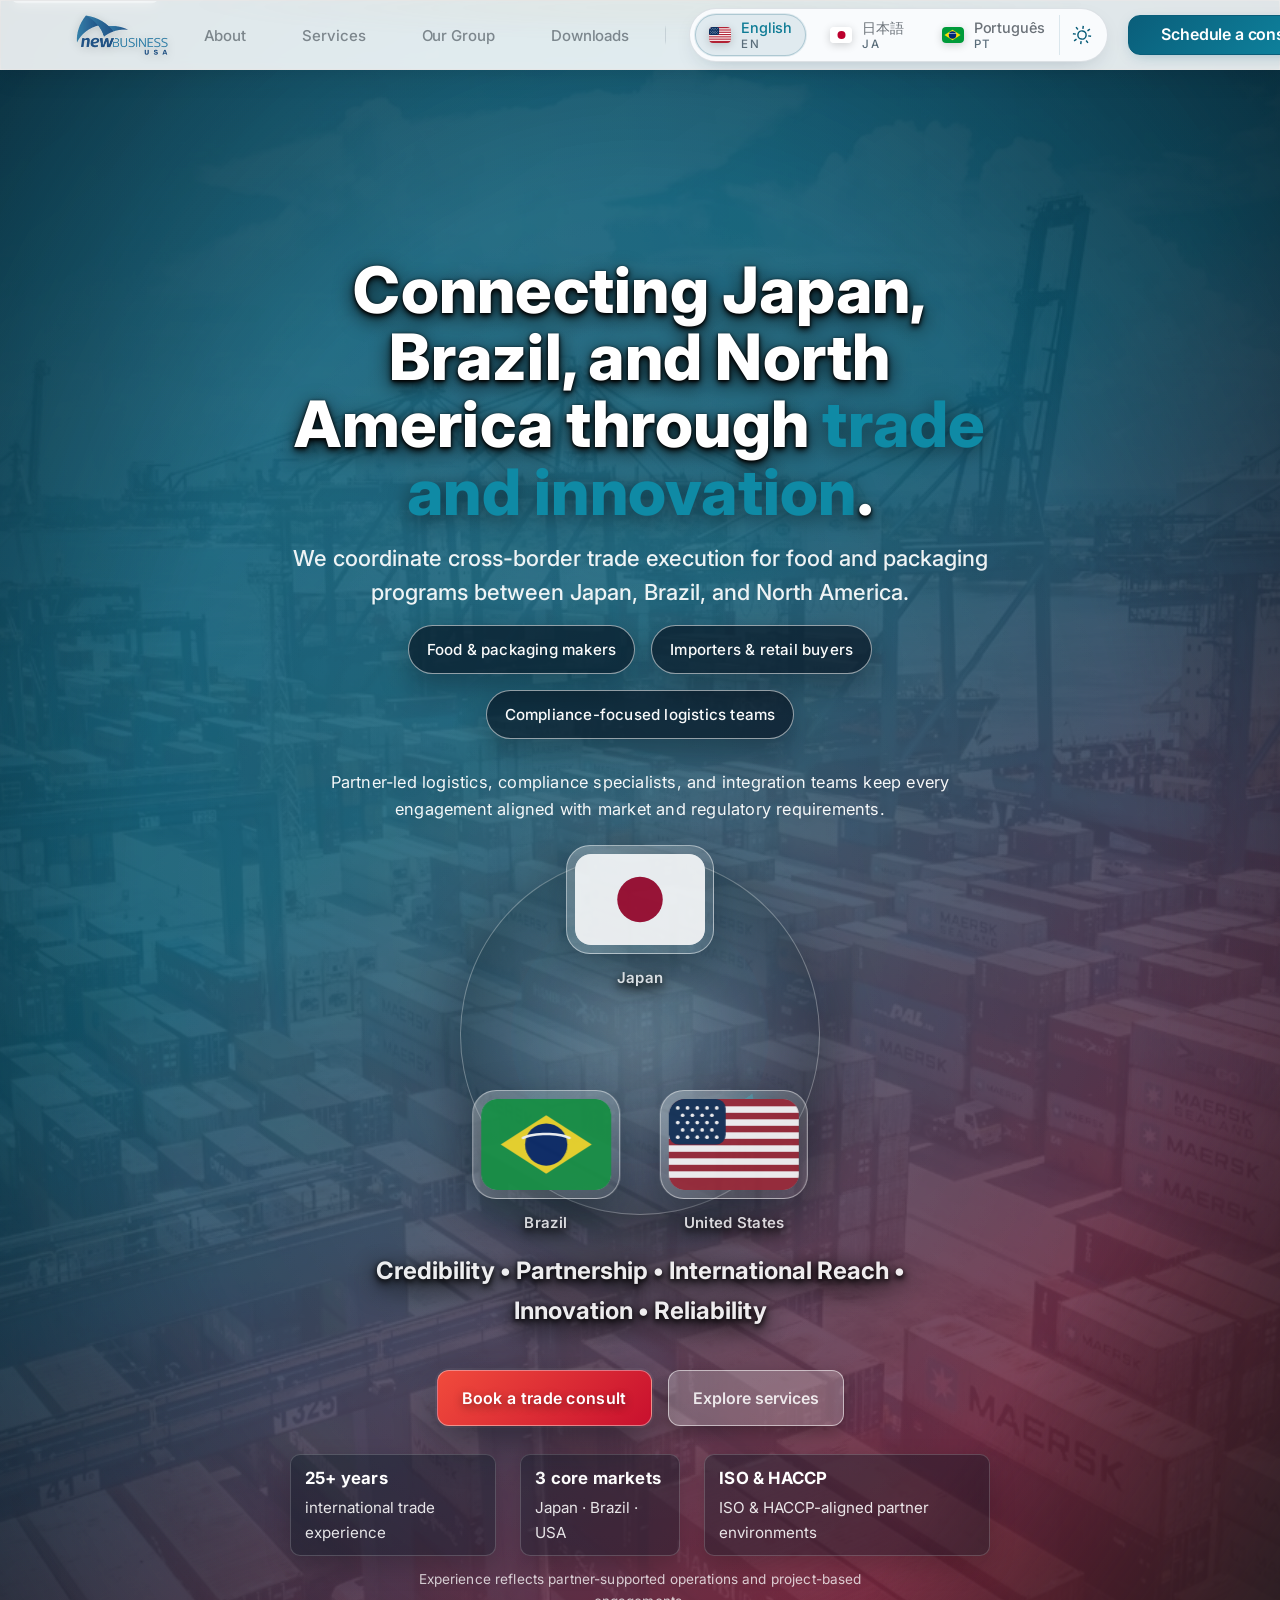
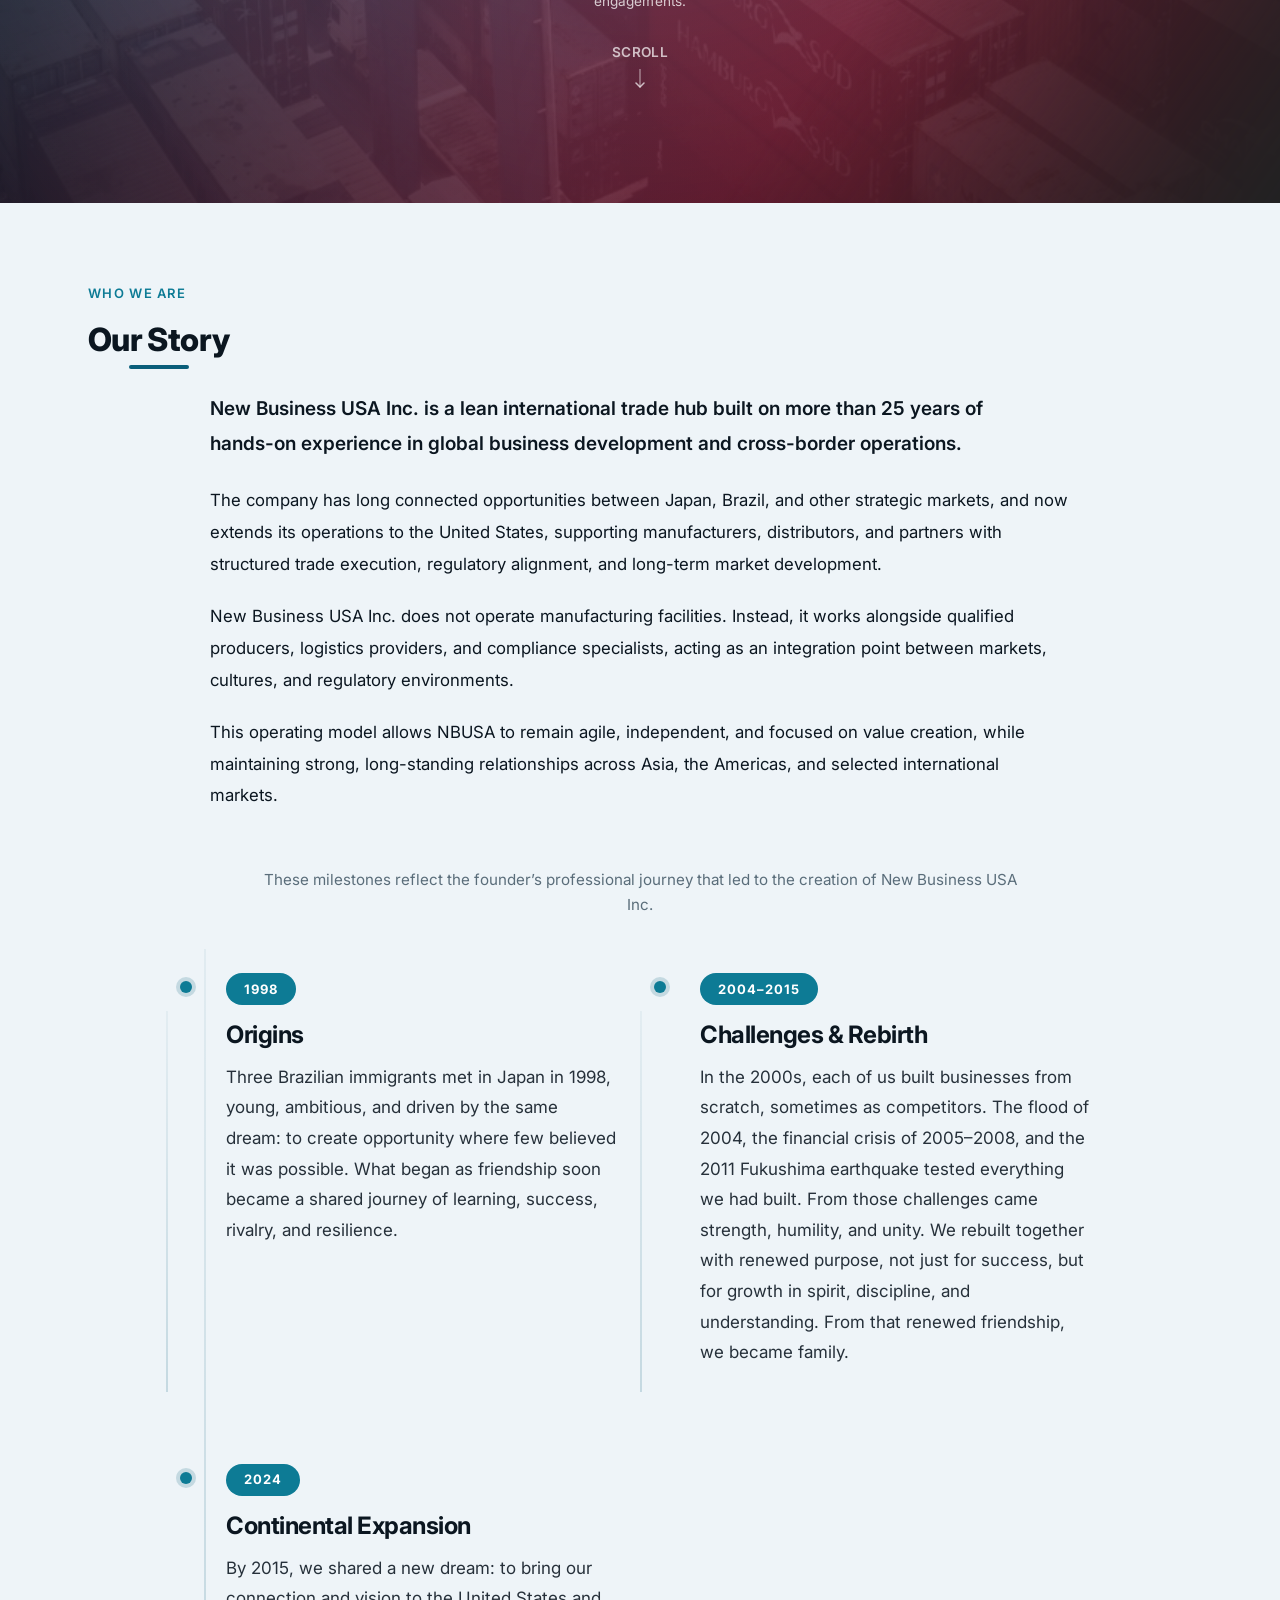
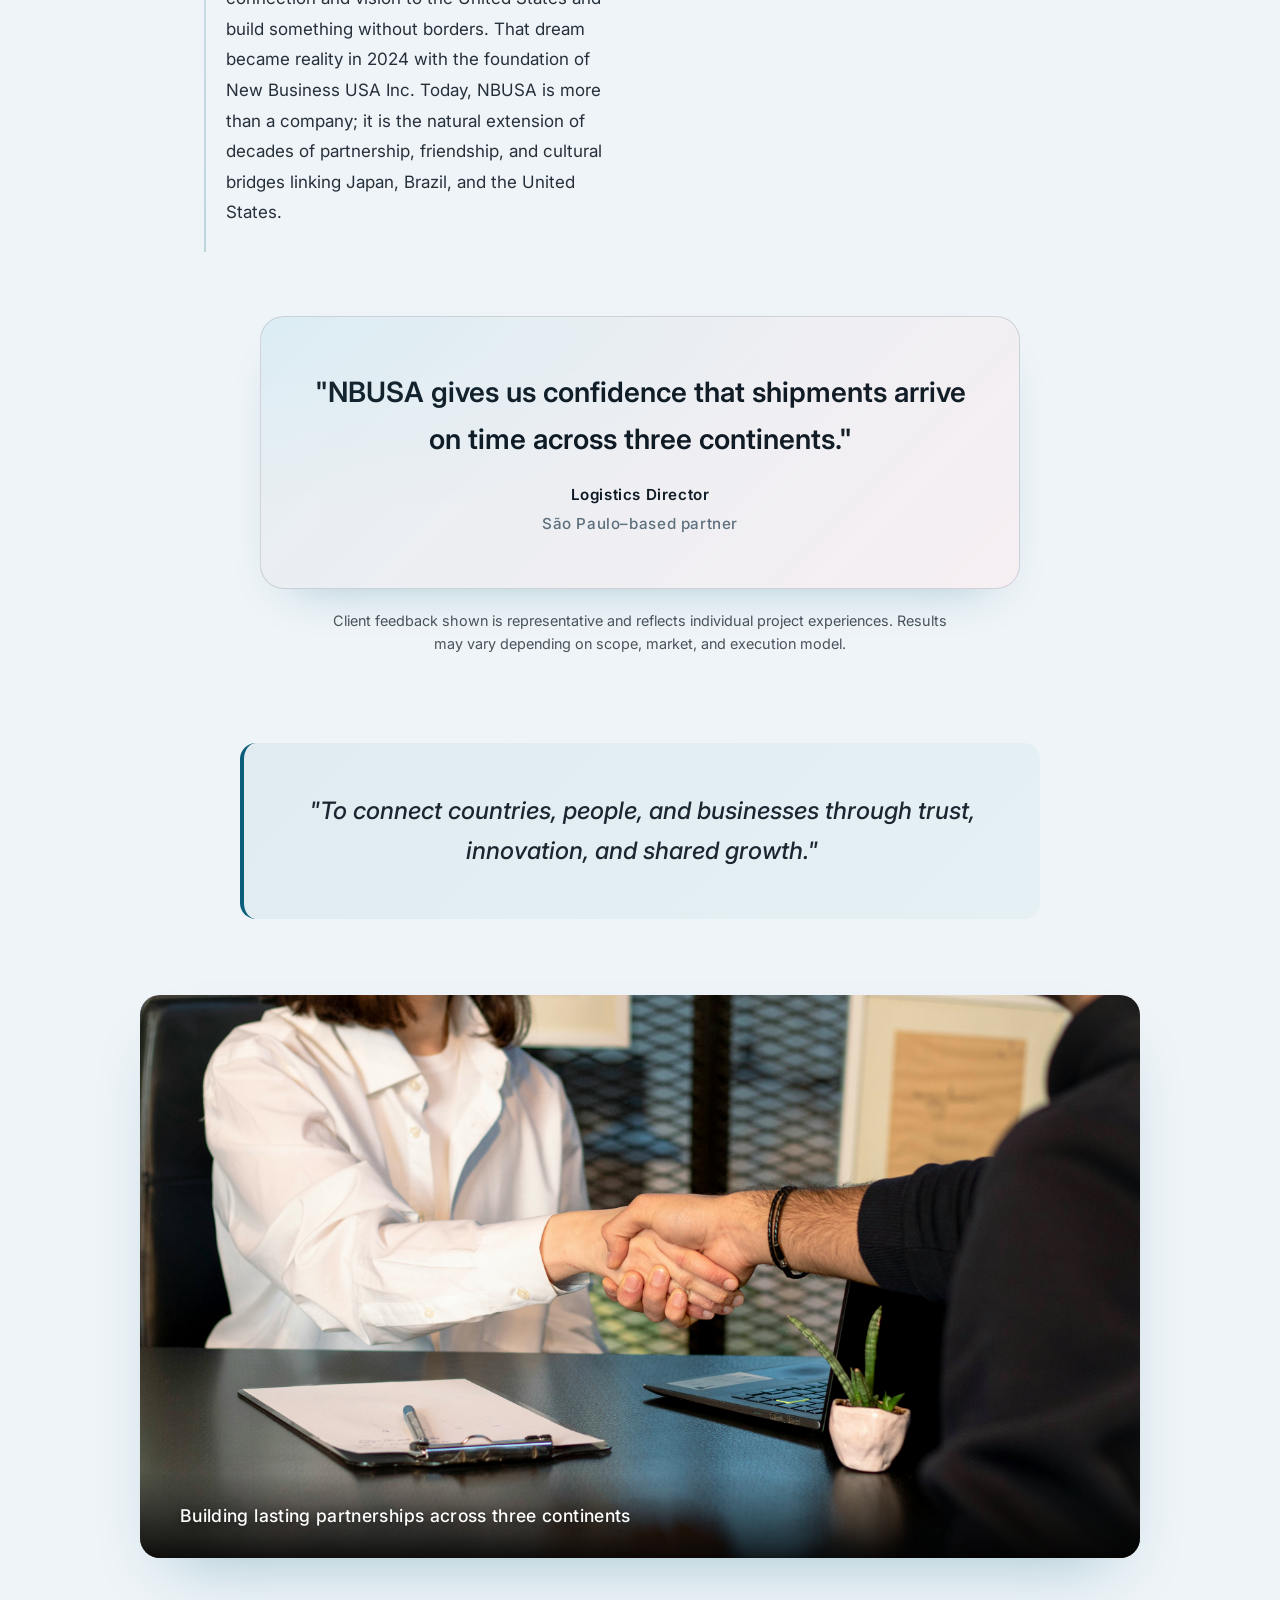
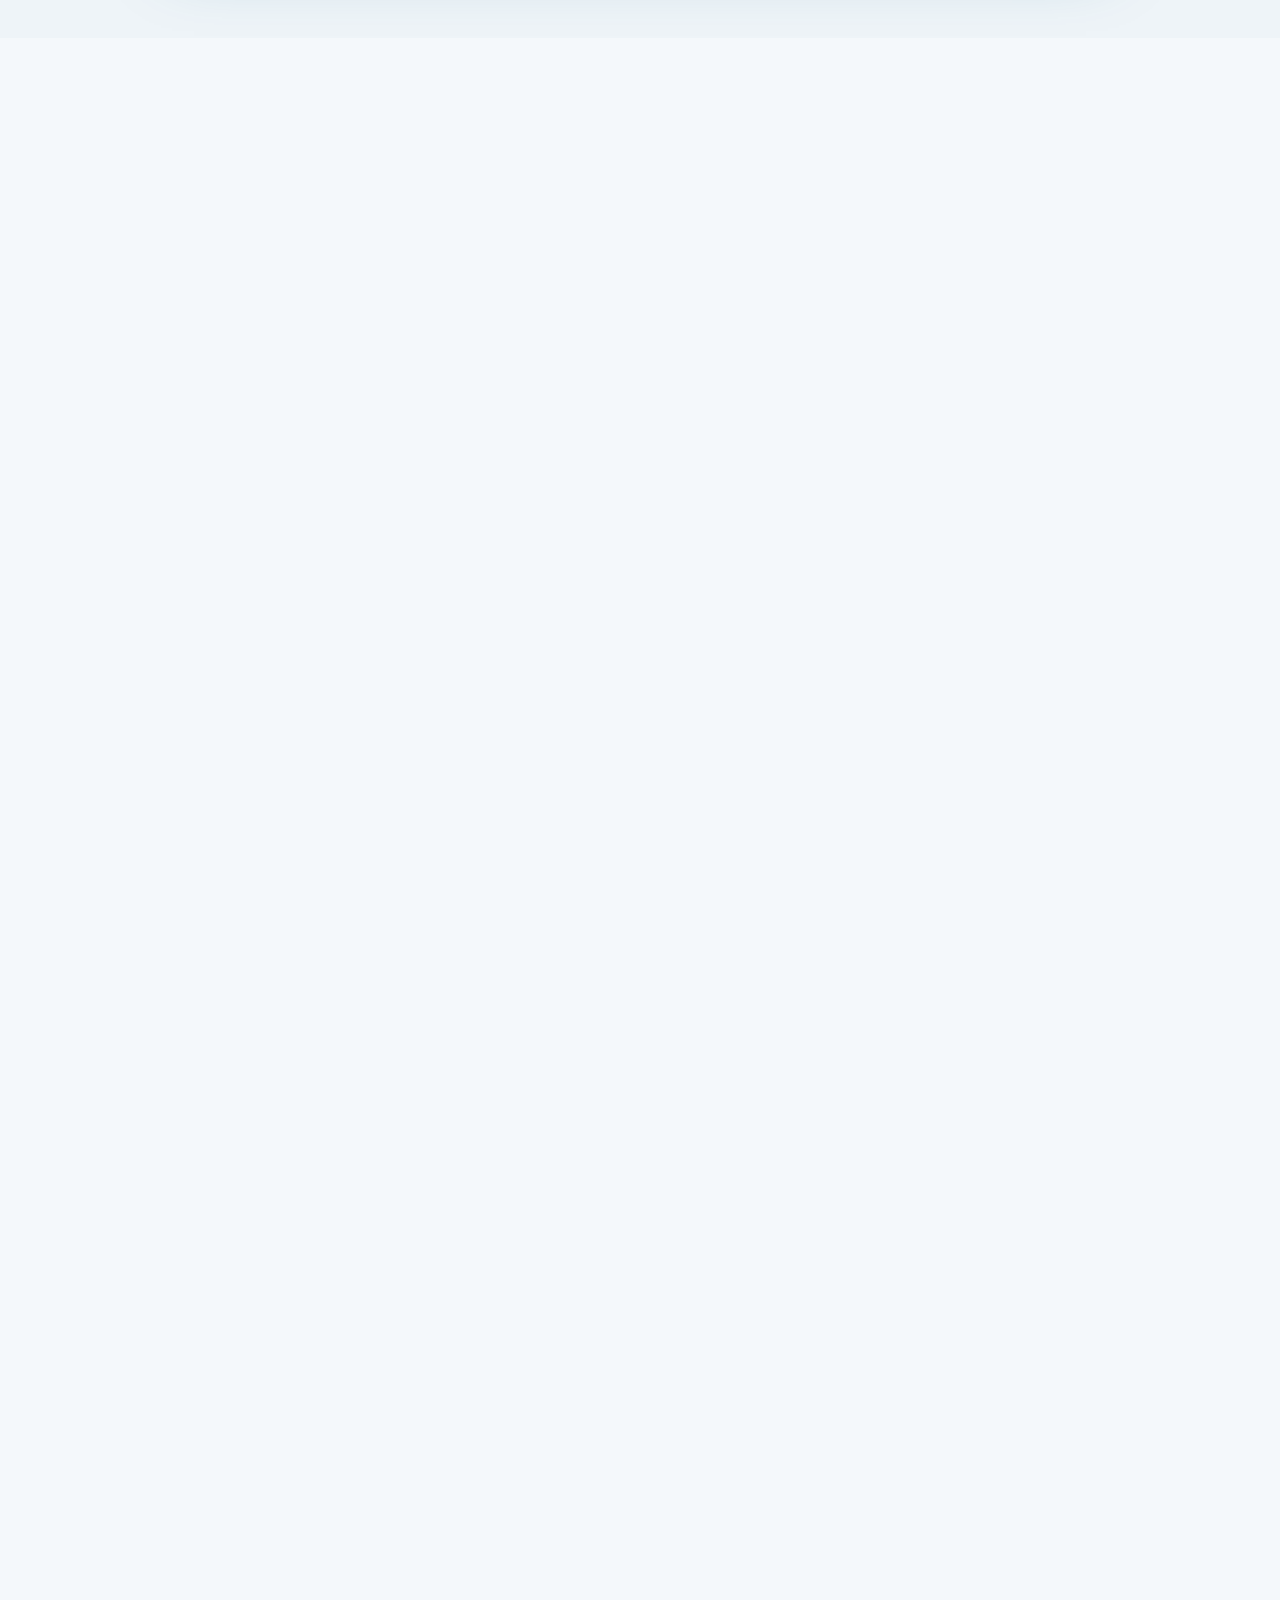
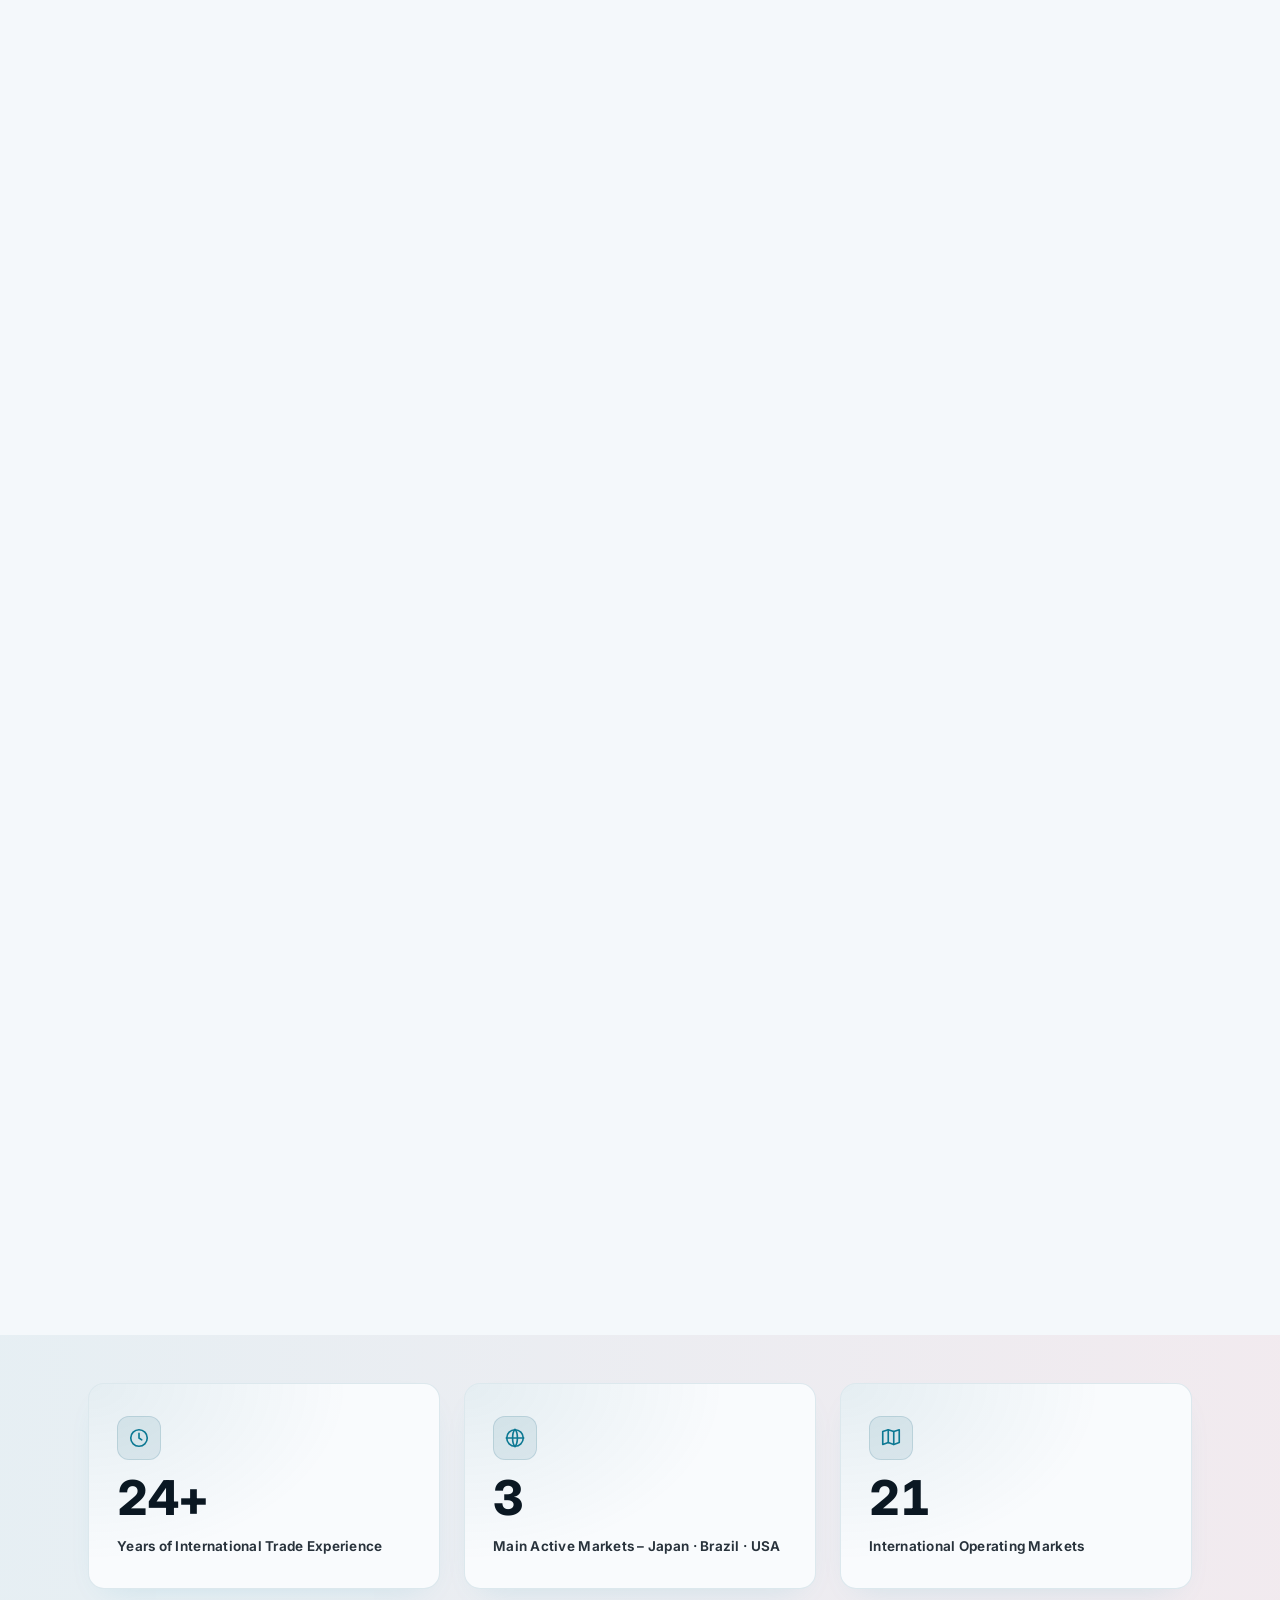
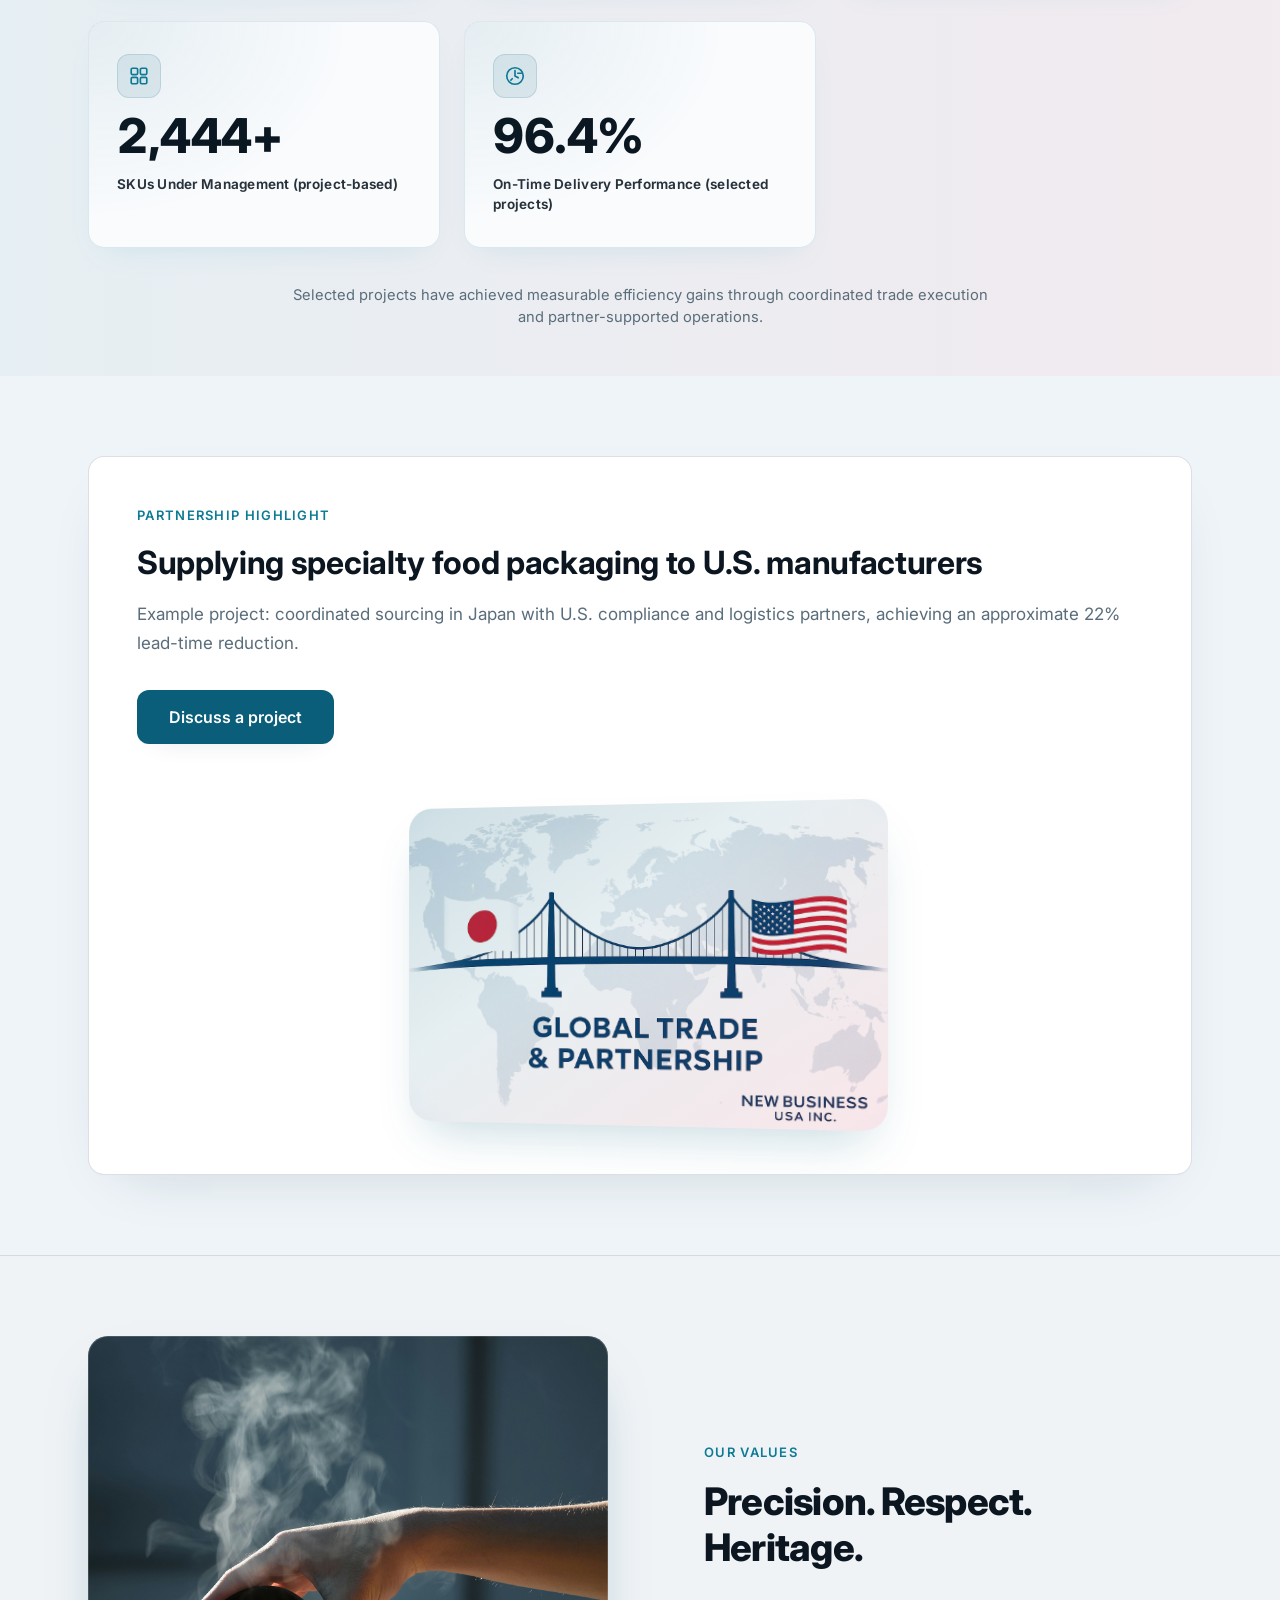
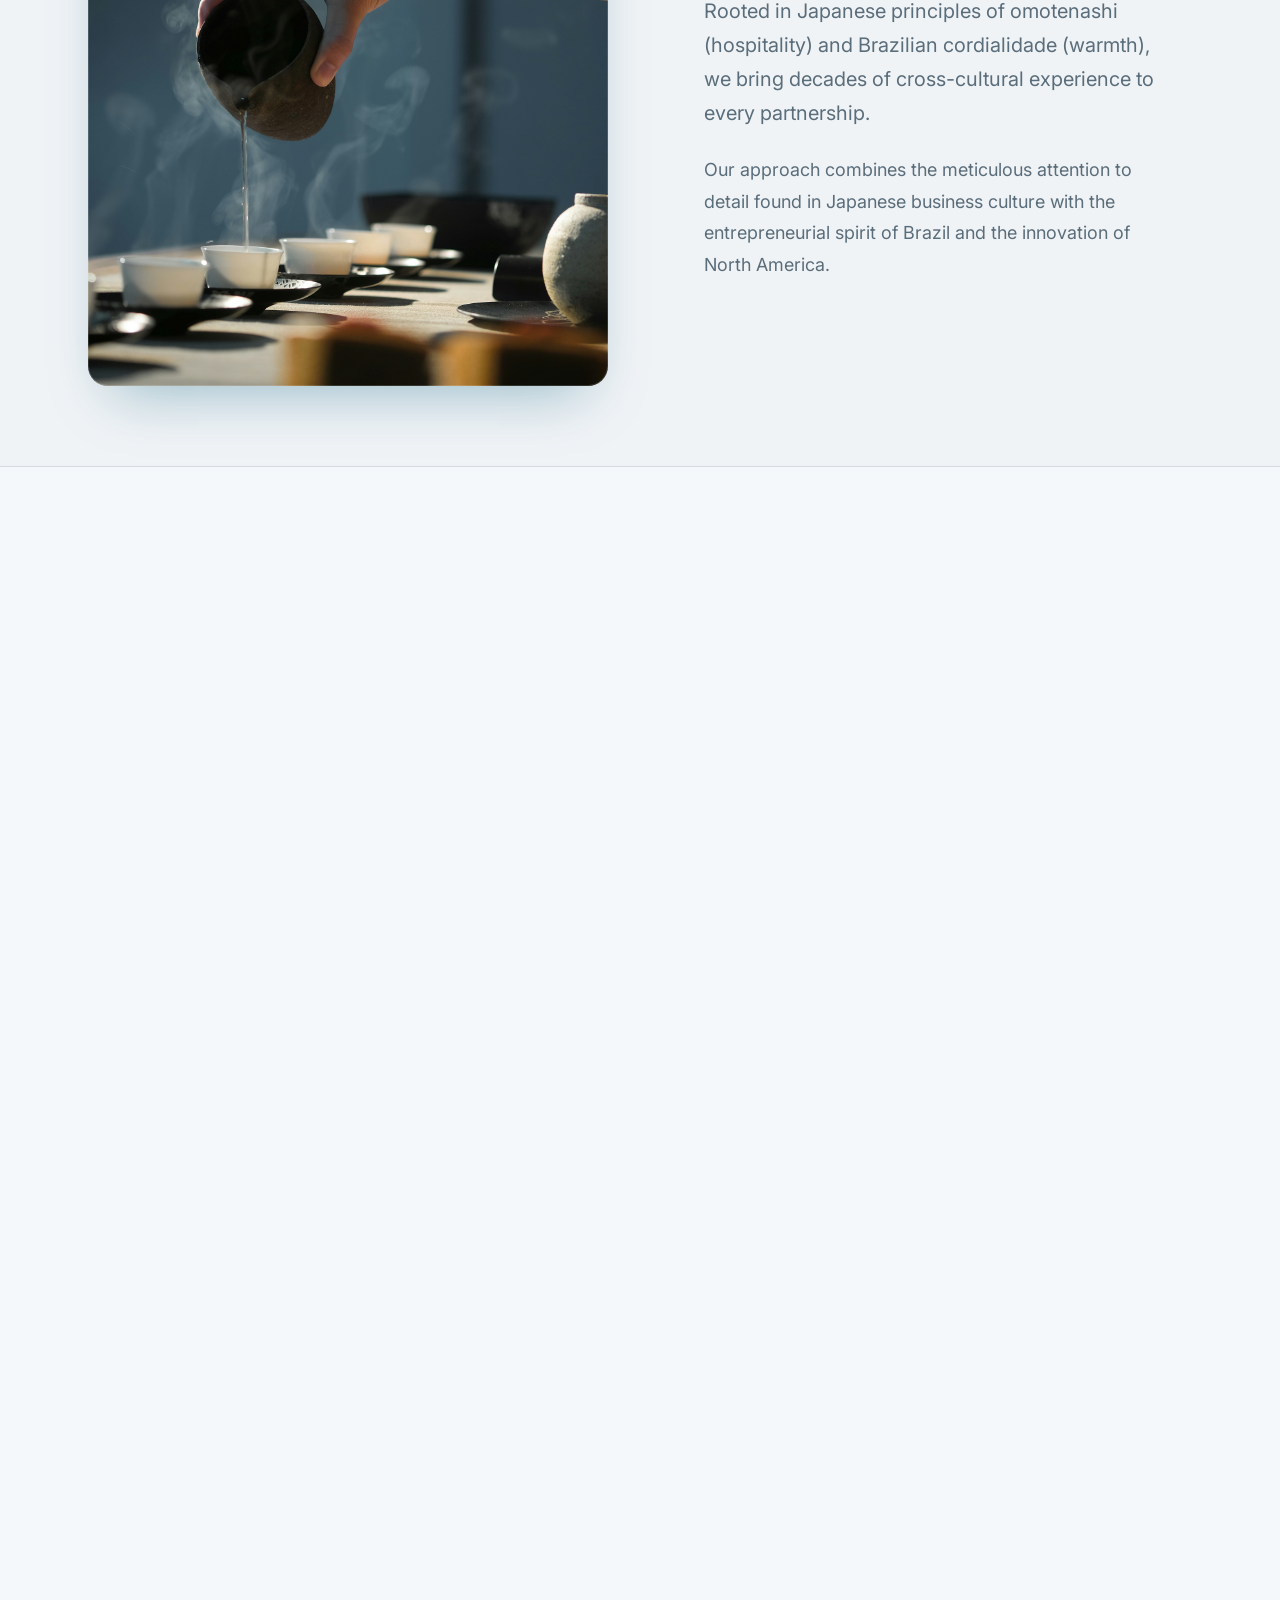
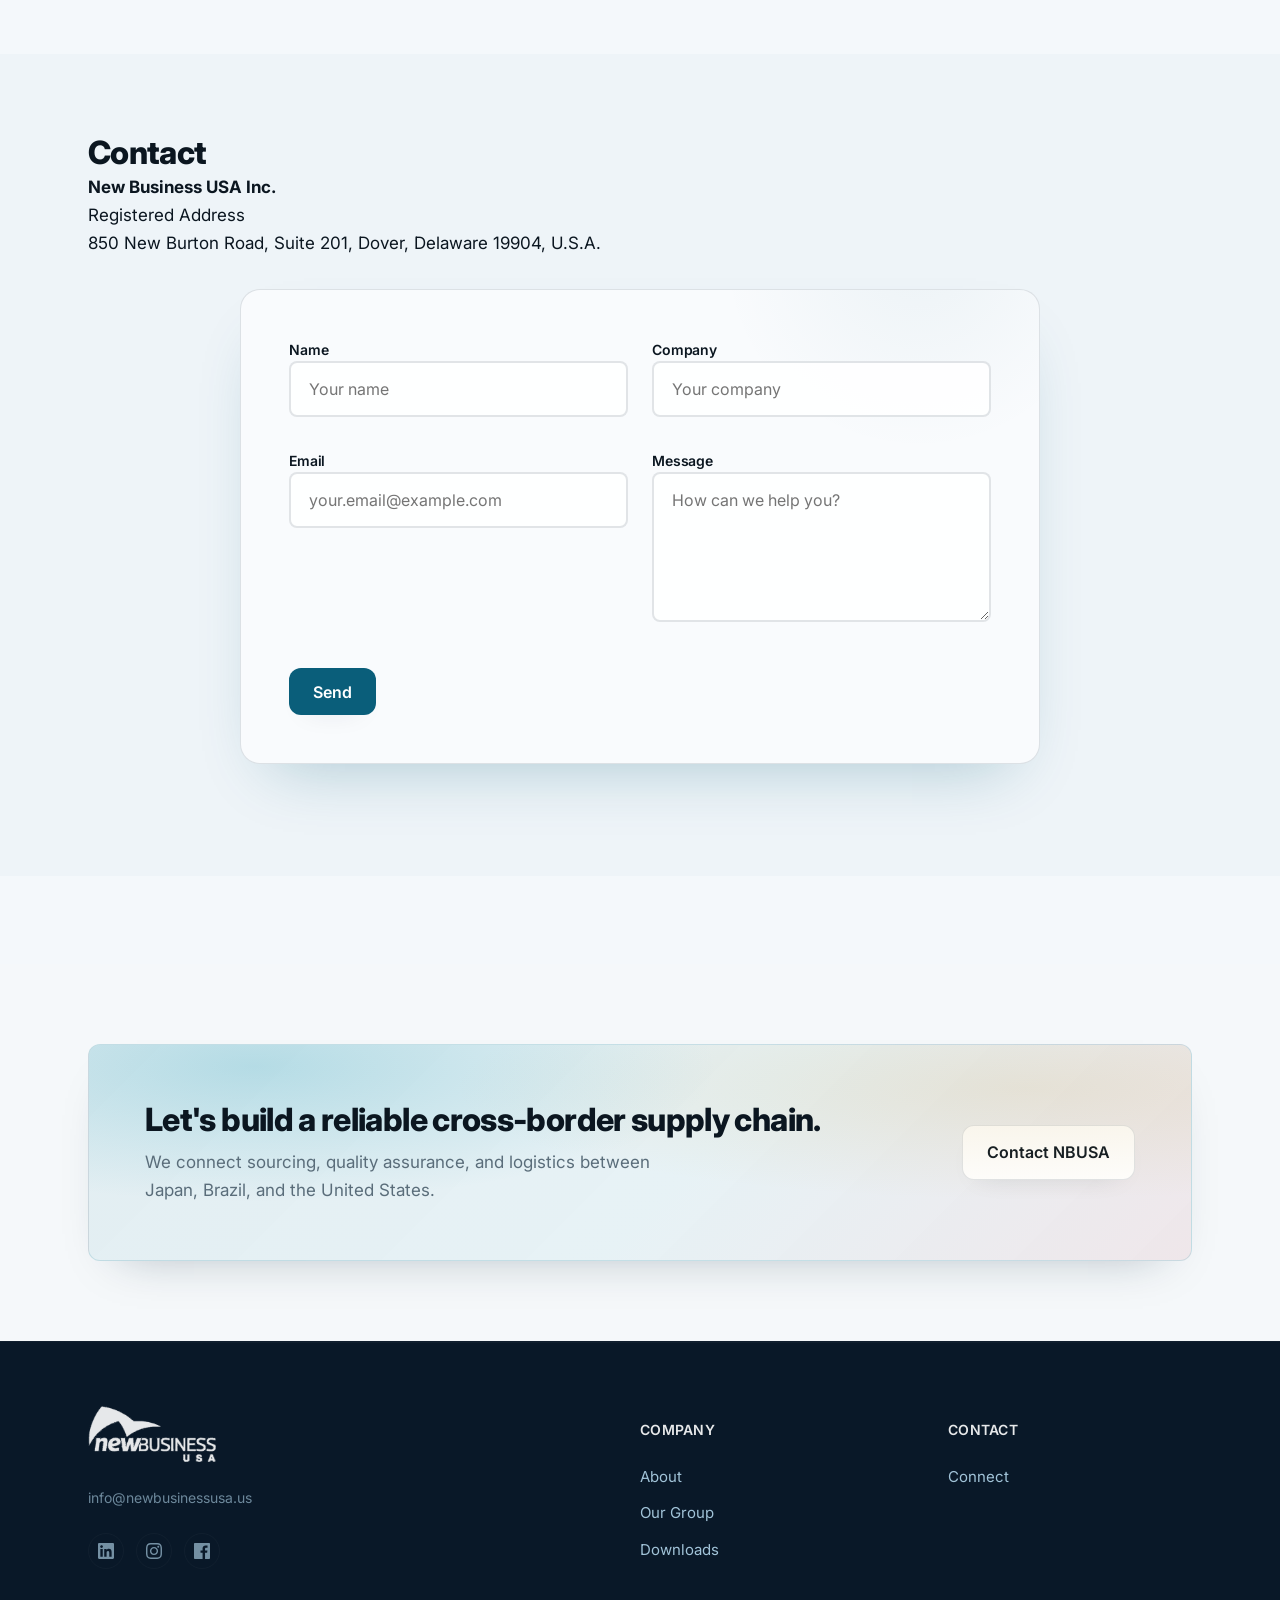
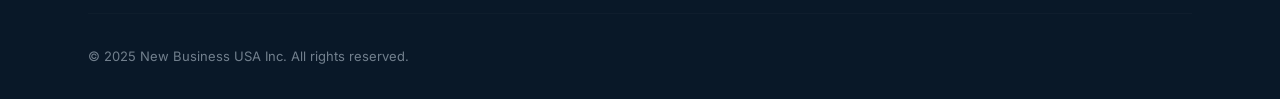
<file: index.html>
﻿<!DOCTYPE html>
<html lang="en">
  <head>
    <meta charset="utf-8" />
    <meta name="viewport" content="width=device-width, initial-scale=1" />
    <title>
      New Business USA Inc. – Japan–Brazil–U.S. trade, consulting &amp; brand development
    </title>
    <meta
      name="description"
      content="NBUSA connects Japan, Brazil, and North America through international trading, consulting, and brand development."
    />
    <meta name="theme-color" content="#0B0B0C" />
    <meta property="og:title" content="New Business USA Inc." />
    <meta
      property="og:description"
      content="Connecting Japan, Brazil, and North America through trade and innovation."
    />
    <meta property="og:image" content="assets/hero-bridge.jpg" />
    <meta name="twitter:card" content="summary_large_image" />
    <link rel="canonical" href="https://newbusinessusa.us/" />
    <link rel="preconnect" href="https://fonts.googleapis.com" />
    <link rel="preconnect" href="https://fonts.gstatic.com" crossorigin />
    <link
      href="https://fonts.googleapis.com/css2?family=Inter:wght@300;400;500;600;700;800&family=Noto+Sans+JP:wght@400;500;700;800&display=swap"
      rel="stylesheet"
    />
    <link rel="stylesheet" href="styles.css" />
    <link rel="stylesheet" href="hero.css" />
  </head>
  <body id="top">
    <a class="skip-link" href="#about">Skip to content</a>
    <header class="header">
      <div class="header-main">
        <div class="container">
          <div class="header-main-inner">
            <a href="#top" class="brand" aria-label="New Business USA">
              <img
                class="brand-logo brand-logo-dark"
                src="assets/logo-tight.png"
                alt="New Business USA"
              />
            </a>
            <button
              class="nav-toggle"
              type="button"
              aria-label="Toggle navigation"
              aria-controls="primary-nav"
              aria-expanded="false"
            >
              <span class="nav-toggle-bar"></span>
              <span class="nav-toggle-bar"></span>
              <span class="nav-toggle-bar"></span>
            </button>
            <nav id="primary-nav" class="nav" aria-label="Primary">
              <a class="nav-link" href="#about" data-i18n="nav_about">About</a>
              <a class="nav-link" href="#services" data-i18n="nav_services">Services</a>
              <a class="nav-link" href="#our-group" data-i18n="nav_group">Our Group</a>
              <a class="nav-link" href="#downloads" data-i18n="nav_downloads">Downloads</a>
              <a class="nav-link contact-link" href="#contact" data-i18n="nav_contact">Contact</a>
            </nav>
            <div class="toolbar">
              <div class="toolbar-group" aria-label="Display options">
                <div class="lang-select" data-open="false">
                  <button class="lang-current" aria-expanded="false" aria-haspopup="true">
                    <span class="lang-flag" aria-hidden="true">
                      <img
                        src="assets/flag-usa.svg"
                        width="24"
                        height="16"
                        alt=""
                        data-current-flag
                        data-default-src="assets/flag-usa.svg"
                      />
                    </span>
                    <span class="lang-label lang-code">EN</span>
                    <span class="lang-name">English</span>
                    <svg
                      class="chevron"
                      width="12"
                      height="12"
                      viewBox="0 0 20 20"
                      fill="none"
                      aria-hidden="true"
                    >
                      <path
                        d="M6 8l4 4 4-4"
                        stroke="currentColor"
                        stroke-width="2"
                        stroke-linecap="round"
                        stroke-linejoin="round"
                      />
                    </svg>
                  </button>
                  <div class="lang-dropdown" role="menu">
                    <button
                      id="lang-en"
                      class="lang-option"
                      type="button"
                      role="menuitem"
                      aria-current="true"
                    >
                      <span class="lang-flag" aria-hidden="true"
                        ><img src="assets/flag-usa.svg" width="24" height="16" alt=""
                      /></span>
                      <span class="lang-option-label">
                        <span class="lang-option-name">English</span>
                        <span class="lang-option-code">EN</span>
                      </span>
                    </button>
                    <button id="lang-ja" class="lang-option" type="button" role="menuitem">
                      <span class="lang-flag" aria-hidden="true"
                        ><img src="assets/flag-japan.svg" width="24" height="16" alt=""
                      /></span>
                      <span class="lang-option-label">
                        <span class="lang-option-name">日本語</span>
                        <span class="lang-option-code">JA</span>
                      </span>
                    </button>
                    <button id="lang-pt" class="lang-option" type="button" role="menuitem">
                      <span class="lang-flag" aria-hidden="true"
                        ><img src="assets/flag-brazil.svg" width="24" height="16" alt=""
                      /></span>
                      <span class="lang-option-label">
                        <span class="lang-option-name">Português</span>
                        <span class="lang-option-code">PT</span>
                      </span>
                    </button>
                  </div>
                </div>
                <button
                  id="theme-toggle"
                  class="icon-btn"
                  aria-label="Toggle light/dark mode"
                >
                  <svg
                    class="theme-icon theme-icon-sun"
                    width="24"
                    height="24"
                    viewBox="0 0 24 24"
                    fill="none"
                    aria-hidden="true"
                  >
                    <circle
                      cx="12"
                      cy="12"
                      r="4.5"
                      stroke="currentColor"
                      stroke-width="1.6"
                      fill="none"
                    />
                    <line x1="12" y1="2" x2="12" y2="5.2" stroke="currentColor" stroke-width="1.6" />
                    <line
                      x1="12"
                      y1="18.8"
                      x2="12"
                      y2="22"
                      stroke="currentColor"
                      stroke-width="1.6"
                    />
                    <line x1="2" y1="12" x2="5.2" y2="12" stroke="currentColor" stroke-width="1.6" />
                    <line
                      x1="18.8"
                      y1="12"
                      x2="22"
                      y2="12"
                      stroke="currentColor"
                      stroke-width="1.6"
                    />
                    <line
                      x1="4.4"
                      y1="4.4"
                      x2="6.7"
                      y2="6.7"
                      stroke="currentColor"
                      stroke-width="1.6"
                    />
                    <line
                      x1="17.3"
                      y1="17.3"
                      x2="19.6"
                      y2="19.6"
                      stroke="currentColor"
                      stroke-width="1.6"
                    />
                    <line
                      x1="4.4"
                      y1="19.6"
                      x2="6.7"
                      y2="17.3"
                      stroke="currentColor"
                      stroke-width="1.6"
                    />
                    <line
                      x1="17.3"
                      y1="6.7"
                      x2="19.6"
                      y2="4.4"
                      stroke="currentColor"
                      stroke-width="1.6"
                    />
                  </svg>
                  <svg
                    class="theme-icon theme-icon-moon"
                    width="24"
                    height="24"
                    viewBox="0 0 24 24"
                    fill="none"
                    aria-hidden="true"
                  >
                    <path
                      d="M21 12.8A9 9 0 0111.2 3 7 7 0 1021 12.8z"
                      stroke="currentColor"
                      stroke-width="1.6"
                      fill="none"
                    />
                  </svg>
                </button>
              </div>
              <a href="#contact" class="contact-cta btn" data-i18n="nav_contact_cta"
                >Schedule a consult</a
              >
            </div>
          </div>
        </div>
      </div>
    </header>

    <!-- HERO -->
    <section
      class="hero"
      role="region"
      aria-label="Trade & Logistics"
      style="position: relative; isolation: isolate"
    >
      <!-- Optional: Video background (uncomment and add ports-slow-pan.mp4 to use)
    <video autoplay muted loop playsinline style="position:absolute;inset:0;width:100%;height:100%;object-fit:cover;opacity:.18;mix-blend-mode:screen;">
      <source src="assets/ports-slow-pan.mp4" type="video/mp4">
    </video>
    -->
      <div class="hero-background">
        <div class="hero-image" style="background-image: url('assets/hero-port.jpg')"></div>
        <div class="hero-overlay"></div>
      </div>
      <div class="container">
        <div class="hero-copy">
          <h1 class="hero-title h1" aria-describedby="hero-subhead">
            Connecting Japan, Brazil,<br />and North America through<br /><span
              class="highlight-awb"
              >trade and innovation.</span
            >
          </h1>
          <p class="hero-clarifier" data-i18n="hero_clarifier">
            We coordinate cross-border trade execution for food and packaging programs between
            Japan, Brazil, and North America.
          </p>
          <ul class="hero-pills" aria-label="Industries and teams we support">
            <li data-i18n="hero_pill1">Food &amp; packaging makers</li>
            <li data-i18n="hero_pill2">Importers &amp; retail buyers</li>
            <li data-i18n="hero_pill3">Compliance-focused logistics teams</li>
          </ul>
          <p class="hero-sub" data-i18n="hero_support">
            Partner-led logistics, compliance specialists, and integration teams keep every
            engagement aligned with market and regulatory requirements.
          </p>
          <div class="hero-flags">
            <div
              class="trade-ring"
              role="img"
              aria-label="Bi-directional trade routes linking Japan, Brazil, and the United States"
            >
              <svg class="trade-paths" viewBox="0 0 320 320" aria-hidden="true" focusable="false">
                <defs>
                  <marker
                    id="trade-arrow"
                    markerWidth="10"
                    markerHeight="10"
                    refX="5"
                    refY="5"
                    orient="auto"
                    markerUnits="strokeWidth"
                  >
                    <path d="M0 0L10 5L0 10Z" fill="rgba(15, 138, 165, 0.85)" />
                  </marker>
                </defs>
                <path
                  class="trade-arc"
                  d="M160 54 A116 116 0 0 1 64 236"
                  marker-start="url(#trade-arrow)"
                  marker-end="url(#trade-arrow)"
                />
                <path
                  class="trade-arc"
                  d="M64 236 A116 116 0 0 1 256 236"
                  marker-start="url(#trade-arrow)"
                  marker-end="url(#trade-arrow)"
                />
                <path
                  class="trade-arc"
                  d="M256 236 A116 116 0 0 1 160 54"
                  marker-start="url(#trade-arrow)"
                  marker-end="url(#trade-arrow)"
                />
              </svg>

              <div class="flag-item flag-japan">
                <div class="flag-card">
                  <img
                    src="assets/flag-japan.svg"
                    width="160"
                    height="112"
                    alt="Flag of Japan"
                    loading="lazy"
                  />
                </div>
                <span class="flag-label" data-i18n="flag_japan">Japan</span>
              </div>

              <div class="flag-item flag-brazil">
                <div class="flag-card">
                  <img
                    src="assets/flag-brazil.svg"
                    width="160"
                    height="112"
                    alt="Flag of Brazil"
                    loading="lazy"
                  />
                </div>
                <span class="flag-label" data-i18n="flag_brazil">Brazil</span>
              </div>

              <div class="flag-item flag-usa">
                <div class="flag-card">
                  <img
                    src="assets/flag-usa.svg"
                    width="160"
                    height="112"
                    alt="Flag of the United States"
                    loading="lazy"
                  />
                </div>
                <span class="flag-label" data-i18n="flag_usa">United States</span>
              </div>
            </div>
          </div>
          <p id="hero-subhead" class="hero-subtitle lead" data-i18n="hero_tag">
            International trade and consulting services connecting three continents through
            innovation and partnership.
          </p>
          <div class="hero-cta">
            <a href="#contact" class="btn" data-i18n="hero_cta_primary">Book a trade consult</a>
            <a
              href="#services"
              class="btn outline hero-secondary-cta"
              data-i18n="hero_cta_secondary"
              >Explore services</a
            >
          </div>
          <div class="hero-proof" aria-label="Key proof points">
            <span>
              <strong data-i18n="hero_stat_years_value">25+ years</strong>
              <span data-i18n="hero_stat_years_label">international trade experience</span>
            </span>
            <span>
              <strong data-i18n="hero_stat_markets_value">3 core markets</strong>
              <span data-i18n="hero_stat_markets_label">Japan · Brazil · USA</span>
            </span>
            <span>
              <strong data-i18n="hero_stat_cert_value">ISO &amp; HACCP</strong>
              <span data-i18n="hero_stat_cert_label">ISO &amp; HACCP-aligned partner environments</span>
            </span>
          </div>
          <p class="hero-metrics-note" data-i18n="hero_metrics_note">
            Experience reflects partner-supported operations and project-based engagements.
          </p>
          <a class="scroll-cue" href="#about" aria-label="Scroll to learn about NBUSA">
            <span>Scroll</span>
            <svg width="10" height="24" viewBox="0 0 10 24" fill="none" aria-hidden="true">
              <path
                d="M5 0v18"
                stroke="currentColor"
                stroke-width="1.5"
                stroke-linecap="round"
                opacity="0.6"
              />
              <path
                d="M1 14l4 4 4-4"
                stroke="currentColor"
                stroke-width="1.5"
                stroke-linecap="round"
                stroke-linejoin="round"
              />
            </svg>
          </a>
        </div>
      </div>
    </section>

    <!-- ABOUT - AWB Corporate Story -->
    <section id="about" class="section reveal anchor-offset">
      <div class="container">
        <div class="section-header align-center">
          <span class="kicker" data-i18n="about_kicker">Who We Are</span>
          <h2 data-i18n="about_title">Our Story</h2>
          <div class="about-story-copy">
            <p class="lead story-positioning" data-i18n="about_blurb">
              New Business USA Inc. is a lean international trade hub built on more than 25 years
              of hands-on experience in global business development and cross-border operations.
            </p>
            <div class="story-body">
              <p data-i18n="about_story_para2">
                The company has long connected opportunities between Japan, Brazil, and other
                strategic markets, and now extends its operations to the United States, supporting
                manufacturers, distributors, and partners with structured trade execution,
                regulatory alignment, and long-term market development.
              </p>
              <p data-i18n="about_story_para3">
                New Business USA Inc. does not operate manufacturing facilities. Instead, it works
                alongside qualified producers, logistics providers, and compliance specialists,
                acting as an integration point between markets, cultures, and regulatory
                environments.
              </p>
              <p data-i18n="about_story_para4">
                This operating model allows NBUSA to remain agile, independent, and focused on
                value creation, while maintaining strong, long-standing relationships across Asia,
                the Americas, and selected international markets.
              </p>
            </div>
          </div>
        </div>

        <p class="timeline-helper" data-i18n="timeline_helper">
          These milestones reflect the founder’s professional journey that led to the creation of
          New Business USA Inc.
        </p>

        <div class="about-timeline">
          <div class="timeline-item">
            <div class="timeline-year">1998</div>
            <h3 data-i18n="timeline_origins_title">Origins</h3>
            <p data-i18n="timeline_origins_body">
              Three Brazilian immigrants met in Japan in 1998, young, ambitious, and driven by the
              same dream: to create opportunity where few believed it was possible. What began as
              friendship soon became a shared journey of learning, success, rivalry, and resilience.
            </p>
          </div>

          <div class="timeline-item">
            <div class="timeline-year">2004–2015</div>
            <h3 data-i18n="timeline_challenges_title">Challenges &amp; Rebirth</h3>
            <p data-i18n="timeline_challenges_body">
              In the 2000s, each of us built businesses from scratch, sometimes as competitors. The
              flood of 2004, the financial crisis of 2005–2008, and the 2011 Fukushima earthquake
              tested everything we had built. From those challenges came strength, humility, and
              unity. We rebuilt together with renewed purpose, not just for success, but for growth
              in spirit, discipline, and understanding. From that renewed friendship, we became
              family.
            </p>
          </div>

          <div class="timeline-item">
            <div class="timeline-year">2024</div>
            <h3 data-i18n="timeline_expansion_title">Continental Expansion</h3>
            <p data-i18n="timeline_expansion_body">
              By 2015, we shared a new dream: to bring our connection and vision to the United
              States and build something without borders. That dream became reality in 2024 with the
              foundation of New Business USA Inc. Today, NBUSA is more than a company; it is the
              natural extension of decades of partnership, friendship, and cultural bridges linking
              Japan, Brazil, and the United States.
            </p>
          </div>
        </div>

        <div class="testimonial-block">
          <figure class="pull-quote reveal">
            <blockquote data-i18n="about_quote">
              "NBUSA gives us confidence that shipments arrive on time across three continents."
            </blockquote>
            <figcaption>
              <span class="quote-role" data-i18n="about_quote_role">Logistics Director</span>
              <span class="quote-location" data-i18n="about_quote_location"
                >São Paulo–based partner</span
              >
            </figcaption>
          </figure>
          <p class="testimonial-disclaimer" data-i18n="testimonial_disclaimer">
            Client feedback shown is representative and reflects individual project experiences.
            Results may vary depending on scope, market, and execution model.
          </p>
        </div>

        <blockquote class="mission">
          <p data-i18n="mission_quote">
            "To connect countries, people, and businesses through trust, innovation, and shared
            growth."
          </p>
        </blockquote>

        <!-- Partnership Image -->
        <figure class="about-image reveal">
          <img
            src="assets/partnership-handshake.jpg"
            alt="Business partnership handshake representing trust and collaboration"
            loading="lazy"
          />
          <figcaption data-i18n="about_image_caption">
            Building lasting partnerships across three continents
          </figcaption>
        </figure>
      </div>
    </section>

    <!-- STANDARDS / CERTIFICATIONS -->
    <section id="standards" class="section reveal anchor-offset" aria-labelledby="standards-title">
      <div class="container">
        <div class="section-header align-center">
          <span class="kicker" data-i18n="standards_kicker">Compliance Approach</span>
          <h2 id="standards-title" class="h2 bar standards-banner">
            <span class="standards-icon" aria-hidden="true">
              <svg
                viewBox="0 0 24 24"
                fill="none"
                stroke="currentColor"
                stroke-width="2"
                stroke-linecap="round"
                stroke-linejoin="round"
              >
                <path d="M12 3l7 4v5.5c0 4.5-2.9 8.7-7 9.5-4.1-.8-7-5-7-9.5V7l7-4z" />
                <path d="M9.5 12.5l1.8 1.8 3.7-3.6" />
              </svg>
            </span>
            <span data-i18n="standards_title">Regulatory &amp; Quality Framework</span>
          </h2>
          <div class="standards-copy">
            <div class="standards-intro">
              <p class="lead" data-i18n="standards_lead">
                New Business USA Inc. operates within internationally recognized food safety and
                regulatory frameworks through its partners and project-based engagements.
              </p>
              <p class="standards-context" data-i18n="standards_list_intro">
                Our experience includes working in environments aligned with:
              </p>
            </div>
            <ul class="framework-grid" aria-label="Regulatory frameworks">
              <li class="framework-item">
                <span class="framework-icon" aria-hidden="true">
                  <svg width="24" height="24" viewBox="0 0 24 24" fill="none" stroke="currentColor" stroke-width="1.6">
                    <rect x="5" y="3" width="14" height="18" rx="2"></rect>
                    <path d="M9 7h6M9 11h6M9 15h4"></path>
                  </svg>
                </span>
                <span class="framework-text" data-i18n="standards_item_haccp">HACCP-based food safety systems</span>
              </li>
              <li class="framework-item">
                <span class="framework-icon" aria-hidden="true">
                  <svg width="24" height="24" viewBox="0 0 24 24" fill="none" stroke="currentColor" stroke-width="1.6">
                    <rect x="5" y="3" width="14" height="18" rx="2"></rect>
                    <path d="M9 7h6M9 11h6M9 15h4"></path>
                  </svg>
                </span>
                <span class="framework-text" data-i18n="standards_item_iso">ISO 22000</span>
              </li>
              <li class="framework-item">
                <span class="framework-icon" aria-hidden="true">
                  <svg width="24" height="24" viewBox="0 0 24 24" fill="none" stroke="currentColor" stroke-width="1.6">
                    <rect x="5" y="3" width="14" height="18" rx="2"></rect>
                    <path d="M9 7h6M9 11h6M9 15h4"></path>
                  </svg>
                </span>
                <span class="framework-text" data-i18n="standards_item_fda">U.S. FDA regulations</span>
              </li>
              <li class="framework-item">
                <span class="framework-icon" aria-hidden="true">
                  <svg width="24" height="24" viewBox="0 0 24 24" fill="none" stroke="currentColor" stroke-width="1.6">
                    <rect x="5" y="3" width="14" height="18" rx="2"></rect>
                    <path d="M9 7h6M9 11h6M9 15h4"></path>
                  </svg>
                </span>
                <span class="framework-text" data-i18n="standards_item_fsma">FSMA requirements</span>
              </li>
              <li class="framework-item">
                <span class="framework-icon" aria-hidden="true">
                  <svg width="24" height="24" viewBox="0 0 24 24" fill="none" stroke="currentColor" stroke-width="1.6">
                    <rect x="5" y="3" width="14" height="18" rx="2"></rect>
                    <path d="M9 7h6M9 11h6M9 15h4"></path>
                  </svg>
                </span>
                <span class="framework-text" data-i18n="standards_item_fsvp">FSVP support through qualified partners</span>
              </li>
            </ul>
            <div class="standards-note">
              <span class="note-label" data-i18n="standards_note_label">Context</span>
              <p data-i18n="standards_outro">
                Compliance activities, documentation, and regulatory responsibilities are defined on
                a project-by-project basis and executed in coordination with certified
                manufacturers, importers of record, and licensed professionals.
              </p>
            </div>
          </div>
        </div>
      </div>
    </section>

    <!-- SERVICES - AWB Corporate -->
    <section id="services" class="section reveal anchor-offset" aria-labelledby="services-title">
      <div class="container">
        <div class="section-header align-center">
          <span class="kicker" data-i18n="services_kicker">What We Do</span>
          <h2 id="services-title" data-i18n="services_title">Our Services</h2>
          <p class="lead" data-i18n="services_lead">
            Bridging markets across three continents with expertise and precision.
          </p>
        </div>

        <div class="grid-4 services-grid">
          <a class="service-card card service" href="#trading">
            <div class="service-icon awb-blue" aria-hidden="true">
              <svg
                width="32"
                height="32"
                viewBox="0 0 24 24"
                fill="none"
                stroke="currentColor"
                stroke-width="2"
              >
                <circle cx="12" cy="12" r="10" />
                <path
                  d="M2 12h20M12 2a15.3 15.3 0 0 1 4 10 15.3 15.3 0 0 1-4 10 15.3 15.3 0 0 1-4-10 15.3 15.3 0 0 1 4-10z"
                />
              </svg>
            </div>
            <h3 data-i18n="svc1">International Trading</h3>
            <p data-i18n="svc1_desc">
              We facilitate cross-border trade between Japan, Brazil, and North America,
              coordinating procurement, logistics, and compliance workflows end-to-end.
            </p>
          </a>

          <a class="service-card card service" href="#consulting">
            <div class="service-icon sky-blue" aria-hidden="true">
              <svg
                width="32"
                height="32"
                viewBox="0 0 24 24"
                fill="none"
                stroke="currentColor"
                stroke-width="2"
              >
                <path d="M12 20v-6M6 20V10M18 20V4" />
              </svg>
            </div>
            <h3 data-i18n="svc2">Business Development</h3>
            <p data-i18n="svc2_desc">
              We help companies expand into new markets with strategic partnerships, market
              analysis, and local expertise across three continents.
            </p>
          </a>

          <a class="service-card card service" href="#brand">
            <div class="service-icon awb-blue" aria-hidden="true">
              <svg
                width="32"
                height="32"
                viewBox="0 0 24 24"
                fill="none"
                stroke="currentColor"
                stroke-width="2"
              >
                <rect x="2" y="3" width="20" height="14" rx="2" />
                <path d="M8 21h8M12 17v4" />
              </svg>
            </div>
            <h3 data-i18n="svc3">Brand Development</h3>
            <p data-i18n="svc3_desc">
              From concept to market entry, we support brands with positioning, packaging, and
              distribution strategies tailored for international success.
            </p>
          </a>

          <a class="service-card card service" href="#cooperation">
            <div class="service-icon sky-blue" aria-hidden="true">
              <svg
                width="32"
                height="32"
                viewBox="0 0 24 24"
                fill="none"
                stroke="currentColor"
                stroke-width="2"
              >
                <path d="M17 21v-2a4 4 0 0 0-4-4H5a4 4 0 0 0-4 4v2" />
                <circle cx="9" cy="7" r="4" />
                <path d="M23 21v-2a4 4 0 0 0-3-3.87M16 3.13a4 4 0 0 1 0 7.75" />
              </svg>
            </div>
            <h3 data-i18n="svc4">Cross-Border Cooperation</h3>
            <p data-i18n="svc4_desc">
              We connect businesses, investors, and institutions across borders, fostering
              partnerships that drive innovation and sustainable growth.
            </p>
          </a>
        </div>

        <div class="services-detail-panel reveal">
          <div class="section-header align-center">
            <h2 data-i18n="services_detail_title">Detailed Capabilities</h2>
          </div>
          <div class="grid-4 services-detail-grid">
            <a class="card" href="#contact" id="trading">
              <div class="card-content">
                <div class="eyebrow" data-i18n="detail_trading_label">Trading</div>
                <h3 data-i18n="svc1">International Trading</h3>
                <ul class="card-points">
                  <li data-i18n="detail_trading_point1">Food, packaging, and equipment sourcing</li>
                  <li data-i18n="detail_trading_point2">
                    Supplier pre-audit evaluations &amp; compliance verification
                  </li>
                  <li data-i18n="detail_trading_point3">End‑to‑end logistics coordination</li>
                </ul>
                <span class="learn-more"
                  ><span data-i18n="learn_more">Learn more</span
                  ><svg width="16" height="16" viewBox="0 0 16 16" fill="none">
                    <path
                      d="M3 8h10m0 0l-4-4m4 4l-4 4"
                      stroke="currentColor"
                      stroke-width="1.5"
                      stroke-linecap="round"
                      stroke-linejoin="round"
                    /></svg
                ></span>
              </div>
            </a>
            <a class="card" href="#contact" id="consulting">
              <div class="card-content">
                <div class="eyebrow" data-i18n="detail_consulting_label">Consulting</div>
                <h3 data-i18n="svc2">Business Development</h3>
                <ul class="card-points">
                  <li data-i18n="detail_consulting_point1">Market entry and strategy</li>
                  <li data-i18n="detail_consulting_point2">Partner vetting and due diligence</li>
                  <li data-i18n="detail_consulting_point3">Cross‑cultural negotiations</li>
                </ul>
                <span class="learn-more"
                  ><span data-i18n="learn_more">Learn more</span
                  ><svg width="16" height="16" viewBox="0 0 16 16" fill="none">
                    <path
                      d="M3 8h10m0 0l-4-4m4 4l-4 4"
                      stroke="currentColor"
                      stroke-width="1.5"
                      stroke-linecap="round"
                      stroke-linejoin="round"
                    /></svg
                ></span>
              </div>
            </a>
            <a class="card" href="#contact" id="brand">
              <div class="card-content">
                <div class="eyebrow" data-i18n="detail_brand_label">Brand</div>
                <h3 data-i18n="svc3">Brand Development</h3>
                <ul class="card-points">
                  <li data-i18n="detail_brand_point1">Positioning and localization</li>
                  <li data-i18n="detail_brand_point2">Regulatory review and labeling</li>
                  <li data-i18n="detail_brand_point3">Go‑to‑market creative support</li>
                </ul>
                <span class="learn-more"
                  ><span data-i18n="learn_more">Learn more</span
                  ><svg width="16" height="16" viewBox="0 0 16 16" fill="none">
                    <path
                      d="M3 8h10m0 0l-4-4m4 4l-4 4"
                      stroke="currentColor"
                      stroke-width="1.5"
                      stroke-linecap="round"
                      stroke-linejoin="round"
                    /></svg
                ></span>
              </div>
            </a>
            <a class="card" href="#contact" id="cooperation">
              <div class="card-content">
                <div class="eyebrow" data-i18n="detail_cooperation_label">Cooperation</div>
                <h3 data-i18n="svc4">Cross-Border Cooperation</h3>
                <ul class="card-points">
                  <li data-i18n="detail_cooperation_point1">Binational project teams</li>
                  <li data-i18n="detail_cooperation_point2">Vendor and factory coordination</li>
                  <li data-i18n="detail_cooperation_point3">Long‑term relationship building</li>
                  <li data-i18n="detail_cooperation_point4">
                    Stakeholder coordination across partners, institutions, and project teams
                  </li>
                </ul>
                <span class="learn-more"
                  ><span data-i18n="learn_more">Learn more</span
                  ><svg width="16" height="16" viewBox="0 0 16 16" fill="none">
                    <path
                      d="M3 8h10m0 0l-4-4m4 4l-4 4"
                      stroke="currentColor"
                      stroke-width="1.5"
                      stroke-linecap="round"
                      stroke-linejoin="round"
                    /></svg
                ></span>
              </div>
            </a>
          </div>
        </div>
        <p class="services-disclaimer" data-i18n="services_disclaimer">
          Services are provided on a project-by-project basis and may vary depending on market
          conditions, regulatory requirements, and partner scope.
        </p>
      </div>
    </section>

    <!-- METRICS / TRUST BAND -->
    <section class="section stats-band reveal" aria-label="Key metrics">
      <div class="container">
        <div class="stats-grid">
          <div class="stat">
          <div class="stat-icon" aria-hidden="true">
            <svg
              viewBox="0 0 24 24"
              fill="none"
              stroke="currentColor"
              stroke-width="1.8"
              stroke-linecap="round"
              stroke-linejoin="round"
            >
              <circle cx="12" cy="12" r="9"></circle>
              <path d="M12 7v5l3 2"></path>
            </svg>
          </div>
          <div class="stat-num" data-target="25" data-suffix="+">25+</div>
          <div class="stat-label" data-i18n="stat_years">
            Years of International Trade Experience
          </div>
        </div>
        <div class="stat">
          <div class="stat-icon" aria-hidden="true">
            <svg
              viewBox="0 0 24 24"
              fill="none"
              stroke="currentColor"
              stroke-width="1.8"
              stroke-linecap="round"
              stroke-linejoin="round"
            >
              <circle cx="12" cy="12" r="9"></circle>
              <path d="M2.5 12h19"></path>
              <path d="M12 2.5c3.5 3.5 3.5 15 0 19-3.5-4-3.5-15 0-19z"></path>
            </svg>
          </div>
          <div class="stat-num" data-target="3">3</div>
          <div class="stat-label" data-i18n="stat_markets">
            Main Active Markets – Japan · Brazil · USA
          </div>
        </div>
        <div class="stat">
          <div class="stat-icon" aria-hidden="true">
            <svg
              viewBox="0 0 24 24"
              fill="none"
              stroke="currentColor"
              stroke-width="1.8"
              stroke-linecap="round"
              stroke-linejoin="round"
            >
              <path d="M9 3 3 5v14l6-2 6 2 6-2V3l-6 2-6-2z"></path>
              <path d="M9 3v14"></path>
              <path d="M15 5v14"></path>
            </svg>
          </div>
          <div class="stat-num" data-target="21">21</div>
          <div class="stat-label" data-i18n="stat_operating_markets">
            International Operating Markets
          </div>
        </div>
        <div class="stat">
          <div class="stat-icon" aria-hidden="true">
            <svg
              viewBox="0 0 24 24"
              fill="none"
              stroke="currentColor"
              stroke-width="1.8"
              stroke-linecap="round"
              stroke-linejoin="round"
            >
              <rect x="3.5" y="3.5" width="7" height="7" rx="1.4"></rect>
              <rect x="13.5" y="3.5" width="7" height="7" rx="1.4"></rect>
              <rect x="13.5" y="13.5" width="7" height="7" rx="1.4"></rect>
              <rect x="3.5" y="13.5" width="7" height="7" rx="1.4"></rect>
            </svg>
          </div>
          <div class="stat-num" data-target="2500" data-suffix="+" data-grouping="true">2,500+</div>
          <div class="stat-label" data-i18n="stat_skus">SKUs Under Management</div>
        </div>
        <div class="stat">
          <div class="stat-icon" aria-hidden="true">
            <svg
              viewBox="0 0 24 24"
              fill="none"
              stroke="currentColor"
              stroke-width="1.8"
              stroke-linecap="round"
              stroke-linejoin="round"
            >
              <circle cx="12" cy="12" r="9"></circle>
              <path d="M12 6v6l3.5 2"></path>
              <path d="M7.5 16.5 9 15"></path>
              <path d="M15 9h4"></path>
            </svg>
          </div>
          <div
            class="stat-num"
            data-target="98.6"
            data-suffix="%"
            data-decimals="1"
            data-grouping="false"
          >
            98.6%
          </div>
          <div class="stat-label" data-i18n="stat_delivery">On-Time Delivery Performance</div>
        </div>
        </div>
        <p class="muted stats-disclaimer" data-i18n="metrics_disclaimer">
          Selected projects have achieved measurable efficiency gains through coordinated trade
          execution and partner-supported operations.
        </p>
      </div>
    </section>
    <!-- Accent stripe inspired by Leprino header band -->
    <div class="hero-stripe" aria-hidden="true"></div>

    <!-- FEATURED -->
    <section class="section reveal">
      <div class="container">
        <div class="card feature">
          <div class="feature-text">
            <div class="section-header align-left">
              <span class="kicker" data-i18n="feature_kicker">Partnership Highlight</span>
              <h3 data-i18n="feature_title">
                Supplying specialty food packaging to U.S. manufacturers
              </h3>
              <p class="muted" data-i18n="feature_body">
                Example project: coordinated sourcing in Japan with U.S. compliance and logistics
                partners, achieving an approximate 22% lead-time reduction.
              </p>
            </div>
            <a class="btn" href="#contact" data-i18n="feature_cta">Discuss a project</a>
          </div>
          <div class="feature-media">
            <img
              src="assets/hero-bridge.jpg"
              alt="Bridge and harbor view representing international connections"
              loading="lazy"
              width="1200"
              height="800"
            />
          </div>
        </div>
      </div>
    </section>

    <!-- Structured data for Organization -->
    <script type="application/ld+json">
      {
        "@context": "https://schema.org",
        "@type": "Organization",
        "name": "New Business USA Inc.",
        "url": "https://newbusinessusa.us/",
        "logo": "https://newbusinessusa.us/assets/logo-tight.png",
        "sameAs": ["https://www.linkedin.com/company/new-business-usa/"],
        "address": {
          "@type": "PostalAddress",
          "streetAddress": "850 New Burton Road, Suite 201",
          "addressLocality": "Dover",
          "addressRegion": "DE",
          "postalCode": "19904",
          "addressCountry": "US"
        },
        "contactPoint": [
          {
            "@type": "ContactPoint",
            "email": "info@newbusinessusa.us",
            "contactType": "Sales",
            "areaServed": ["US", "JP", "BR"],
            "availableLanguage": ["en", "ja", "pt"]
          }
        ]
      }
    </script>

    <!-- VALUES / CULTURE -->
    <section class="section section-warm reveal">
      <div class="container">
        <div class="culture-showcase">
          <figure class="culture-image">
            <img
              src="assets/japanese-tea-ceremony.jpg"
              alt="Traditional Japanese tea ceremony representing precision, respect, and cultural heritage"
              loading="lazy"
            />
          </figure>
          <div class="culture-content">
            <span class="kicker" data-i18n="values_kicker">Our Values</span>
            <h2 data-i18n="values_title">Precision. Respect. Heritage.</h2>
            <p class="lead values-text" data-i18n="values_lead">
              Rooted in Japanese principles of <em>omotenashi</em> (hospitality) and Brazilian
              <em>cordialidade</em> (warmth), we bring decades of cross-cultural experience to every
              partnership.
            </p>
            <p class="values-text" data-i18n="values_body">
              Our approach combines the meticulous attention to detail found in Japanese business
              culture with the entrepreneurial spirit of Brazil and the innovation of North America.
            </p>
          </div>
        </div>
      </div>
    </section>

    <!-- GROUP -->
    <section id="our-group" class="section reveal anchor-offset">
      <div class="container">
        <div class="section-header align-center">
          <h2 data-i18n="group_title">Our Group</h2>
        </div>
        <div class="grid-4 partner-grid">
          <button
            type="button"
            class="card partner-card"
            data-group="usa"
            aria-haspopup="dialog"
            aria-controls="group-quick-view"
          >
            <div class="group-card__meta">
              <span class="badge group-card__pill">USA</span>
            </div>
            <div class="card-logo group-card__logo-zone">
              <img
                loading="lazy"
                src="assets/logos/nbusa-usa.svg"
                alt="New Business USA logo"
              />
            </div>
            <div class="group-card__body">
              <h3>New Business USA</h3>
              <p class="muted group-card__descriptor" data-i18n="partner_nb_usa">
                Cross-border supply chain &amp; compliance
              </p>
            </div>
          </button>
          <button
            type="button"
            class="card partner-card"
            data-group="japan"
            aria-haspopup="dialog"
            aria-controls="group-quick-view"
          >
            <div class="group-card__meta">
              <span class="badge group-card__pill" data-i18n="badge_japan">Japan</span>
            </div>
            <div class="card-logo group-card__logo-zone">
              <img
                loading="lazy"
                src="assets/logos/nbusa-japan.svg"
                alt="New Business Japan logo"
              />
            </div>
            <div class="group-card__body">
              <h3>New Business Japan</h3>
              <p class="muted group-card__descriptor" data-i18n="partner_nb_japan">
                Operations &amp; partnerships in Japan
              </p>
            </div>
          </button>
          <button
            type="button"
            class="card partner-card"
            data-group="brazil"
            aria-haspopup="dialog"
            aria-controls="group-quick-view"
          >
            <div class="group-card__meta">
              <span class="badge group-card__pill" data-i18n="badge_brazil">Brazil</span>
            </div>
            <div class="card-logo group-card__logo-zone">
              <img
                loading="lazy"
                src="assets/logos/nbusa-brazil.svg"
                alt="New Business Brazil logo"
              />
            </div>
            <div class="group-card__body">
              <h3>New Business Brazil</h3>
              <p class="muted group-card__descriptor" data-i18n="partner_nb_brazil">
                Commercial operations in Brazil
              </p>
            </div>
          </button>
        </div>
      </div>
    </section>
    <div id="group-quick-view" class="modal" hidden>
      <div class="modal-backdrop" data-modal-close></div>
      <div
        class="modal-panel"
        role="dialog"
        aria-modal="true"
        aria-labelledby="group-modal-title"
        aria-describedby="group-modal-body"
        tabindex="-1"
      >
        <button class="modal-close" type="button" aria-label="Close dialog" data-modal-close>
          <span aria-hidden="true">&times;</span>
        </button>
        <header class="modal-header">
          <p class="modal-eyebrow" data-i18n="group_modal_quick_view">Quick View</p>
          <h3 id="group-modal-title"></h3>
        </header>
        <div class="modal-body" id="group-modal-body">
          <dl class="modal-details" id="group-modal-details"></dl>
          <div class="modal-section" id="group-modal-activities" hidden>
            <h4 id="group-modal-activities-title"></h4>
            <ul class="modal-list" id="group-modal-activities-list"></ul>
          </div>
        </div>
        <div class="modal-actions">
          <a
            id="group-modal-pdf"
            class="btn"
            href="#"
            target="_blank"
            rel="noopener noreferrer"
            data-i18n="group_modal_download"
          >
            Download PDF
          </a>
          <a
            href="#contact"
            class="btn outline"
            data-modal-contact
            data-i18n="group_modal_contact"
            >Contact</a
          >
        </div>
      </div>
    </div>

    <!-- DOWNLOADS -->
    <section id="downloads" class="section section-alt reveal anchor-offset">
      <div class="container">
        <div class="section-header align-center">
          <h2 data-i18n="downloads_title">Downloads</h2>
        </div>
        <div class="downloads-grid">
          <a
            class="download-card"
            href="https://github.com/jonrogol/NBUSA_LIVE/releases/download/v1.1/NB_USA_PROFILE.pdf"
            download
            onclick="event.stopPropagation();"
          >
            <span class="download-icon" aria-hidden="true">
              <svg width="28" height="28" viewBox="0 0 32 32" fill="none">
                <path
                  d="M16 5v17m0 0 6-6m-6 6-6-6"
                  stroke="currentColor"
                  stroke-width="2"
                  stroke-linecap="round"
                  stroke-linejoin="round"
                />
                <path
                  d="M7 22v3a2 2 0 0 0 2 2h14a2 2 0 0 0 2-2v-3"
                  stroke="currentColor"
                  stroke-width="2"
                  stroke-linecap="round"
                />
              </svg>
            </span>
            <span class="download-meta">
              <span class="download-title" data-i18n="download_profile_title">NBUSA Company Profile</span>
              <span class="download-subtitle" data-i18n="download_profile_subtitle"
                >PDF • Multilingual overview</span
              >
            </span>
            <span class="download-action" data-i18n="download_action">Download</span>
          </a>
        </div>
      </div>
    </section>

    <!-- CONTACT -->
    <section id="contact" class="section reveal anchor-offset">
      <div class="container">
        <h2 data-i18n="contact_title">Contact</h2>
        <p class="contact-info">
          <strong>New Business USA Inc.</strong><br />
          <span class="contact-address-label" data-i18n="contact_address_label"
            >Registered Address</span
          ><br /><span data-i18n="contact_address"
            >850 New Burton Road, Suite 201, Dover, Delaware 19904, U.S.A.</span
          >
        </p>
        <form
          action="https://formsubmit.co/info@newbusinessusa.us"
          method="POST"
          class="contact-form"
        >
          <!-- Email subject -->
          <input type="hidden" name="_subject" value="NBUSA Website Inquiry" />
          <!-- Honeypot -->
          <input type="text" name="_honey" style="display: none" />
          <!-- Disable Captcha -->
          <input type="hidden" name="_captcha" value="false" />
          <!-- Success Page (absolute URL required by FormSubmit) -->
          <input
            type="hidden"
            name="_next"
            value="https://newbusinessusa.us/thanks.html"
            data-next-dynamic
          />
          <div class="grid2">
            <label
              ><span data-i18n="form_name_label">Name</span
              ><input
                name="name"
                required
                placeholder="Your name"
                data-i18n-placeholder="form_name_placeholder"
            /></label>
            <label
              ><span data-i18n="form_company_label">Company</span
              ><input
                name="company"
                placeholder="Your company"
                data-i18n-placeholder="form_company_placeholder"
            /></label>
            <label
              ><span data-i18n="form_email_label">Email</span
              ><input
                type="email"
                name="email"
                required
                placeholder="your.email@example.com"
                data-i18n-placeholder="form_email_placeholder"
            /></label>
            <label class="full"
              ><span data-i18n="form_message_label">Message</span
              ><textarea
                name="message"
                rows="5"
                required
                placeholder="How can we help you?"
                data-i18n-placeholder="form_message_placeholder"
              ></textarea>
            </label>
          </div>
          <div class="form-submit">
            <button class="btn" type="submit" data-i18n="send">Send</button>
          </div>
        </form>
      </div>
    </section>

    <!-- CTA band -->
    <section class="section">
      <div class="container">
        <div class="cta">
          <div class="cta-text">
            <h3 data-i18n="cta_title">Let's build a reliable cross-border supply chain.</h3>
            <p data-i18n="cta_body">
              We connect sourcing, quality assurance, and logistics between Japan, Brazil, and the
              United States.
            </p>
          </div>
          <a href="#contact" class="btn btn-light" data-i18n="cta_button">Contact NBUSA</a>
        </div>
      </div>
    </section>

    <!-- FOOTER -->
    <footer class="footer">
      <div class="container">
        <div class="cols">
          <div>
            <img class="brand-logo" src="assets/logo-tight.png" alt="NBUSA" style="height: 56px" />
            <p class="footer-email">
              <a href="mailto:info@newbusinessusa.us">info@newbusinessusa.us</a>
            </p>
            <ul class="links social-icons">
              <li>
                <a
                  href="#"
                  role="button"
                  data-social-key="linkedin"
                  data-social-message="LinkedIn is coming soon. Stay tuned!"
                  aria-label="LinkedIn — stay tuned"
                >
                  <svg width="20" height="20" viewBox="0 0 24 24" fill="currentColor">
                    <path
                      d="M20.447 20.452h-3.554v-5.569c0-1.328-.027-3.037-1.852-3.037-1.853 0-2.136 1.445-2.136 2.939v5.667H9.351V9h3.414v1.561h.046c.477-.9 1.637-1.85 3.37-1.85 3.601 0 4.267 2.37 4.267 5.455v6.286zM5.337 7.433c-1.144 0-2.063-.926-2.063-2.065 0-1.138.92-2.063 2.063-2.063 1.14 0 2.064.925 2.064 2.063 0 1.139-.925 2.065-2.064 2.065zm1.782 13.019H3.555V9h3.564v11.452zM22.225 0H1.771C.792 0 0 .774 0 1.729v20.542C0 23.227.792 24 1.771 24h20.451C23.2 24 24 23.227 24 22.271V1.729C24 .774 23.2 0 22.222 0h.003z"
                    />
                  </svg>
                </a>
              </li>
              <li>
                <a
                  href="#"
                  role="button"
                  data-social-key="instagram"
                  data-social-message="Instagram is coming soon. Stay tuned!"
                  aria-label="Instagram — stay tuned"
                >
                  <svg width="20" height="20" viewBox="0 0 24 24" fill="currentColor">
                    <path
                      d="M12 2.163c3.204 0 3.584.012 4.85.07 3.252.148 4.771 1.691 4.919 4.919.058 1.265.069 1.645.069 4.849 0 3.205-.012 3.584-.069 4.849-.149 3.225-1.664 4.771-4.919 4.919-1.266.058-1.644.07-4.85.07-3.204 0-3.584-.012-4.849-.07-3.26-.149-4.771-1.699-4.919-4.92-.058-1.265-.07-1.644-.07-4.849 0-3.204.013-3.583.07-4.849.149-3.227 1.664-4.771 4.919-4.919 1.266-.057 1.645-.069 4.849-.069zm0-2.163c-3.259 0-3.667.014-4.947.072-4.358.2-6.78 2.618-6.98 6.98-.059 1.281-.073 1.689-.073 4.948 0 3.259.014 3.668.072 4.948.2 4.358 2.618 6.78 6.98 6.98 1.281.058 1.689.072 4.948.072 3.259 0 3.668-.014 4.948-.072 4.354-.2 6.782-2.618 6.979-6.98.059-1.28.073-1.689.073-4.948 0-3.259-.014-3.667-.072-4.947-.196-4.354-2.617-6.78-6.979-6.98-1.281-.059-1.69-.073-4.949-.073zm0 5.838c-3.403 0-6.162 2.759-6.162 6.162s2.759 6.163 6.162 6.163 6.162-2.759 6.162-6.163c0-3.403-2.759-6.162-6.162-6.162zm0 10.162c-2.209 0-4-1.79-4-4 0-2.209 1.791-4 4-4s4 1.791 4 4c0 2.21-1.791 4-4 4zm6.406-11.845c-.796 0-1.441.645-1.441 1.44s.645 1.44 1.441 1.44c.795 0 1.439-.645 1.439-1.44s-.644-1.44-1.439-1.44z"
                    />
                  </svg>
                </a>
              </li>
              <li>
                <a
                  href="#"
                  role="button"
                  data-social-key="facebook"
                  data-social-message="Facebook is coming soon. Stay tuned!"
                  aria-label="Facebook — stay tuned"
                >
                  <svg width="20" height="20" viewBox="0 0 24 24" fill="currentColor">
                    <path
                      d="M22.525 0H1.477C.661 0 0 .645 0 1.438v21.124C0 23.356.66 24 1.477 24h11.392v-9.281H9.754V11.13h3.115V8.414c0-3.07 1.88-4.739 4.628-4.739 1.316 0 2.447.095 2.776.141v3.205l-1.906.001c-1.495 0-1.785.71-1.785 1.753v2.299h3.566l-.465 3.589h-3.101V24h6.078C23.34 24 24 23.356 24 22.562V1.438C24 .645 23.34 0 22.525 0z"
                    />
                  </svg>
                </a>
              </li>
            </ul>
          </div>
          <div>
            <h4 data-i18n="footer_company">Company</h4>
            <ul class="links">
              <li><a href="#about" data-i18n="footer_about">About</a></li>
              <li><a href="#our-group" data-i18n="footer_group">Our Group</a></li>
              <li><a href="#downloads" data-i18n="footer_downloads">Downloads</a></li>
            </ul>
          </div>
          <div>
            <h4 data-i18n="footer_contact">Contact</h4>
            <ul class="links">
              <li><a href="#contact" data-i18n="footer_connect">Connect</a></li>
            </ul>
          </div>
        </div>
        <p class="footer-copy" data-i18n="footer_legal">
          &copy; 2025 New Business USA Inc. All rights reserved.
        </p>
      </div>
    </footer>

    <script>
      window.STR = {
        en: {
          nav_about: 'About',
          nav_services: 'Services',
          nav_group: 'Our Group',
          nav_downloads: 'Downloads',
          nav_contact: 'Contact us',
          nav_contact_cta: 'Schedule a consult',
          hero_title: 'Connecting Japan, Brazil, and North America through trade and innovation.',
          hero_support:
            'Partner-led logistics, compliance specialists, and integration teams keep every engagement aligned with market and regulatory requirements.',
          hero_pill1: 'Food & packaging makers',
          hero_pill2: 'Importers & retail buyers',
          hero_pill3: 'Compliance-focused logistics teams',
          hero_tag: 'Credibility • Partnership • International Reach • Innovation • Reliability',
          hero_stat_years_value: '25+ years',
          hero_stat_years_label: 'international trade experience',
          hero_stat_markets_value: '3 core markets',
          hero_stat_markets_label: 'Japan · Brazil · USA',
          hero_stat_cert_value: 'ISO & HACCP',
          hero_stat_cert_label: 'ISO & HACCP-aligned partner environments',
          hero_cta_primary: 'Book a trade consult',
          hero_clarifier:
            'We coordinate cross-border trade execution for food and packaging programs between Japan, Brazil, and North America.',
          hero_cta_secondary: 'Explore services',
          hero_metrics_note:
            'Experience reflects partner-supported operations and project-based engagements.',
          flag_japan: 'Japan',
          flag_brazil: 'Brazil',
          flag_usa: 'United States',
          standards_kicker: 'Compliance Approach',
          standards_title: 'Regulatory & Quality Framework',
          standards_lead:
            'New Business USA Inc. operates within internationally recognized food safety and regulatory frameworks through its partners and project-based engagements.',
          standards_list_intro: 'Our experience includes working in environments aligned with:',
          standards_item_iso: 'ISO 22000',
          standards_item_haccp: 'HACCP-based food safety systems',
          standards_item_fda: 'U.S. FDA regulations',
          standards_item_fsma: 'FSMA requirements',
          standards_item_fsvp: 'FSVP support through qualified partners',
          standards_outro:
            'Compliance activities, documentation, and regulatory responsibilities are defined on a project-by-project basis and executed in coordination with certified manufacturers, importers of record, and licensed professionals.',
          standards_note_label: 'Context',
          services_kicker: 'What We Do',
          services_title: 'Our Services',
          services_lead: 'Bridging markets across three continents with expertise and precision.',
          svc1: 'International Trading',
          svc1_desc:
            'We facilitate cross-border trade between Japan, Brazil, and North America, coordinating procurement, logistics, and compliance workflows end-to-end.',
          svc2: 'Business Development',
          svc2_desc:
            'We help companies expand into new markets with strategic partnerships, market analysis, and local expertise across three continents.',
          svc3: 'Brand Development',
          svc3_desc:
            'From concept to market entry, we support brands with positioning, packaging, and distribution strategies tailored for international success.',
          svc4: 'Cross-Border Cooperation',
          svc4_desc:
            'We connect businesses, investors, and institutions across borders, fostering partnerships that drive innovation and sustainable growth.',
          stat_years: 'Years of International Trade Experience',
          stat_markets: 'Main Active Markets – Japan · Brazil · USA',
          stat_operating_markets: 'International Operating Markets',
          stat_skus: 'SKUs Under Management (project-based)',
          stat_delivery: 'On-Time Delivery Performance (selected projects)',
          services_disclaimer:
            'Services are provided on a project-by-project basis and may vary depending on market conditions, regulatory requirements, and partner scope.',
          metrics_disclaimer:
            'Selected projects have achieved measurable efficiency gains through coordinated trade execution and partner-supported operations.',
          about_kicker: 'Who We Are',
          about_title: 'Our Story',
          about_lead:
            'New Business USA Inc. was established as a lean international trade hub, built on more than 25 years of hands-on experience in global business development, sourcing, and cross-border operations.',
          about_blurb:
            'New Business USA Inc. is a lean international trade hub built on more than 25 years of hands-on experience in global business development and cross-border operations.',
          about_story_para2:
            'The company has long connected opportunities between Japan, Brazil, and other strategic markets, and now extends its operations to the United States, supporting manufacturers, distributors, and partners with structured trade execution, regulatory alignment, and long-term market development.',
          about_story_para3:
            'New Business USA Inc. does not operate manufacturing facilities. Instead, it works alongside qualified producers, logistics providers, and compliance specialists, acting as an integration point between markets, cultures, and regulatory environments.',
          about_story_para4:
            'This operating model allows NBUSA to remain agile, independent, and focused on value creation, while maintaining strong, long-standing relationships across Asia, the Americas, and selected international markets.',
          timeline_helper:
            'These milestones reflect the founder’s professional journey that led to the creation of New Business USA Inc.',
          about_quote:
            '"NBUSA gives us confidence that shipments arrive on time across three continents."',
          about_quote_role: 'Logistics Director',
          about_quote_location: 'São Paulo–based partner',
          testimonial_disclaimer:
            'Client feedback shown is representative and reflects individual project experiences. Results may vary depending on scope, market, and execution model.',
          timeline_origins_title: 'Origins',
          timeline_origins_body:
            'Three Brazilian immigrants met in Japan in 1998, young, ambitious, and driven by the same dream: to create opportunity where few believed it was possible. What began as friendship soon became a shared journey of learning, success, rivalry, and resilience.',
          timeline_challenges_title: 'Challenges & Rebirth',
          timeline_challenges_body:
            'In the 2000s, each of us built businesses from scratch, sometimes as competitors. The flood of 2004, the financial crisis of 2005–2008, and the 2011 Fukushima earthquake tested everything we had built. From those challenges came strength, humility, and unity. We rebuilt together with renewed purpose, not just for success, but for growth in spirit, discipline, and understanding. From that renewed friendship, we became family.',
          timeline_expansion_title: 'Continental Expansion',
          timeline_expansion_body:
            'By 2015, we shared a new dream: to bring our connection and vision to the United States and build something without borders. That dream became reality in 2024 with the foundation of New Business USA Inc. Today, NBUSA is more than a company; it is the natural extension of decades of partnership, friendship, and cultural bridges linking Japan, Brazil, and the United States.',
          mission_quote:
            '"To connect countries, people, and businesses through trust, innovation, and shared growth."',
          about_image_caption: 'Building lasting partnerships across three continents',
          services_detail_title: 'Detailed Capabilities',
          detail_trading_label: 'Trading',
          detail_trading_point1: 'Food, packaging, and equipment sourcing',
          detail_trading_point2: 'Supplier pre-audit evaluations & compliance verification',
          detail_trading_point3: 'End-to-end logistics coordination',
          detail_consulting_label: 'Consulting',
          detail_consulting_point1: 'Market entry and strategy',
          detail_consulting_point2: 'Partner vetting and due diligence',
          detail_consulting_point3: 'Cross-cultural negotiations',
          detail_brand_label: 'Brand',
          detail_brand_point1: 'Positioning and localization',
          detail_brand_point2: 'Regulatory review and labeling',
          detail_brand_point3: 'Go-to-market creative support',
          detail_cooperation_label: 'Cooperation',
          detail_cooperation_point1: 'Binational project teams',
          detail_cooperation_point2: 'Vendor and factory coordination',
          detail_cooperation_point3: 'Long‑term relationship building',
          detail_cooperation_point4:
            'Stakeholder coordination across partners, institutions, and project teams',
          learn_more: 'Learn more',
          feature_kicker: 'Partnership Highlight',
          feature_title: 'Supplying specialty food packaging to U.S. manufacturers',
          feature_body:
            'Example project: coordinated sourcing in Japan with U.S. compliance and logistics partners, achieving an approximate 22% lead-time reduction.',
          feature_cta: 'Discuss a project',
          values_kicker: 'Our Values',
          values_title: 'Precision. Respect. Heritage.',
          values_lead:
            'Rooted in Japanese principles of omotenashi (hospitality) and Brazilian cordialidade (warmth), we bring decades of cross-cultural experience to every partnership.',
          values_body:
            'Our approach combines the meticulous attention to detail found in Japanese business culture with the entrepreneurial spirit of Brazil and the innovation of North America.',
          badge_japan: 'Japan',
          badge_brazil: 'Brazil',
          partner_nb_usa: 'North America coordination hub for cross-border trade projects',
          partner_nb_japan: 'Legacy operations and partnerships managed in Japan',
          partner_nb_brazil: 'Commercial platform for Brazil-based sales initiatives',
          downloads_title: 'Downloads',
          download_profile_title: 'NBUSA Company Profile',
          download_profile_subtitle: 'PDF • Multilingual overview',
          download_action: 'Download',
          group_title: 'Our Group',
          group_modal_quick_view: 'Quick View',
          group_modal_download: 'Download PDF',
          group_modal_contact: 'Contact',
          group_label_head_office: 'Head Office',
          group_label_registration: 'Registration / EIN',
          group_label_incorporated: 'Incorporated',
          group_label_founded: 'Founded',
          group_label_representative_ceo: 'Representative / CEO',
          group_label_capital: 'Capital',
          group_label_affiliation: 'Affiliation',
          group_label_fiscal_year: 'Fiscal Year End',
          group_label_accounting: 'Accounting',
          group_label_banking: 'Banking',
          group_label_overview: 'Company Overview',
          group_label_legal_name: 'Legal Name',
          group_label_representative_director: 'Representative Director',
          group_label_revenue: 'Annual Revenue (FY2024)',
          group_label_employees: 'Employees',
          group_label_telephone: 'Telephone',
          group_label_primary_contact: 'Primary Contact',
          group_label_phone: 'Phone',
          group_label_email: 'Email',
          group_label_cnpj: 'CNPJ',
          group_activities_title_business: 'Business Activities',
          group_activities_title_primary: 'Primary Business',
          group_activities_title_segment: 'Segment / Focus',
          group_value_usa_overview:
            'Strategic bridge connecting North America, Japan, Brazil, and Southeast Asia with long-term partnerships.',
          group_activity_usa_1:
            'International trading and commercial representation for food, raw materials, packaging, and machinery',
          group_activity_usa_2: 'Business and market strategy consulting',
          group_activity_usa_3: 'Brand development and sales support for the North American market',
          group_activity_usa_4:
            'Import, export, and technical cooperation projects between Japan, Brazil, and broader Asia',
          group_activity_japan_1: 'Renovation and remodeling services',
          group_activity_japan_2: 'Import and sales operations',
          group_activity_japan_3: 'Sports club management (Parque Sports Club / Wonderfes)',
          group_activity_japan_4: 'Acquisition and sales of pre-owned vehicles',
          group_activity_brazil_1: 'Holding company for non-financial institutions',
          group_activity_brazil_2: 'Advertising agency services',
          group_activity_brazil_3: 'Management of non-financial intangible assets',
          group_activity_brazil_4: 'Variety retail (non-department store formats)',
          group_activity_brazil_5: 'Purchase and sale of company-owned real estate',
          group_activity_brazil_6: 'Specialty and general food retail operations',
          contact_title: 'Contact',
          contact_address_label: 'Registered Address',
          contact_address: '850 New Burton Road, Suite 201, Dover, Delaware 19904, U.S.A.',
          send: 'Send',
          form_name_label: 'Name',
          form_name_placeholder: 'Your name',
          form_company_label: 'Company',
          form_company_placeholder: 'Your company',
          form_email_label: 'Email',
          form_email_placeholder: 'your.email@example.com',
          form_message_label: 'Message',
          form_message_placeholder: 'How can we help you?',
          cta_title: "Let's build a reliable cross-border supply chain.",
          cta_body:
            'We connect sourcing, quality assurance, and logistics between Japan, Brazil, and the United States.',
          cta_button: 'Contact NBUSA',
          footer_company: 'Company',
          footer_about: 'About',
          footer_group: 'Our Group',
          footer_downloads: 'Downloads',
          footer_contact: 'Contact',
          footer_connect: 'Connect',
          footer_legal: '© 2025 New Business USA Inc. All rights reserved.',
          social_message_linkedin: 'LinkedIn is coming soon. Stay tuned!',
          social_message_instagram: 'Instagram is coming soon. Stay tuned!',
          social_message_facebook: 'Facebook is coming soon. Stay tuned!',
          social_label_linkedin: 'LinkedIn — stay tuned',
          social_label_instagram: 'Instagram — stay tuned',
          social_label_facebook: 'Facebook — stay tuned',
        },
        ja: {
          nav_about: '会社概要',
          nav_services: 'サービス',
          nav_group: 'グループ',
          nav_downloads: '資料ダウンロード',
          nav_contact: 'お問い合わせ',
          nav_contact_cta: '相談を予約',
          hero_title:
            '<span class="jp-line">貿易とイノベーションで</span><span class="jp-line">日本・ブラジル・北米をつなぐ。</span>',
          hero_support:
            'パートナー主導のロジスティクスとコンプライアンス専門家、統合チームが、すべての案件を市場・規制要件に適合させます。',
          hero_pill1: '食品・包装メーカー',
          hero_pill2: '輸入業者・小売バイヤー',
          hero_pill3: 'コンプライアンス重視の物流チーム',
          hero_tag: '信頼性 • パートナーシップ • グローバルビジョン • イノベーション • 安心',
          hero_stat_years_value: '25年以上',
          hero_stat_years_label: '国際貿易の実績',
          hero_stat_markets_value: '主要3市場',
          hero_stat_markets_label: '日本・ブラジル・米国',
          hero_stat_cert_value: 'ISO・HACCP',
          hero_stat_cert_label:
            'ISO・HACCP準拠のパートナー体制',
          hero_cta_primary: 'お問い合わせ',
          hero_clarifier:
            '日本・ブラジル・北米間の食品・包装プロジェクトにおける越境オペレーションを統括します。',
          hero_cta_secondary: 'サービスを見る',
          hero_metrics_note:
            '実績はパートナー支援型オペレーションとプロジェクト単位の取り組みに基づきます。',
          flag_japan: '日本',
          flag_brazil: 'ブラジル',
          flag_usa: 'アメリカ合衆国',
          standards_kicker: 'コンプライアンス体制',
          standards_title: '規制・品質フレームワーク',
          standards_lead:
            'New Business USA Inc.は、パートナーとプロジェクト単位の取り組みを通じ、国際的に認められた食品安全・規制フレームワークの下で事業を展開しています。',
          standards_list_intro: '以下の基準に整合した環境での実務経験があります。',
          standards_item_iso: 'ISO 22000',
          standards_item_haccp: 'HACCPベースの食品安全マネジメント',
          standards_item_fda: '米国FDA規制',
          standards_item_fsma: 'FSMA要件',
          standards_item_fsvp: '認定パートナーによるFSVPサポート',
          standards_outro:
            'コンプライアンス活動、文書化、規制上の責任はプロジェクトごとに定義され、認証済みメーカー、輸入者、ライセンス保有専門家と連携して遂行します。',
          standards_note_label: '補足',
          services_kicker: '事業内容',
          services_title: 'サービス',
          services_lead: '三大陸の市場を対象に、専門性と精度を備えた支援で貿易をつなぎます。',
          svc1: '国際貿易支援',
          svc1_desc:
            '日本・ブラジル・北米間の越境取引を支援し、調達から物流、コンプライアンスまで一貫して管理します。',
          svc2: '事業開発',
          svc2_desc:
            '戦略的パートナーシップ、マーケット分析、ローカル知見を活かし、新市場への展開を支援します。',
          svc3: 'ブランド開発',
          svc3_desc:
            'コンセプト設計から市場投入まで、国際展開に適したポジショニング、パッケージ、流通戦略を支援します。',
          svc4: '越境連携',
          svc4_desc:
            '企業・投資家・機関を国境を越えて結び、イノベーションと持続的成長を生む連携を構築します。',
          stat_years: '国際貿易の実績年数',
          stat_markets: '主要取扱市場：日本・ブラジル・米国',
          stat_operating_markets: '事業展開国数',
          stat_skus: '管理SKU数',
          stat_delivery: '納期遵守率',
          services_disclaimer:
            'サービスは案件ごとに提供され、市場環境、規制要件、関係パートナーの範囲によって内容が変わる場合があります。',
          metrics_disclaimer:
            '統合された貿易実行とパートナー支援型オペレーションにより、特定の案件で測定可能な効率改善を達成しています。',
          about_kicker: '企業情報',
          about_title: '会社概要',
          about_lead:
            'New Business USA Inc.は、グローバル事業開発、調達、クロスボーダーオペレーションで25年以上の実務経験を基盤にした機動的な国際貿易ハブとして設立されました。',
          about_blurb:
            'New Business USA Inc.は、25年以上の実務経験を背景にした機動的な国際貿易ハブです。',
          about_story_para2:
            '長年にわたり日本・ブラジル・その他の戦略市場をつないできた同社は、現在米国へも事業を拡張し、組織化された貿易実行、規制対応、長期的な市場開発でメーカー、ディストリビューター、パートナーを支援しています。',
          about_story_para3:
            'New Business USA Inc.は自社の製造拠点を持たず、適格な生産者、物流事業者、コンプライアンス専門家と並走し、市場・文化・規制環境をつなぐ統合拠点として機能します。',
          about_story_para4:
            'このオペレーティングモデルにより、NBUSAは敏捷かつ独立した体制で価値創出に集中しながら、アジア、南北アメリカ、主要な国際市場との強固で長期的な関係を維持しています。',
          timeline_helper:
            'これらのマイルストーンは、New Business USA Inc.設立につながる創業者の歩みを示しています。',
          about_quote:
            '「NBUSAのおかげで、三大陸にわたる出荷が予定通りに到着すると確信できます。」',
          about_quote_role: '物流ディレクター',
          about_quote_location: 'サンパウロ拠点パートナー',
          testimonial_disclaimer:
            '掲載されているクライアントの声は個別プロジェクトの体験に基づく代表的なコメントです。結果はスコープや市場、実行モデルによって異なる場合があります。',
          timeline_origins_title: '創業期',
          timeline_origins_body:
            '1998年、日本で出会った3人のブラジル人は、可能性が少ないとされた場所に機会を創りたいという共通の夢を抱いていました。友情はやがて学びと成功、競争と粘り強さを共有する旅へと発展しました。',
          timeline_challenges_title: '試練と再始動',
          timeline_challenges_body:
            '2000年代、私たちはそれぞれが事業を一から築き、ときには競合にもなりました。2004年の洪水、2005〜2008年の金融危機、2011年の福島第一原発事故が積み上げてきたものを揺さぶりましたが、その試練が強さと謙虚さ、結束を育みました。成功だけでなく精神、規律、理解の成長を目指して再び力を合わせ、友情は家族のような絆へと変わりました。',
          timeline_expansion_title: '大陸横断への拡大',
          timeline_expansion_body:
            '2015年までに、私たちは築いたつながりとビジョンを米国へ広げ、グローバルな事業を構築するという新たな夢を共有するようになりました。2024年、その夢はNew Business USA Inc.の設立によって現実となり、NBUSAは日本・ブラジル・米国を結ぶ長年のパートナーシップと文化の架け橋を体現する存在となりました。',
          mission_quote: '「国や人、ビジネスを信頼とイノベーション、共創の力で結びつけること。」',
          about_image_caption: '三大陸をつなぐ持続的なパートナーシップ',
          services_detail_title: 'サービス詳細',
          detail_trading_label: 'トレーディング',
          detail_trading_point1: '食品・包装資材・機器の調達',
          detail_trading_point2: 'サプライヤー事前評価とコンプライアンス確認',
          detail_trading_point3: 'エンドツーエンドの物流コーディネーション',
          detail_consulting_label: 'コンサルティング',
          detail_consulting_point1: '市場参入と戦略立案',
          detail_consulting_point2: 'パートナー選定とデューデリジェンス',
          detail_consulting_point3: '異文化間での交渉支援',
          detail_brand_label: 'ブランド',
          detail_brand_point1: 'ポジショニングとローカライズ',
          detail_brand_point2: '法規制レビューと表示対応',
          detail_brand_point3: '市場投入に向けたクリエイティブ支援',
          detail_cooperation_label: '連携',
          detail_cooperation_point1: '二国間プロジェクトチーム',
          detail_cooperation_point2: 'サプライヤー・工場の調整',
          detail_cooperation_point3: '長期的な関係構築',
          detail_cooperation_point4:
            'パートナー、機関、プロジェクトチームをまたぐステークホルダー調整',
          learn_more: '詳しく見る',
          feature_kicker: 'パートナー事例',
          feature_title: '米国メーカー向け特殊食品パッケージの供給',
          feature_body:
            '事例：日本での調達を米国のコンプライアンス／物流パートナーと連携し、リードタイムを約22%短縮。',
          feature_cta: 'プロジェクトを相談する',
          values_kicker: '私たちの価値観',
          values_title: '精度・敬意・伝統',
          values_lead:
            'おもてなしに代表される日本の精神と、ブラジルのコルジアリダージ（温かさ）を礎に、長年のクロスカルチャー経験を提供します。',
          values_body:
            '日本のビジネス文化が持つ緻密さに、ブラジルの起業家精神と北米のイノベーションを融合させたアプローチで支援します。',
          badge_japan: '日本',
          badge_brazil: 'ブラジル',
          partner_nb_usa:
            '北米における越境貿易プロジェクトの調整ハブ',
          partner_nb_japan:
            '日本で管理される長年のオペレーションとパートナーシップ',
          partner_nb_brazil:
            'ブラジル発の営業・販売イニシアチブを支える商業プラットフォーム',
          downloads_title: '資料ダウンロード',
          download_profile_title: '会社概要資料',
          download_profile_subtitle: 'PDF・多言語版概要',
          download_action: 'ダウンロード',
          group_title: 'グループ',
          group_modal_quick_view: 'クイックビュー',
          group_modal_download: 'PDFをダウンロード',
          group_modal_contact: 'お問い合わせ',
          group_label_head_office: '本社',
          group_label_registration: '登記／EIN',
          group_label_incorporated: '設立',
          group_label_founded: '設立',
          group_label_representative_ceo: '代表／CEO',
          group_label_capital: '資本金',
          group_label_affiliation: '関連会社',
          group_label_fiscal_year: '決算期',
          group_label_accounting: '会計',
          group_label_banking: '取引銀行',
          group_label_overview: '会社概要',
          group_label_legal_name: '法人名',
          group_label_representative_director: '代表取締役',
          group_label_revenue: '年間売上高（2024年度）',
          group_label_employees: '従業員数',
          group_label_telephone: '電話番号',
          group_label_primary_contact: '主要連絡先',
          group_label_phone: '電話',
          group_label_email: 'メール',
          group_label_cnpj: 'CNPJ',
          group_activities_title_business: '事業内容',
          group_activities_title_primary: '主な事業',
          group_activities_title_segment: 'セグメント／フォーカス',
          group_value_usa_overview:
            '北米・日本・ブラジル・東南アジアを長期的パートナーシップでつなぐ戦略的ブリッジ。',
          group_activity_usa_1: '食品・原料・包装資材・機械の国際取引と商業代理',
          group_activity_usa_2: '事業・市場戦略コンサルティング',
          group_activity_usa_3: '北米市場向けブランド開発と営業支援',
          group_activity_usa_4: '日本・ブラジル・アジア間の輸出入および技術協力プロジェクト',
          group_activity_japan_1: 'リノベーション・改装サービス',
          group_activity_japan_2: '輸入販売事業',
          group_activity_japan_3: 'スポーツクラブ運営（Parque Sports Club／Wonderfes）',
          group_activity_japan_4: '中古車の仕入れと販売',
          group_activity_brazil_1: 'ノンバンク事業の持株会社',
          group_activity_brazil_2: '広告代理サービス',
          group_activity_brazil_3: '無形資産（非金融）マネジメント',
          group_activity_brazil_4: 'バラエティ小売（百貨店以外の形態）',
          group_activity_brazil_5: '自社保有不動産の売買',
          group_activity_brazil_6: '専門食材および一般食品の小売運営',
          contact_title: 'お問い合わせ',
          contact_address_label: '登記住所',
          contact_address: '850 New Burton Road, Suite 201, Dover, Delaware 19904, U.S.A.',
          send: '送信',
          form_name_label: '氏名',
          form_name_placeholder: 'お名前',
          form_company_label: '会社',
          form_company_placeholder: '会社名',
          form_email_label: 'メール',
          form_email_placeholder: 'taro@example.com',
          form_message_label: 'メッセージ',
          form_message_placeholder: 'お問い合わせ内容をご記入ください',
          cta_title: '信頼できる越境サプライチェーンを共に構築しましょう。',
          cta_body: '日本・ブラジル・米国間で調達、品質保証、物流をつなぎます。',
          cta_button: 'NBUSAへ連絡',
          footer_company: '会社情報',
          footer_about: '会社概要',
          footer_group: 'グループ',
          footer_downloads: '資料ダウンロード',
          footer_contact: 'お問い合わせ',
          footer_connect: '連絡する',
          footer_legal: '© 2025 New Business USA Inc. All rights reserved.',
          social_message_linkedin: 'LinkedInページは近日公開予定です。公開まで今しばらくお待ちください。',
          social_message_instagram: 'Instagramは近日公開予定です。公開まで今しばらくお待ちください。',
          social_message_facebook: 'Facebookページは近日公開予定です。公開まで今しばらくお待ちください。',
          social_label_linkedin: 'LinkedIn（近日公開）',
          social_label_instagram: 'Instagram（近日公開）',
          social_label_facebook: 'Facebook（近日公開）',
        },
        pt: {
          nav_about: 'Sobre',
          nav_services: 'Serviços',
          nav_group: 'Nosso Grupo',
          nav_downloads: 'Downloads',
          nav_contact: 'Fale conosco',
          nav_contact_cta: 'Agende uma consulta',
          hero_title:
            'Conectando Japão, Brasil e América do Norte por meio de comércio e inovação.',
          hero_support:
            'Operações logísticas conduzidas por parceiros, especialistas em compliance e equipes de integração mantêm cada projeto alinhado às exigências de mercado e regulatórias.',
          hero_pill1: 'Fabricantes de alimentos e embalagens',
          hero_pill2: 'Importadores e compradores de varejo',
          hero_pill3: 'Equipes de logística focadas em compliance',
          hero_tag: 'Credibilidade • Parceria • Alcance Internacional • Inovação • Confiabilidade',
          hero_stat_years_value: '25+ anos',
          hero_stat_years_label: 'experiência em comércio internacional',
          hero_stat_markets_value: '3 mercados principais',
          hero_stat_markets_label: 'Japão · Brasil · EUA',
          hero_stat_cert_value: 'ISO e HACCP',
          hero_stat_cert_label:
            'Ambientes de parceiros alinhados às normas ISO e HACCP',
          hero_cta_primary: 'Agende uma consultoria comercial',
          hero_clarifier:
            'Coordenamos a execução de comércio transfronteiriço para programas de alimentos e embalagens entre Japão, Brasil e América do Norte.',
          hero_cta_secondary: 'Veja os serviços',
          hero_metrics_note:
            'Os resultados refletem operações apoiadas por parceiros e projetos conduzidos sob contratos específicos.',
          flag_japan: 'Japão',
          flag_brazil: 'Brasil',
          flag_usa: 'Estados Unidos',
          standards_kicker: 'Abordagem de compliance',
          standards_title: 'Estrutura regulatória e de qualidade',
          standards_lead:
            'A New Business USA Inc. opera, por meio de parceiros e projetos sob demanda, dentro de referenciais internacionais de segurança alimentar e conformidade regulatória.',
          standards_list_intro: 'Nossa experiência inclui ambientes alinhados a:',
          standards_item_iso: 'ISO 22000',
          standards_item_haccp: 'Sistemas de segurança de alimentos baseados em HACCP',
          standards_item_fda: 'Regulamentos da FDA dos EUA',
          standards_item_fsma: 'Requisitos do FSMA',
          standards_item_fsvp: 'Suporte FSVP por parceiros qualificados',
          standards_outro:
            'As atividades de compliance, documentação e responsabilidades regulatórias são definidas projeto a projeto e executadas em coordenação com fabricantes certificados, importadores oficiais e profissionais licenciados.',
          standards_note_label: 'Contexto',
          services_kicker: 'O que fazemos',
          services_title: 'Nossos Serviços',
          services_lead: 'Conectamos mercados em três continentes com precisão e expertise.',
          svc1: 'Comércio Internacional',
          svc1_desc:
            'Facilitamos o comércio entre Japão, Brasil e América do Norte, gerenciando compras, logística e compliance de ponta a ponta.',
          svc2: 'Desenvolvimento de Negócios',
          svc2_desc:
            'Ajudamos empresas a expandir para novos mercados com parcerias estratégicas, análises de mercado e conhecimento local.',
          svc3: 'Desenvolvimento de Marca',
          svc3_desc:
            'Do conceito ao lançamento, apoiamos marcas com posicionamento, embalagens e estratégias de distribuição para o sucesso internacional.',
          svc4: 'Cooperação Transfronteiriça',
          svc4_desc:
            'Conectamos empresas, investidores e instituições além das fronteiras para gerar inovação e crescimento sustentável.',
          stat_years: 'Anos de experiência em comércio internacional',
          stat_markets: 'Principais mercados ativos – Japão · Brasil · EUA',
          stat_operating_markets: 'Mercados operacionais internacionais',
          stat_skus: 'SKUs sob gestão',
          stat_delivery: 'Desempenho de entregas pontuais',
          services_disclaimer:
            'Os serviços são prestados caso a caso e podem variar conforme as condições de mercado, os requisitos regulatórios e o escopo dos parceiros.',
          metrics_disclaimer:
            'Projetos selecionados alcançaram ganhos de eficiência mensuráveis por meio de execução coordenada de comércio e operações suportadas por parceiros.',
          about_kicker: 'Quem somos',
          about_title: 'Sobre nós',
          about_lead:
            'A New Business USA Inc. foi fundada como um hub enxuto de comércio internacional, apoiado em mais de 25 anos de experiência prática em desenvolvimento de negócios, sourcing e operações transfronteiriças.',
          about_blurb:
            'A New Business USA Inc. é um hub enxuto de comércio internacional sustentado por mais de 25 anos de experiência prática em negócios globais.',
          about_story_para2:
            'A empresa conecta oportunidades entre Japão, Brasil e outros mercados estratégicos há muitos anos e, agora, estende suas operações aos Estados Unidos, apoiando fabricantes, distribuidores e parceiros com execução estruturada de comércio, alinhamento regulatório e desenvolvimento de mercado de longo prazo.',
          about_story_para3:
            'A New Business USA Inc. não opera fábricas próprias; atua ao lado de produtores qualificados, provedores logísticos e especialistas em compliance, servindo como ponto de integração entre mercados, culturas e ambientes regulatórios.',
          about_story_para4:
            'Esse modelo operacional mantém a NBUSA ágil, independente e focada na geração de valor, enquanto sustenta relacionamentos sólidos e duradouros na Ásia, nas Américas e em mercados internacionais selecionados.',
          timeline_helper:
            'Estes marcos representam a jornada profissional do fundador que culminou na criação da New Business USA Inc.',
          about_quote:
            '"A NBUSA nos dá confiança de que os envios chegam no prazo nos três continentes."',
          about_quote_role: 'Diretor(a) de Logística',
          about_quote_location: 'Parceiro(a) sediado(a) em São Paulo',
          testimonial_disclaimer:
            'Os depoimentos apresentados são representativos e refletem experiências individuais de projetos. Os resultados podem variar conforme o escopo, o mercado e o modelo de execução.',
          timeline_origins_title: 'Origens',
          timeline_origins_body:
            'Três imigrantes brasileiros se encontraram no Japão em 1998, jovens, ambiciosos e movidos pelo mesmo sonho: criar oportunidades onde poucos acreditavam ser possível. A amizade logo se transformou em uma jornada compartilhada de aprendizado, sucesso, rivalidade e resiliência.',
          timeline_challenges_title: 'Desafios e Renascimento',
          timeline_challenges_body:
            'Nos anos 2000, cada um de nós construiu seu próprio negócio do zero, às vezes como concorrentes. A enchente de 2004, a crise financeira de 2005–2008 e o terremoto de Fukushima em 2011 colocaram tudo à prova. Esses desafios trouxeram força, humildade e união. Reconstruímos juntos com um propósito renovado — não apenas pelo sucesso, mas pelo crescimento em espírito, disciplina e entendimento. Da amizade renovada nasceu uma verdadeira família.',
          timeline_expansion_title: 'Expansão Continental',
          timeline_expansion_body:
            'Até 2015, compartilhávamos um novo sonho: levar nossa conexão e visão para os Estados Unidos e construir algo sem fronteiras. Esse sonho tornou-se realidade em 2024 com a fundação da New Business USA Inc. Hoje, a NBUSA é mais que uma empresa — é a extensão natural de décadas de parceria, amizade e pontes culturais entre Japão, Brasil e Estados Unidos.',
          mission_quote:
            '"Conectar países, pessoas e negócios por meio da confiança, da inovação e do crescimento compartilhado."',
          about_image_caption: 'Construindo parcerias duradouras em três continentes',
          services_detail_title: 'Capacidades detalhadas',
          detail_trading_label: 'Trading',
          detail_trading_point1: 'Fornecimento de alimentos, embalagens e equipamentos',
          detail_trading_point2: 'Pré-avaliação de fornecedores e verificação de compliance',
          detail_trading_point3: 'Coordenação logística ponta a ponta',
          detail_consulting_label: 'Consultoria',
          detail_consulting_point1: 'Estratégia e entrada em mercados',
          detail_consulting_point2: 'Avaliação de parceiros e due diligence',
          detail_consulting_point3: 'Negociações interculturais',
          detail_brand_label: 'Branding',
          detail_brand_point1: 'Posicionamento e localização',
          detail_brand_point2: 'Revisão regulatória e rotulagem',
          detail_brand_point3: 'Suporte criativo para go-to-market',
          detail_cooperation_label: 'Cooperação',
          detail_cooperation_point1: 'Equipes binacionais de projeto',
          detail_cooperation_point2: 'Coordenação de fornecedores e fábricas',
          detail_cooperation_point3: 'Construção de relacionamentos de longo prazo',
          detail_cooperation_point4:
            'Coordenação de stakeholders entre parceiros, instituições e equipes de projeto',
          learn_more: 'Saiba mais',
          feature_kicker: 'Destaque de parceria',
          feature_title: 'Fornecendo embalagens alimentícias especiais para fabricantes nos EUA',
          feature_body:
            'Projeto exemplo: procurement coordenado no Japão com parceiros de compliance e logística nos EUA, resultando em cerca de 22% de redução no lead time.',
          feature_cta: 'Fale sobre um projeto',
          values_kicker: 'Nossos valores',
          values_title: 'Precisão. Respeito. Herança.',
          values_lead:
            'Inspirados nos princípios japoneses de omotenashi (hospitalidade) e na cordialidade brasileira, levamos décadas de experiência intercultural a cada parceria.',
          values_body:
            'Nossa abordagem combina a atenção meticulosa aos detalhes da cultura empresarial japonesa com o espírito empreendedor do Brasil e a inovação da América do Norte.',
          badge_japan: 'Japão',
          badge_brazil: 'Brasil',
          partner_nb_usa:
            'Hub de coordenação na América do Norte para projetos de comércio transfronteiriço',
          partner_nb_japan:
            'Operações e parcerias históricas administradas no Japão',
          partner_nb_brazil:
            'Plataforma comercial para iniciativas de vendas baseadas no Brasil',
          downloads_title: 'Downloads',
          download_profile_title: 'Perfil da Empresa',
          download_profile_subtitle: 'PDF • Visão geral multilíngue',
          download_action: 'Baixar',
          group_title: 'Nosso Grupo',
          group_modal_quick_view: 'Visão rápida',
          group_modal_download: 'Baixar PDF',
          group_modal_contact: 'Contato',
          group_label_head_office: 'Sede',
          group_label_registration: 'Registro / EIN',
          group_label_incorporated: 'Constituição',
          group_label_founded: 'Fundação',
          group_label_representative_ceo: 'Representante / CEO',
          group_label_capital: 'Capital social',
          group_label_affiliation: 'Afiliada',
          group_label_fiscal_year: 'Encerramento do exercício',
          group_label_accounting: 'Contabilidade',
          group_label_banking: 'Banco',
          group_label_overview: 'Visão geral da empresa',
          group_label_legal_name: 'Razão social',
          group_label_representative_director: 'Diretor representante',
          group_label_revenue: 'Receita anual (FY2024)',
          group_label_employees: 'Funcionários',
          group_label_telephone: 'Telefone',
          group_label_primary_contact: 'Contato principal',
          group_label_phone: 'Telefone',
          group_label_email: 'E-mail',
          group_label_cnpj: 'CNPJ',
          group_activities_title_business: 'Atividades empresariais',
          group_activities_title_primary: 'Atividades principais',
          group_activities_title_segment: 'Segmento / Foco',
          group_value_usa_overview:
            'Ponte estratégica que conecta América do Norte, Japão, Brasil e Sudeste Asiático por meio de parcerias de longo prazo.',
          group_activity_usa_1:
            'Comércio internacional e representação comercial de alimentos, matérias-primas, embalagens e máquinas',
          group_activity_usa_2: 'Consultoria em estratégia de negócios e mercado',
          group_activity_usa_3: 'Desenvolvimento de marca e suporte comercial para o mercado norte-americano',
          group_activity_usa_4:
            'Projetos de importação, exportação e cooperação técnica entre Japão, Brasil e Ásia',
          group_activity_japan_1: 'Serviços de renovação e reforma',
          group_activity_japan_2: 'Operações de importação e vendas',
          group_activity_japan_3: 'Gestão de clubes esportivos (Parque Sports Club / Wonderfes)',
          group_activity_japan_4: 'Compra e venda de veículos usados',
          group_activity_brazil_1: 'Holding de instituições não financeiras',
          group_activity_brazil_2: 'Serviços de agência de publicidade',
          group_activity_brazil_3: 'Gestão de ativos intangíveis não financeiros',
          group_activity_brazil_4: 'Varejo diversificado (formatos não departamentais)',
          group_activity_brazil_5: 'Compra e venda de imóveis próprios',
          group_activity_brazil_6: 'Operações de varejo de alimentos especializados e gerais',
          contact_title: 'Contato',
          contact_address_label: 'Endereço registrado',
          contact_address: '850 New Burton Road, Suite 201, Dover, Delaware 19904, EUA.',
          send: 'Enviar',
          form_name_label: 'Nome',
          form_name_placeholder: 'Seu nome',
          form_company_label: 'Empresa',
          form_company_placeholder: 'Sua empresa',
          form_email_label: 'E-mail',
          form_email_placeholder: 'seu.email@exemplo.com',
          form_message_label: 'Mensagem',
          form_message_placeholder: 'Como podemos ajudar?',
          cta_title: 'Vamos construir uma cadeia de suprimentos transfronteiriça confiável.',
          cta_body:
            'Conectamos compras, garantia de qualidade e logística entre Japão, Brasil e Estados Unidos.',
          cta_button: 'Falar com a NBUSA',
          footer_company: 'Empresa',
          footer_about: 'Sobre',
          footer_group: 'Nosso Grupo',
          footer_downloads: 'Downloads',
          footer_contact: 'Contato',
          footer_connect: 'Conectar',
          footer_legal: '© 2025 New Business USA Inc. All rights reserved.',
          social_message_linkedin: 'LinkedIn em breve. Fique ligado!',
          social_message_instagram: 'Instagram em breve. Fique ligado!',
          social_message_facebook: 'Facebook em breve. Fique ligado!',
          social_label_linkedin: 'LinkedIn — em breve',
          social_label_instagram: 'Instagram — em breve',
          social_label_facebook: 'Facebook — em breve',
        },
      };
    </script>
    <script src="app.js"></script>
    <script>
      document.addEventListener('DOMContentLoaded', () => {
        const field = document.querySelector('input[name="_next"][data-next-dynamic]');
        if (!field) return;
        try {
          const origin = window.location.origin || '';
          if (!origin || origin === 'null') return;
          const normalized = origin.endsWith('/') ? origin.slice(0, -1) : origin;
          field.value = `${normalized}/thanks.html`;
        } catch (err) {
          console.warn('Unable to set redirect URL', err);
        }
      });
    </script>
    <!-- Cookie / consent banner -->
    <div
      id="cookie-banner"
      class="cookie-banner"
      role="dialog"
      aria-labelledby="cookie-title"
      aria-hidden="true"
    >
      <div class="cookie-inner">
        <div class="cookie-copy">
          <h3 id="cookie-title">We use cookies to improve your experience</h3>
          <p class="muted">
            We use necessary cookies to make the site work. With your permission we also use
            analytics cookies to understand site usage. You can change your preferences at any time.
          </p>
        </div>
        <div class="cookie-controls">
          <div class="cookie-actions">
            <button id="cb-accept" class="btn">Accept all</button>
            <button id="cb-decline" class="btn btn-outline">Decline</button>
          </div>
          <div class="cookie-manage">
            <button id="cb-manage" class="btn btn-light" aria-expanded="false">
              Manage preferences
            </button>
          </div>
        </div>
        <form id="cookie-prefs" class="cookie-prefs" hidden>
          <fieldset>
            <legend class="visually-hidden">Cookie preferences</legend>
            <label><input type="checkbox" id="pref-analytics" /> Enable analytics</label>
          </fieldset>
          <div style="margin-top: 12px">
            <button id="cb-save" class="btn">Save preferences</button>
          </div>
        </form>
      </div>
    </div>
  </body>
</html>
</file>
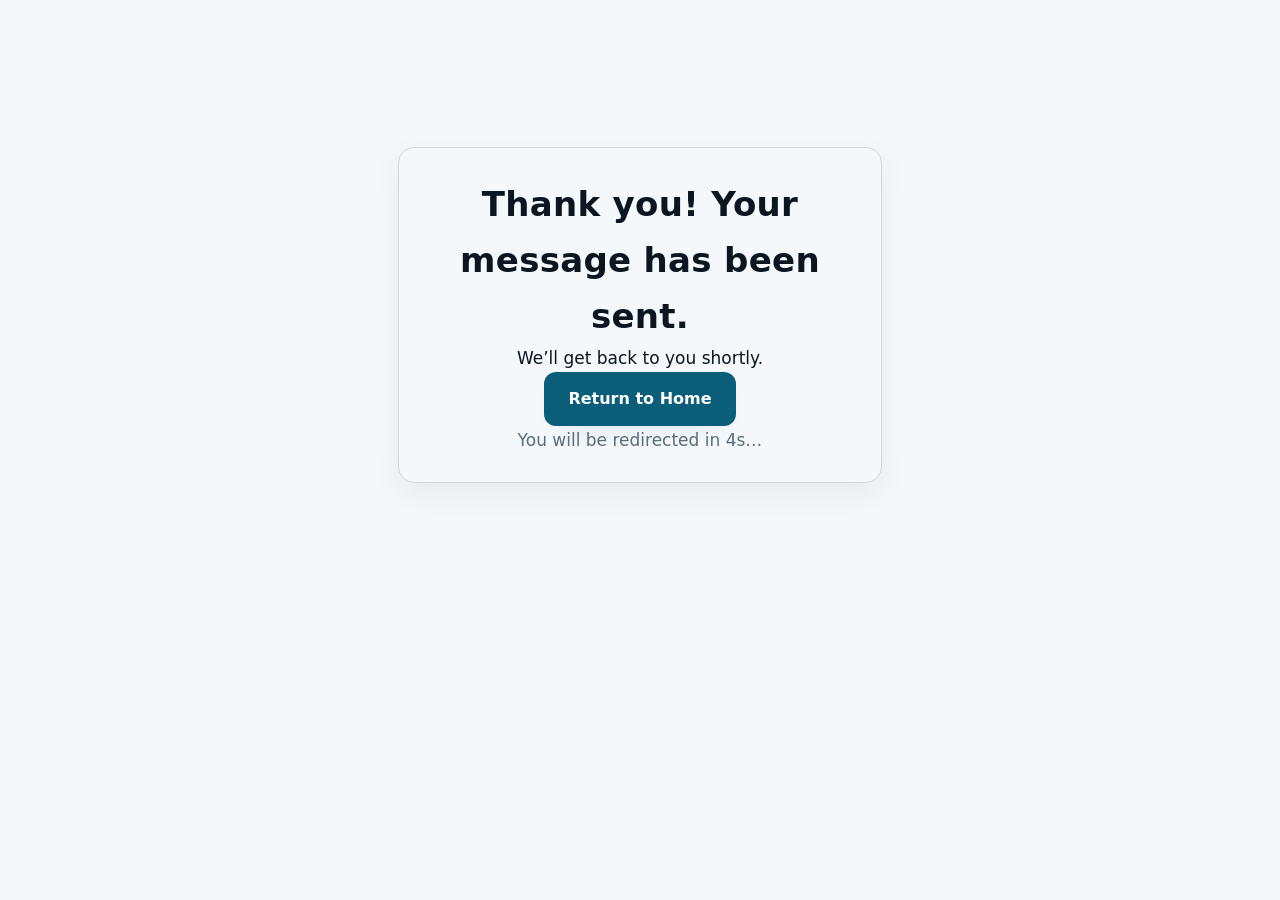
<file: thanks.html>
<!doctype html>
<html lang="en">
<head><meta charset="utf-8"><meta name="viewport" content="width=device-width,initial-scale=1">
<title>Thank you — NBUSA</title><link rel="stylesheet" href="styles.css"></head>
<body>
<main class="thanks" style="min-height:70vh;display:flex;align-items:center;justify-content:center;text-align:center">
  <div class="thanks-card" style="max-width:560px;margin:0 16px;padding:28px;border:1px solid #d0d7de;border-radius:16px;background:var(--bg);box-shadow:0 10px 30px rgba(0,0,0,.06)">
    <h1>Thank you! Your message has been sent.</h1>
    <p>We’ll get back to you shortly.</p>
    <a class="btn" href="/">Return to Home</a>
    <p class="muted">You will be redirected in <span id="sec">5</span>s…</p>
  </div>
</main>
<script>
let n=5, el=document.getElementById('sec');
const t=setInterval(()=>{n--; el.textContent=n; if(n<=0){clearInterval(t); window.location.href='/' }},1000);
</script>
</body></html>
</file>
<file: styles.css>
/* Reset */
*,
*::before,
*::after {
  box-sizing: border-box;
  margin: 0;
  padding: 0;
}

/* ===== THEME SYSTEM ===== */
/* AWB Corporate Brand - Modern American with Japanese Precision */
:root {
  /* AWB Corporate Palette */
  --awb-blue: #0a5e7a;
  --sky-blue: #0f8aa5;
  --american-red: #b22234;
  --japanese-red: #c8102e;
  --white: #ffffff;
  --font-sans: 'Inter', 'Noto Sans JP', 'Helvetica Neue', ui-sans-serif, system-ui, -apple-system,
    'Segoe UI', Arial, sans-serif;
  --accent-red: #c8102e;
  --bg: #f4f8fb;
  --surface: #ffffff;
  --surface-elevated: #f9fbfd;
  --text: #0b1620;
  --muted: #5a6d7a;
  --border: rgba(10, 33, 56, 0.12);
  --card-bg: #ffffff;
  --input-bg: rgba(255, 255, 255, 0.85);
  --input-focus-bg: #ffffff;
  --overlay: rgba(4, 12, 20, 0.45);
  --header-bg: rgba(255, 255, 255, 0.88);
  --header-container-bg: linear-gradient(
    180deg,
    rgba(255, 255, 255, 0.88),
    rgba(255, 255, 255, 0.82)
  );
  --hero-overlay: linear-gradient(
    135deg,
    rgba(6, 25, 40, 0.78) 0%,
    rgba(9, 48, 68, 0.72) 45%,
    rgba(13, 79, 102, 0.68) 100%
  );
  --hero-vignette: radial-gradient(
    ellipse at center,
    rgba(255, 255, 255, 0.1) 0%,
    rgba(255, 255, 255, 0.02) 55%,
    rgba(4, 12, 20, 0.6) 100%
  );
  --section-bg: #f5f8fa;
  --section-alt-bg: #eef4f8;
  --card-border: rgba(10, 33, 56, 0.14);
  --card-shadow: 0 22px 60px -32px rgba(15, 40, 61, 0.18);
  --card-hover-shadow: 0 32px 70px -30px rgba(15, 40, 61, 0.24);
  --card-accent-border: rgba(10, 94, 122, 0.18);
  --card-accent-shadow: 0 0 32px -18px rgba(10, 94, 122, 0.35);
  --accent-strong: #0d7b95;
  --accent-soft: #1098b5;
  --accent-tint: rgba(10, 94, 122, 0.18);
  --accent-shadow-lg: rgba(10, 94, 122, 0.35);
  --footer-bg: #091828;
  --footer-border: rgba(255, 255, 255, 0.03);
  --footer-foreground: #ffffff;
  --footer-muted: rgba(221, 233, 245, 0.7);
  --footer-link: rgba(195, 233, 255, 0.82);
  --footer-link-hover: #ffffff;
  --header-shadow: 0 1px 2px rgba(15, 40, 61, 0.08);
  --nav-muted: rgba(11, 22, 32, 0.6);
  --link: #0d7b95;
  --link-hover: #1098b5;
  --primary: #0d7b95;
  --primary-light: #1098b5;
  --mobile-nav-bg: rgba(255, 255, 255, 0.92);
  --mobile-nav-link-bg: rgba(255, 255, 255, 0.72);
  --mobile-nav-link-hover-bg: rgba(255, 255, 255, 0.85);
  --mobile-nav-link-active-bg: rgba(13, 123, 149, 0.18);
  --mobile-nav-link-border: rgba(0, 0, 0, 0.08);
  --mobile-nav-link-active-color: #0d7b95;
  --mobile-nav-link-shadow: 0 16px 36px -28px rgba(15, 40, 61, 0.4);
  --mobile-nav-link-hover-color: #0b1620;
  --btn-bg: linear-gradient(135deg, #0d7b95, #1098b5);
  --btn-text: #ffffff;
  --btn-hover-bg: linear-gradient(135deg, #1098b5, #0c6e89);
  --btn-shadow: 0 18px 40px -28px rgba(10, 94, 122, 0.45);
  --btn-hover-shadow: 0 24px 52px -28px rgba(13, 123, 149, 0.5);
  --ring: rgba(13, 123, 149, 0.35);
  --text-muted: #5a6d7a;
  --hero-cta-glow: rgba(16, 152, 181, 0.16);
  --hero-cta-glow-strong: rgba(16, 152, 181, 0.22);
  --hero-cta-glow-focus: rgba(16, 152, 181, 0.26);
  --neutral-warm: #f0f3f6;
  --neutral-warm-soft: #e6ecef;
  --neutral-warm-border: rgba(10, 33, 56, 0.12);
  --glow-accent-soft: rgba(16, 152, 181, 0.18);
  --glow-accent-strong: rgba(16, 152, 181, 0.28);
  --glow-neutral: rgba(15, 40, 61, 0.18);
  --shadow-sm: 0 10px 28px -18px rgba(15, 40, 61, 0.18);
  --shadow-md: 0 20px 44px -28px rgba(15, 40, 61, 0.24);
  --shadow-lg: 0 30px 64px -32px rgba(10, 94, 122, 0.32);
  --shadow-card: 0 22px 54px -26px rgba(15, 40, 61, 0.22);
  --theme-toggle-dark-glow-inner: rgba(16, 152, 181, 0.52);
  --theme-toggle-dark-glow-outer: rgba(16, 152, 181, 0.24);
  --theme-toggle-light-glow-inner: rgba(255, 207, 120, 0.36);
  --theme-toggle-light-glow-outer: rgba(255, 207, 120, 0.18);
}

[data-theme='dark'] {
  color-scheme: dark;
  --bg: #050a10;
  --surface: #08131b;
  --surface-elevated: #10202b;
  --text: #e4edf3;
  --muted: #9fb8c7;
  --border: rgba(42, 72, 90, 0.45);
  --font-sans: 'Inter', 'Noto Sans JP', 'Helvetica Neue', ui-sans-serif, system-ui, -apple-system,
    'Segoe UI', Arial, sans-serif;
  --card-bg: linear-gradient(180deg, rgba(17, 32, 42, 0.96), rgba(9, 22, 30, 0.94));
  --input-bg: rgba(9, 20, 28, 0.95);
  --input-focus-bg: rgba(12, 28, 38, 0.98);
  --overlay: rgba(2, 8, 12, 0.72);
  --header-bg: rgba(5, 12, 18, 0.82);
  --header-container-bg: linear-gradient(180deg, rgba(5, 12, 18, 0.82), rgba(5, 12, 18, 0.74));
  --hero-overlay: linear-gradient(
    135deg,
    rgba(3, 24, 33, 0.95) 0%,
    rgba(7, 46, 61, 0.9) 45%,
    rgba(12, 94, 118, 0.8) 100%
  );
  --hero-vignette: radial-gradient(
    ellipse at center,
    rgba(2, 6, 10, 0.05) 0%,
    rgba(2, 6, 10, 0.45) 55%,
    rgba(2, 6, 10, 0.85) 100%
  );
  --section-bg: #060e15;
  --section-alt-bg: #09141d;
  --card-border: rgba(42, 72, 90, 0.55);
  --card-shadow: 0 28px 70px -34px rgba(5, 14, 20, 0.85);
  --card-hover-shadow: 0 36px 84px -36px rgba(13, 97, 124, 0.55);
  --card-accent-border: rgba(16, 152, 181, 0.4);
  --card-accent-shadow: 0 0 28px -14px rgba(16, 152, 181, 0.4);
  --accent-strong: #8ae1f7;
  --accent-soft: #5dc6e2;
  --accent-tint: rgba(16, 152, 181, 0.22);
  --accent-shadow-lg: rgba(16, 152, 181, 0.45);
  --accent-red: #c8102e;
  --footer-bg: #050d15;
  --footer-border: rgba(30, 60, 78, 0.25);
  --footer-foreground: #e4edf3;
  --footer-muted: rgba(205, 231, 241, 0.6);
  --footer-link: rgba(189, 226, 239, 0.82);
  --footer-link-hover: #8ae1f7;
  --header-border: rgba(30, 60, 78, 0.55);
  --header-shadow: 0 1px 0 0 rgba(0, 0, 0, 0.66);
  --nav-text: #ecf5fa;
  --nav-muted: rgba(202, 223, 233, 0.7);
  --link: #5dc6e2;
  --link-hover: #8ae1f7;
  --primary: #5dc6e2;
  --primary-light: #8ae1f7;
  --mobile-nav-bg: rgba(7, 11, 16, 0.96);
  --mobile-nav-link-bg: rgba(14, 22, 31, 0.92);
  --mobile-nav-link-hover-bg: rgba(19, 32, 43, 0.95);
  --mobile-nav-link-active-bg: rgba(16, 152, 181, 0.25);
  --mobile-nav-link-border: rgba(255, 255, 255, 0.08);
  --mobile-nav-link-active-color: #8ae1f7;
  --mobile-nav-link-shadow: 0 18px 36px -16px rgba(5, 14, 20, 0.85);
  --mobile-nav-link-hover-color: #f4fbff;
  --btn-bg: linear-gradient(135deg, #0d7b95, #1098b5);
  --btn-text: #f4fbff;
  --btn-hover-bg: linear-gradient(135deg, #1098b5, #0c7a94);
  --btn-shadow: 0 20px 44px -24px rgba(16, 152, 181, 0.55);
  --btn-hover-shadow: 0 24px 52px -24px rgba(12, 122, 148, 0.6);
  --ring: rgba(16, 152, 181, 0.35);
  --text-muted: #90a9ba;
  --hero-cta-glow: rgba(138, 225, 247, 0.18);
  --hero-cta-glow-strong: rgba(138, 225, 247, 0.26);
  --hero-cta-glow-focus: rgba(138, 225, 247, 0.28);
  --neutral-warm: #121d26;
  --neutral-warm-soft: #101a22;
  --neutral-warm-border: rgba(42, 72, 90, 0.45);
  --glow-accent-soft: rgba(138, 225, 247, 0.22);
  --glow-accent-strong: rgba(138, 225, 247, 0.36);
  --glow-neutral: rgba(16, 152, 181, 0.24);
  --shadow-sm: 0 14px 36px -24px rgba(2, 12, 18, 0.72);
  --shadow-md: 0 24px 54px -28px rgba(4, 18, 26, 0.78);
  --shadow-lg: 0 30px 72px -26px rgba(10, 60, 80, 0.68);
  --shadow-card: 0 26px 62px -28px rgba(10, 60, 80, 0.6);
  --shadow-sm: 0 14px 36px -24px rgba(2, 12, 18, 0.72);
  --shadow-md: 0 24px 54px -28px rgba(4, 18, 26, 0.78);
  --shadow-lg: 0 30px 72px -26px rgba(10, 60, 80, 0.68);
  --shadow-card: 0 26px 62px -28px rgba(10, 60, 80, 0.6);
  --theme-toggle-dark-glow-inner: rgba(138, 225, 247, 0.52);
  --theme-toggle-dark-glow-outer: rgba(138, 225, 247, 0.22);
  --theme-toggle-light-glow-inner: rgba(255, 207, 120, 0.4);
  --theme-toggle-light-glow-outer: rgba(255, 207, 120, 0.18);
}

@media (prefers-color-scheme: dark) {
  :root:not(.light):not([data-theme='light']) {
    color-scheme: dark;
    --bg: #050a10;
    --surface: #08131b;
    --surface-elevated: #10202b;
    --text: #e4edf3;
    --muted: #9fb8c7;
    --border: rgba(42, 72, 90, 0.45);
    --font-sans: 'Inter', 'Noto Sans JP', 'Helvetica Neue', ui-sans-serif, system-ui, -apple-system,
      'Segoe UI', Arial, sans-serif;
    --card-bg: linear-gradient(180deg, rgba(17, 32, 42, 0.96), rgba(9, 22, 30, 0.94));
    --input-bg: rgba(9, 20, 28, 0.95);
    --input-focus-bg: rgba(12, 28, 38, 0.98);
    --overlay: rgba(2, 8, 12, 0.72);
    --header-bg: rgba(5, 12, 18, 0.82);
    --header-container-bg: linear-gradient(180deg, rgba(5, 12, 18, 0.82), rgba(5, 12, 18, 0.74));
    --hero-overlay: linear-gradient(
      135deg,
      rgba(3, 24, 33, 0.95) 0%,
      rgba(7, 46, 61, 0.9) 45%,
      rgba(12, 94, 118, 0.8) 100%
    );
    --hero-vignette: radial-gradient(
      ellipse at center,
      rgba(2, 6, 10, 0.05) 0%,
      rgba(2, 6, 10, 0.45) 55%,
      rgba(2, 6, 10, 0.85) 100%
    );
    --section-bg: #060e15;
    --section-alt-bg: #09141d;
    --card-border: rgba(42, 72, 90, 0.55);
    --card-shadow: 0 28px 70px -34px rgba(5, 14, 20, 0.85);
    --card-hover-shadow: 0 36px 84px -36px rgba(13, 97, 124, 0.55);
    --card-accent-border: rgba(16, 152, 181, 0.4);
    --card-accent-shadow: 0 0 28px -14px rgba(16, 152, 181, 0.4);
    --accent-strong: #8ae1f7;
    --accent-soft: #5dc6e2;
    --accent-tint: rgba(16, 152, 181, 0.22);
    --accent-shadow-lg: rgba(16, 152, 181, 0.45);
    --accent-red: #c8102e;
    --footer-bg: #050d15;
    --footer-border: rgba(30, 60, 78, 0.25);
    --footer-foreground: #e4edf3;
    --footer-muted: rgba(205, 231, 241, 0.6);
    --footer-link: rgba(189, 226, 239, 0.82);
    --footer-link-hover: #8ae1f7;
    --header-border: rgba(30, 60, 78, 0.55);
    --header-shadow: 0 1px 0 0 rgba(0, 0, 0, 0.66);
    --nav-text: #ecf5fa;
    --nav-muted: rgba(202, 223, 233, 0.7);
    --link: #5dc6e2;
    --link-hover: #8ae1f7;
    --primary: #5dc6e2;
    --primary-light: #8ae1f7;
    --mobile-nav-bg: rgba(7, 11, 16, 0.96);
    --mobile-nav-link-bg: rgba(14, 22, 31, 0.92);
    --mobile-nav-link-hover-bg: rgba(19, 32, 43, 0.95);
    --mobile-nav-link-active-bg: rgba(16, 152, 181, 0.25);
    --mobile-nav-link-border: rgba(255, 255, 255, 0.08);
    --mobile-nav-link-active-color: #8ae1f7;
    --mobile-nav-link-shadow: 0 18px 36px -16px rgba(5, 14, 20, 0.85);
    --mobile-nav-link-hover-color: #f4fbff;
    --btn-bg: linear-gradient(135deg, #0d7b95, #1098b5);
    --btn-text: #f4fbff;
    --btn-hover-bg: linear-gradient(135deg, #1098b5, #0c7a94);
    --btn-shadow: 0 20px 44px -24px rgba(16, 152, 181, 0.55);
    --btn-hover-shadow: 0 24px 52px -24px rgba(12, 122, 148, 0.6);
    --ring: rgba(16, 152, 181, 0.35);
    --text-muted: #90a9ba;
  }
}

html {
  background: var(--bg);
}

@media (prefers-reduced-motion: no-preference) {
  html {
    scroll-behavior: smooth;
  }
}

@media (prefers-reduced-motion: reduce) {
  html {
    scroll-behavior: auto;
  }
}

/* Top progress bar - AWB blue gradient */
html::before {
  content: '';
  position: fixed;
  top: 0;
  left: 0;
  height: 3px;
  width: calc(var(--scroll-progress, 0) * 1%);
  background: linear-gradient(90deg, var(--awb-blue), var(--sky-blue), #0c7a94);
  box-shadow: 0 0 12px rgba(10, 94, 122, 0.6);
  z-index: 1400;
  border-radius: 0 0 2px 0;
  pointer-events: none;
  transition: width 0.1s ease-out;
}

/* Skip link for keyboard users */
.skip-link {
  position: absolute;
  left: 12px;
  top: 12px;
  background: var(--bg);
  color: var(--text);
  padding: 8px 12px;
  border-radius: 6px;
  z-index: 12000;
  transform: translateY(-120%);
  transition: transform 0.18s ease;
  box-shadow: 0 6px 18px rgba(0, 0, 0, 0.12);
}

.skip-link:focus {
  transform: translateY(0);
}

body {
  font-family: var(--font-sans);
  line-height: 1.65;
  color: var(--text);
  background: var(--bg);
  font-size: 17px;
  text-rendering: optimizeLegibility;
  -webkit-font-smoothing: antialiased;
  transition: background 0.3s ease, color 0.3s ease;
  overflow-x: hidden;
}

html {
  background: var(--bg);
}

/* ===== Black & Gold Theme Utilities ===== */

/* Links - AWB Brand */
a {
  color: var(--link);
  text-decoration: none;
  text-decoration-skip-ink: auto;
  background-image: linear-gradient(to right, rgba(178, 34, 52, 0.6), rgba(178, 34, 52, 0.6));
  background-size: 0% 2px;
  background-position: 0 100%;
  background-repeat: no-repeat;
  transition: color 0.2s ease, background-size 0.2s ease;
}
a:hover,
a:focus-visible {
  color: var(--link-hover);
  background-size: 100% 2px;
}
a.matcha-link {
  border-bottom: 1px solid rgba(139, 157, 106, 0.3);
  padding-bottom: 2px;
  transition: all 0.2s ease;
}

a.matcha-link:hover {
  color: var(--matcha-vibrant);
  border-bottom-color: var(--matcha-vibrant);
}

/* Dark theme matcha links */
:root.dark a.matcha-link,
[data-theme='dark'] a.matcha-link {
  color: var(--matcha-light);
  border-bottom-color: rgba(168, 184, 138, 0.4);
}

:root.dark a.matcha-link:hover,
[data-theme='dark'] a.matcha-link:hover {
  color: var(--matcha-vibrant);
  border-bottom-color: var(--matcha-vibrant);
}

@media (prefers-color-scheme: dark) {
  :root:not(.light):not([data-theme='light']) a.matcha-link {
    color: var(--matcha-light);
    border-bottom-color: rgba(168, 184, 138, 0.4);
  }

  :root:not(.light):not([data-theme='light']) a.matcha-link:hover {
    color: var(--matcha-vibrant);
    border-bottom-color: var(--matcha-vibrant);
  }
}

/* Container */
.container {
  max-width: 1200px;
  margin: 0 auto;
  padding: 0 clamp(16px, 5vw, 48px);
}

/* Section wrapper with dark surface - consistent elevation */
.section {
  background: var(--section-bg);
  padding: clamp(60px, 8vw, 84px) 0 clamp(60px, 9vw, 96px);
  margin: 0;
  position: relative;
}

/* Alternating gray background for visual rhythm */
.section:nth-of-type(even) {
  background: var(--section-alt-bg);
}

.section.section-alt {
  background: var(--neutral-warm-soft);
}

:root.dark .section.section-alt,
[data-theme='dark'] .section.section-alt {
  background: rgba(12, 28, 38, 0.96);
}

/* Apple-style generous spacing between sections */
.section + .section {
  margin-top: clamp(48px, 8vw, 88px);
}

.section.section-alt + .section {
  margin-top: clamp(56px, 10vw, 100px);
}

/* AWB blue accent border for highlighted sections */
.section.awb-accent {
  border-left: 4px solid var(--awb-blue);
  padding-left: calc(2.5rem - 4px);
}

.section.section-warm {
  background: var(--neutral-warm);
  border-top: 1px solid var(--neutral-warm-border);

  border-bottom: 1px solid var(--neutral-warm-border);
}

:root.dark .section.section-warm,
[data-theme='dark'] .section.section-warm {
  background: var(--neutral-warm);
}

/* AWB divider - decorative separator */
.divider-awb {
  height: 2px;
  background: linear-gradient(90deg, transparent, var(--awb-blue), transparent);
  margin: 4rem 0;
  border: none;
}

.divider-awb.thick {
  height: 3px;
  background: linear-gradient(
    90deg,
    transparent,
    var(--sky-blue),
    var(--awb-blue),
    var(--sky-blue),
    transparent
  );
}

/* Typography */
.h1 {
  font-size: clamp(34px, 4.2vw, 56px);
  line-height: 1.15;
  letter-spacing: 0.3px;
  font-weight: 800;
  max-width: 18ch;
}

.h2 {
  font-size: clamp(24px, 2.6vw, 34px);
  line-height: 1.3;
  font-weight: 700;
}

.h3 {
  font-size: clamp(20px, 2vw, 28px);
  line-height: 1.35;
  font-weight: 600;
}

.lead {
  color: var(--muted);
  font-size: 1.1875rem;
  line-height: 1.75;
  max-width: 65ch;
}

.about-story-copy {
  max-width: 860px;
  margin: 0 auto clamp(2rem, 5vw, 3.5rem);
}

.about-story-copy .story-positioning {
  color: var(--text);
  font-weight: 600;
  line-height: 1.85;
  margin-bottom: clamp(1rem, 3vw, 1.5rem);
}

.about-story-copy .story-body p {
  margin-bottom: 1.25rem;
  line-height: 1.9;
  font-size: 1.05rem;
  color: var(--text);
}

.about-story-copy .story-body p:last-child {
  margin-bottom: 0;
}

.kicker {
  color: var(--accent-strong);
  font-weight: 600;
  letter-spacing: 0.1em;
  text-transform: uppercase;
  font-size: 0.8125rem;
  margin-bottom: 1rem;
  display: block;
  font-family: 'Inter', sans-serif;
}

/* AWB blue bar heading */
.h2.bar {
  position: relative;
  padding-left: 1.5rem;
}

.h2.bar::before {
  content: '';
  position: absolute;
  left: 0;
  top: 0.2em;
  bottom: 0.2em;
  width: 4px;
  background: var(--accent-strong);
  border-radius: 2px;
}

/* Buttons - AWB Brand */
.btn {
  display: inline-flex;
  align-items: center;
  gap: 0.6rem;
  padding: 0.85rem 1.5rem;
  border-radius: 8px;
  font-weight: 600;
  border: none;
  color: var(--btn-text);
  background: var(--awb-blue);
  transition: all 0.2s ease;
  box-shadow: var(--shadow-sm);
  cursor: pointer;
  font-family: inherit;
  font-size: 1rem;
}

.btn:hover {
  transform: translateY(-1px);
  background: var(--sky-blue);
  box-shadow: var(--shadow-md), 0 0 0 2px rgba(178, 34, 52, 0.2);
  color: var(--btn-text);
}

.btn:focus-visible {
  outline: none;
  box-shadow: 0 0 0 3px rgba(138, 225, 247, 0.45), 0 0 0 6px rgba(16, 152, 181, 0.18),
    0 0 0 10px rgba(178, 34, 52, 0.16), var(--shadow-md);
  transform: translateY(-1px);
}

/* Light/Dark theme inherit button text color from --btn-text */

.btn.outline {
  background: transparent;
  color: var(--accent-strong);
  border: 2px solid var(--accent-strong);
  font-weight: 600;
}

.btn.outline:hover {
  background: var(--accent-strong);
  color: var(--btn-text);
  border-color: var(--accent-soft);
  transform: translateY(-1px);
  box-shadow: var(--shadow-sm), 0 0 0 2px rgba(178, 34, 52, 0.18);
}

/* Dark theme: lighter matcha for contrast */
:root.dark .btn.outline,
[data-theme='dark'] .btn.outline {
  color: var(--matcha-light);
  border: 2px solid var(--matcha-light);
}

:root.dark .btn.outline:hover,
[data-theme='dark'] .btn.outline:hover {
  background: var(--matcha-light);
  color: #141414;
  border-color: var(--matcha-light);
  box-shadow: 0 4px 12px -4px rgba(168, 184, 138, 0.5), 0 0 0 2px rgba(178, 34, 52, 0.2);
}

@media (prefers-color-scheme: dark) {
  :root:not(.light):not([data-theme='light']) .btn.outline {
    color: var(--matcha-light);
    border: 2px solid var(--matcha-light);
  }

  :root:not(.light):not([data-theme='light']) .btn.outline:hover {
    background: var(--matcha-light);
    color: #141414;
    border-color: var(--matcha-light);
    box-shadow: 0 4px 12px -4px rgba(168, 184, 138, 0.5);
  }
}

/* Cards - AWB Corporate Style */
.card {
  border-radius: 12px;
  background: var(--card-bg);
  border: 1px solid var(--card-border);
  padding: 2rem;
  box-shadow: var(--card-shadow);
  transition: transform 0.2s ease, border-color 0.2s ease, box-shadow 0.2s ease;
}

.card:hover {
  border-color: var(--link);
  transform: translateY(-2px);
  box-shadow: var(--card-hover-shadow);
}

.card h3 {
  margin-bottom: 0.75rem;
}

.card ul {
  margin: 0.25rem 0 0 1.1rem;
}

/* Light theme: clean white cards */
:root.light .card,
[data-theme='light'] .card {
  background: var(--card-bg);
  border: 1px solid var(--card-border);
  box-shadow: var(--card-shadow);
}

:root.light .card:hover,
[data-theme='light'] .card:hover {
  box-shadow: var(--card-hover-shadow);
}

@media (prefers-color-scheme: light) {
  :root:not(.dark):not([data-theme='dark']) .card {
    background: var(--card-bg);
    border: 1px solid var(--card-border);
    box-shadow: var(--card-shadow);
  }

  :root:not(.dark):not([data-theme='dark']) .card:hover {
    box-shadow: var(--card-hover-shadow);
  }
}

/* Stats */
.stat {
  font-size: 2.25rem;
  font-weight: 700;
  color: var(--accent-strong);
  line-height: 1;
  margin-bottom: 0.5rem;
}

/* Horizontal rule */
hr {
  border: none;
  border-top: 1px solid var(--border);
  margin: 2rem 0;
}

/* Navbar styling hook */
.navbar {
  backdrop-filter: saturate(1.2) blur(8px);
  background: var(--header-bg);
  border-bottom: 1px solid var(--border);
}

/* Focus states - AWB blue ring for keyboard navigation */
:focus-visible {
  outline: 2px solid var(--sky-blue);
  outline-offset: 2px;
}

.button:focus-visible,
a:focus-visible {
  box-shadow: 0 0 0 3px rgba(15, 138, 165, 0.3);
}
/* Link underline animation */
a.underline {
  background: linear-gradient(var(--awb-blue), var(--awb-blue)) bottom/0 2px no-repeat;
  transition: background-size 0.2s ease;
}

a.underline:hover {
  background-size: 100% 2px;
}

/* Header and Navigation - AWB Corporate */
.header {
  --header-height: 68px;
  --toolbar-control-size: 40px;
  --header-gap: clamp(6px, 1vw, 10px);
  position: fixed;
  top: 0;
  left: 0;
  right: 0;
  width: 100%;
  z-index: 14000;

  /* Clean white header with subtle blur */
  backdrop-filter: saturate(130%) blur(6px) !important;
  -webkit-backdrop-filter: saturate(130%) blur(6px) !important;
  background: var(--header-bg) !important;

  border-bottom: 0.5px solid var(--header-border);
  transition: background-color 0.3s ease, backdrop-filter 0.3s ease;

  /* Very subtle shadow */
  box-shadow: 0 1px 3px rgba(15, 40, 61, 0.08);
}

/* Light theme: Apple-style translucent white */
:root.light .header,
[data-theme='light'] .header {
  background: var(--header-bg) !important;
  backdrop-filter: saturate(130%) blur(6px) !important;
  -webkit-backdrop-filter: saturate(130%) blur(6px) !important;
  border-bottom: 0.5px solid var(--header-border);
  box-shadow: var(--header-shadow);
}

@media (prefers-color-scheme: light) {
  :root:not(.dark):not([data-theme='dark']) .header {
    background: var(--header-bg) !important;
    backdrop-filter: saturate(130%) blur(6px) !important;
    -webkit-backdrop-filter: saturate(130%) blur(6px) !important;
    border-bottom: 0.5px solid var(--header-border);
    box-shadow: var(--header-shadow);
  }
}

/* Top Bar — removed for streamlined header */
.header-top {
  display: none;
}

.header-top::after {
  content: '';
  position: absolute;
  top: 0;
  left: 0;
  right: 0;
  height: 1px;
  background: linear-gradient(
    90deg,
    transparent,
    rgba(255, 255, 255, 0.1) 25%,
    rgba(255, 255, 255, 0.1) 75%,
    transparent
  );
}

.header-top-inner {
  display: flex;
  align-items: center;
  justify-content: space-between;
  height: 100%;
}

.header-locations {
  display: flex;
  gap: 24px;
  font-weight: 500;
  opacity: 0.9;
}

.header-locations span {
  position: relative;
}

.header-locations span:not(:last-child)::after {
  content: '';
  position: absolute;
  right: -12px;
  top: 50%;
  width: 1px;
  height: 12px;
  background: rgba(255, 255, 255, 0.2);
  transform: translateY(-50%);
}

.header-tools {
  display: flex;
  align-items: center;
  gap: 16px;
}

/* Main Header */
.header-main {
  background: transparent;
  height: var(--header-height);
  border-bottom: 0;
  box-shadow: 0 2px 12px rgba(10, 33, 56, 0.06);
}

/* Header container sizing */
.header .container {
  max-width: 1200px;
  padding-inline: clamp(16px, 4vw, 36px);
}

/* Apple-style header container - no floating pill, full width */
.header-main > .container {
  position: relative;
  background: transparent;
  border: none;
  border-radius: 0;
  box-shadow: none;
  margin: 0 auto;
  backdrop-filter: none;
  max-width: 1200px;
}

/* Light theme: same clean approach */
:root.light .header-main > .container,
[data-theme='light'] .header-main > .container {
  border: none;
  box-shadow: none;
}

@media (prefers-color-scheme: light) {
  :root:not(.dark):not([data-theme='dark']) .header-main > .container {
    border: none;
    box-shadow: none;
  }
}

/* Disable hide-on-scroll - keep header always visible like Apple */
.header.is-hidden {
  transform: none;
}

/* Remove decorative effects for clean Apple style */
.header-main > .container::after {
  display: none;
}

/* Light theme: no decorative effects */
:root.light .header-main > .container::after,
[data-theme='light'] .header-main > .container::after {
  display: none;
}

@media (prefers-color-scheme: light) {
  :root:not(.dark):not([data-theme='dark']) .header-main > .container::after {
    display: none;
  }
}

/* Ambient gold glow around floating header - subtle */
.header-main > .container::before {
  content: '';
  position: absolute;
  inset: -4px -8px;
  border-radius: inherit;
  background: radial-gradient(
    60% 80% at 50% 0%,
    rgba(199, 163, 74, 0.06),
    rgba(199, 163, 74, 0.02) 40%,
    transparent 70%
  );
  filter: blur(8px);
  z-index: -1;
  opacity: 0.8;
  transition: opacity 0.3s ease;
}

/* Light theme: softer glow */
:root.light .header-main > .container::before,
[data-theme='light'] .header-main > .container::before {
  background: radial-gradient(
    60% 80% at 50% 0%,
    rgba(199, 163, 74, 0.08),
    rgba(199, 163, 74, 0.03) 40%,
    transparent 70%
  );
}

@media (prefers-color-scheme: light) {
  :root:not(.dark):not([data-theme='dark']) .header-main > .container::before {
    background: radial-gradient(
      60% 80% at 50% 0%,
      rgba(199, 163, 74, 0.08),
      rgba(199, 163, 74, 0.03) 40%,
      transparent 70%
    );
  }
}

/* Remove scroll-based changes - keep consistent like Apple */
.header.is-solid .header-main > .container {
  margin-top: 0;
  box-shadow: none;
}

.header-main-inner {
  display: grid;
  grid-template-columns: max-content 1fr max-content; /* logo | centered nav | toolbar */
  align-items: center;
  height: var(--header-height);
  gap: 20px;
  padding: 0;
}

/* Remove header state changes - keep consistent */
.header.at-top .header-main {
  background: transparent;
}
.header.is-solid .header-main {
  background: transparent;
  box-shadow: none;
  border-bottom: 0;
}

/* Brand and Logo */
.brand {
  display: flex;
  align-items: center;
  position: relative;
  z-index: 10001;
  text-decoration: none;
  background-image: none;
  background-size: 0 0;
}

.brand:hover,
.brand:focus-visible {
  background-image: none;
}

.brand-logo {
  height: 40px; /* Match toolbar control size for consistency */
  width: auto;
  transition: transform 0.2s ease, filter 0.2s ease;
  display: block;
  filter: none;
  margin: 0;
}

/* Keep consistent size regardless of scroll state */
.header.compact .brand-logo {
  height: 40px;
}

.brand:hover .brand-logo {
  transform: translateY(-1px);
  filter: drop-shadow(0 4px 8px rgba(0, 0, 0, 0.05));
}

/* Logo treatment - adapts to theme */
.brand-logo-light {
  display: none;
}

.header .brand-logo-dark {
  display: block;
  filter: drop-shadow(0 2px 4px rgba(0, 0, 0, 0.15));
}

:root.dark .header .brand-logo-dark,
[data-theme='dark'] .header .brand-logo-dark {
  filter: brightness(0) invert(1) drop-shadow(0 6px 18px rgba(0, 0, 0, 0.45));
}

@media (prefers-color-scheme: light) {
  :root:not(.dark):not([data-theme='dark']) .header .brand-logo-dark {
    filter: drop-shadow(0 2px 4px rgba(0, 0, 0, 0.15));
  }
}

/* Navigation - Apple-style compact */
.nav {
  display: flex;
  gap: 24px;
  align-items: center;
  height: var(--toolbar-control-size);
  justify-content: center;
  padding-left: 0; /* centered like Apple */
  align-self: center;
}

.nav-link {
  color: var(--nav-muted);
  text-decoration: none;
  text-transform: none;
  font-weight: 500;
  font-size: 15px;
  letter-spacing: -0.005em;
  transition: all 0.2s ease;
  position: relative;
  padding: 0 16px;
  min-height: var(--toolbar-control-size);
  display: flex;
  align-items: center;
  white-space: nowrap;
  line-height: 1;
  font-family: 'Inter', -apple-system, BlinkMacSystemFont, 'Segoe UI', Roboto, sans-serif;
  border-radius: 999px;
  background-image: none;
  opacity: 0.78;
}

.nav-link.active {
  color: var(--link);
  font-weight: 600;
  opacity: 1;
}

.nav-link:not(.active) {
  font-weight: 500;
  color: var(--nav-muted);
}

/* Nav hover states - AWB style */
.nav-link::before {
  content: '';
  position: absolute;
  inset: 6px 6px;
  border-radius: 999px;
  background: rgba(10, 94, 122, 0.12);
  opacity: 0;
  transform: scale(0.92);
  transition: opacity 0.25s ease, transform 0.25s ease, background 0.25s ease;
  z-index: -1;
}

.nav-link:hover,
.nav-link:focus-visible {
  color: var(--link-hover);
  opacity: 1;
}

.nav-link:hover::before {
  opacity: 1;
  transform: scale(1);
}

.nav-link::after {
  content: '';
  position: absolute;
  left: 14px;
  right: 14px;
  bottom: 5px;
  height: 2px;
  border-radius: 999px;
  background: linear-gradient(90deg, var(--awb-blue), var(--sky-blue));
  opacity: 0;
  transform: scaleX(0.6);
  transition: opacity 0.25s ease, transform 0.25s ease;
}

.nav-link.active::before {
  opacity: 1;
  transform: scale(1);
  background: rgba(10, 94, 122, 0.18);
}

:root.light .nav-link.active::before,
[data-theme='light'] .nav-link.active::before {
  background: rgba(10, 94, 122, 0.2);
}

.contact-link {
  margin-left: 8px;
  background: linear-gradient(135deg, var(--awb-blue), var(--sky-blue));
  color: var(--btn-text);
  padding: 10px 24px;
  border-radius: 999px;
  height: auto;
  text-decoration: none;
  position: relative;
  z-index: 10;
  cursor: pointer;
  pointer-events: auto;
  font-weight: 600;
  border: 1px solid var(--awb-blue);
  box-shadow: 0 4px 16px -6px rgba(10, 94, 122, 0.4), 0 0 0 0 rgba(10, 94, 122, 0);
  transition: all 0.3s cubic-bezier(0.4, 0, 0.2, 1);
}

.contact-cta {
  display: none;
  align-self: center;
  justify-self: end;
  height: var(--toolbar-control-size);
  padding: 0 32px;
  border-radius: 9999px;
  line-height: 1.1;
  font-weight: 600;
  letter-spacing: -0.01em;
  font-family: var(--font-sans);
  background: linear-gradient(135deg, var(--awb-blue), var(--sky-blue));
  box-shadow: 0 4px 16px -6px rgba(10, 94, 122, 0.4), 0 0 0 0 rgba(10, 94, 122, 0);
  text-decoration: none;
  color: var(--btn-text);
  position: relative;
  z-index: 10;
  cursor: pointer;
  pointer-events: auto;
  border: 1px solid var(--awb-blue);
  transition: all 0.3s cubic-bezier(0.4, 0, 0.2, 1);
  overflow: hidden;
  align-items: center;
  justify-content: center;
  white-space: nowrap;
  text-align: center;
}

/* Shimmer effect on contact button */
.contact-cta::after {
  content: '';
  position: absolute;
  top: 0;
  left: -100%;
  width: 100%;
  height: 100%;
  background: linear-gradient(90deg, transparent, rgba(255, 255, 255, 0.3), transparent);
  transition: left 0.5s ease;
  pointer-events: none;
}

.contact-cta:hover::after {
  left: 100%;
}

/* Subtle pulsing glow animation for Contact button */
@keyframes awbGlow {
  0%,
  100% {
    box-shadow: 0 4px 16px -6px rgba(10, 94, 122, 0.4), 0 0 0 0 rgba(10, 94, 122, 0);
  }
  50% {
    box-shadow: 0 4px 16px -6px rgba(10, 94, 122, 0.5), 0 0 16px -2px rgba(10, 94, 122, 0.25);
  }
}

.contact-cta {
  animation: awbGlow 3s ease-in-out infinite;
}

.contact-cta:hover {
  animation: none; /* Stop animation on hover to show hover state */
}

@media (min-width: 769px) {
  .contact-cta {
    display: inline-flex;
    align-items: center;
    justify-content: center;
  }
  .nav .contact-link {
    display: none;
  }
}

@media (max-width: 1200px) and (min-width: 961px) {
  .header-main-inner {
    grid-template-rows: auto auto;
    row-gap: 10px;
  }

  .nav {
    justify-content: flex-end;
    flex-wrap: wrap;
    gap: clamp(10px, 2.5vw, 20px);
  }

  .contact-cta {
    grid-column: 1 / -1;
    grid-row: 2;
    width: min(100%, 420px);
    min-height: 52px;
    justify-self: flex-start;
  }

  .toolbar {
    grid-column: 3;
    align-self: center;
  }
}

.contact-link:hover {
  background: linear-gradient(135deg, var(--sky-blue), #0c7a94);
  transform: translateY(-1px) scale(1.02);
  box-shadow: 0 8px 24px -8px rgba(10, 94, 122, 0.6), 0 0 20px -4px rgba(10, 94, 122, 0.3),
    0 0 0 2px rgba(178, 34, 52, 0.22);
  border-color: var(--sky-blue);
  color: #ffffff !important; /* Force white on hover */
}

/* Desktop CTA hover/focus states */
.contact-cta:hover {
  background: linear-gradient(135deg, var(--sky-blue), #0c7a94);
  transform: translateY(-2px) scale(1.03);
  box-shadow: 0 10px 32px -8px rgba(10, 94, 122, 0.6), 0 0 24px -4px rgba(10, 94, 122, 0.35),
    0 0 0 2px rgba(178, 34, 52, 0.22);
  border-color: var(--sky-blue);
}
.contact-cta:focus-visible {
  outline: none;
  box-shadow: 0 0 0 4px rgba(15, 138, 165, 0.35), 0 0 0 8px rgba(178, 34, 52, 0.18),
    0 10px 32px -8px rgba(10, 94, 122, 0.6), 0 0 24px -4px rgba(10, 94, 122, 0.35);
  transform: translateY(-2px) scale(1.03);
}

.contact-link:focus-visible {
  outline: none;
  box-shadow: 0 0 0 4px rgba(15, 138, 165, 0.35), 0 0 0 8px rgba(178, 34, 52, 0.18),
    0 8px 24px -8px rgba(10, 94, 122, 0.6), 0 0 20px -4px rgba(10, 94, 122, 0.3);
  transform: translateY(-1px) scale(1.02);
}

/* Enhanced hover effects for devices with hover capability */
@media (hover: hover) {
  .contact-cta:hover {
    transform: translateY(-2px) scale(1.03);
    box-shadow: 0 10px 32px -8px rgba(10, 94, 122, 0.6), 0 0 24px -4px rgba(10, 94, 122, 0.35),
      0 0 0 2px rgba(178, 34, 52, 0.22);
  }

  .contact-link:hover {
    transform: translateY(-1px) scale(1.02);
    box-shadow: 0 8px 24px -8px rgba(10, 94, 122, 0.6), 0 0 20px -4px rgba(10, 94, 122, 0.3),
      0 0 0 2px rgba(178, 34, 52, 0.22);
  }
}

.nav-link:hover {
  color: var(--link);
}

/* Accessible focus ring */
.nav-link:focus-visible {
  outline: none;
  box-shadow: 0 0 0 4px var(--ring);
  border-radius: 6px;
}

/* Toggler on white floating header */
.header.at-top .nav-toggle {
  color: var(--text);
  border-color: var(--border);
}

.nav-toggle {
  display: none;
  align-items: center;
  justify-content: center;
  width: 44px;
  height: 44px;
  border-radius: 50%;
  border: 1px solid transparent;
  background: transparent;
  color: var(--text);
  cursor: pointer;
  transition: background 0.2s ease, border-color 0.2s ease, transform 0.2s ease;
}

.nav-toggle:hover,
.nav-toggle:focus-visible {
  background: var(--surface);
  border-color: var(--border);
}

.nav-toggle:focus-visible {
  outline: none;
  box-shadow: 0 0 0 3px var(--ring);
}

.nav-toggle-bar {
  width: 18px;
  height: 1.5px;
  background: currentColor;
  display: block;
  border-radius: 2px;
  transition: transform 0.4s cubic-bezier(0.28, 0.11, 0.32, 1),
    opacity 0.3s cubic-bezier(0.28, 0.11, 0.32, 1);
}

.nav-toggle-bar + .nav-toggle-bar {
  margin-top: 5px;
}

.nav-toggle.is-active .nav-toggle-bar:nth-child(1) {
  transform: translateY(6.5px) rotate(45deg);
}

.nav-toggle.is-active .nav-toggle-bar:nth-child(2) {
  opacity: 0;
  transform: scale(0.8);
}

.nav-toggle.is-active .nav-toggle-bar:nth-child(3) {
  transform: translateY(-6.5px) rotate(-45deg);
}

/* Toolbar */
.toolbar {
  display: flex;
  align-items: center;
  gap: 20px;
  height: var(--toolbar-control-size);
  padding: 0 0 0 24px;
  position: relative;
  align-self: center;
}

.toolbar-label {
  display: none;
  font-size: 0.68rem;
  letter-spacing: 0.16em;
  text-transform: uppercase;
  color: var(--text-muted);
  font-weight: 600;
}

.toolbar::before {
  content: '';
  position: absolute;
  left: 0;
  top: 25%;
  bottom: 25%;
  width: 1px;
  background: linear-gradient(
    to bottom,
    transparent,
    var(--border) 20%,
    var(--border) 80%,
    transparent
  );
  z-index: 0;
}

.toolbar > * {
  position: relative;
  z-index: 1;
}

.toolbar-group {
  display: inline-flex;
  align-items: center;
  gap: 0;
  padding: 4px;
  border-radius: 999px;
  border: 1px solid var(--border);
  background: var(--surface-elevated);
  box-shadow: 0 8px 24px -12px rgba(10, 33, 56, 0.28);
}

.toolbar-group .lang-current {
  border: none;
  background: transparent;
  box-shadow: none;
  padding: 0 14px;
  height: 40px;
  border-radius: 999px 0 0 999px;
}

.toolbar-group .lang-current:hover {
  background: rgba(10, 94, 122, 0.08);
}

.toolbar-group #theme-toggle {
  width: 44px;
  height: 40px;
  border-radius: 0 999px 999px 0;
  border-left: 1px solid rgba(10, 94, 122, 0.12);
}

.icon-btn {
  background: none;
  border: none;
  width: var(--toolbar-control-size);
  height: var(--toolbar-control-size);
  cursor: pointer;
  color: var(--text-muted);
  border-radius: 12px;
  display: flex;
  align-items: center;
  justify-content: center;
  transition: all 0.3s cubic-bezier(0.4, 0, 0.2, 1), opacity 0.2s ease;
  position: relative;
  overflow: hidden;
}

#theme-toggle[data-tooltip]::after,
#theme-toggle[data-tooltip]::before {
  pointer-events: none;
  position: absolute;
  opacity: 0;
  transition: opacity 0.2s ease, transform 0.2s ease;
  transform: translateY(4px);
}

#theme-toggle[data-tooltip]::after {
  content: attr(data-tooltip);
  bottom: calc(100% + 8px);
  left: 50%;
  transform: translate(-50%, 4px);
  background: rgba(5, 12, 18, 0.9);
  color: #fff;
  font-size: 0.75rem;
  padding: 6px 10px;
  border-radius: 6px;
  white-space: nowrap;
  box-shadow: 0 10px 24px -12px rgba(0, 0, 0, 0.4);
  z-index: 10;
}

:root.light #theme-toggle[data-tooltip]::after,
[data-theme='light'] #theme-toggle[data-tooltip]::after {
  background: rgba(15, 40, 61, 0.95);
}

#theme-toggle[data-tooltip]::before {
  content: '';
  width: 10px;
  height: 6px;
  bottom: calc(100% + 2px);
  left: 50%;
  transform: translate(-50%, 4px);
  background: rgba(5, 12, 18, 0.9);
  clip-path: polygon(50% 100%, 0 0, 100% 0);
  z-index: 9;
}

:root.light #theme-toggle[data-tooltip]::before,
[data-theme='light'] #theme-toggle[data-tooltip]::before {
  background: rgba(15, 40, 61, 0.95);
}

#theme-toggle[data-tooltip]:hover::after,
#theme-toggle[data-tooltip]:hover::before,
#theme-toggle[data-tooltip]:focus-visible::after,
#theme-toggle[data-tooltip]:focus-visible::before {
  opacity: 1;
  transform: translate(-50%, 0);
}

#theme-toggle {
  cursor: pointer;
  isolation: isolate;
  width: var(--toolbar-control-size);
  height: var(--toolbar-control-size);
  transition: color 0.3s cubic-bezier(0.4, 0, 0.2, 1),
    transform 0.35s cubic-bezier(0.22, 1, 0.36, 1);
}

#theme-toggle::before {
  background: transparent;
}

#theme-toggle:hover::before,
#theme-toggle:focus-visible::before {
  opacity: 0;
}

#theme-toggle:hover::after {
  opacity: 0.85;
  transform: scale(1);
}

#theme-toggle::after {
  content: '';
  position: absolute;
  inset: 6px;
  border-radius: 999px;
  background: radial-gradient(
    circle at 50% 50%,
    var(--theme-toggle-dark-glow-inner) 0%,
    var(--theme-toggle-dark-glow-outer) 60%,
    transparent 72%
  );
  opacity: 0;
  transform: scale(0.65);
  transition: opacity 0.35s ease, transform 0.45s cubic-bezier(0.22, 1, 0.36, 1),
    background 0.4s ease;
  z-index: 0;
}

:root.light #theme-toggle::after,
[data-theme='light'] #theme-toggle::after {
  background: radial-gradient(
    circle at 50% 50%,
    var(--theme-toggle-light-glow-inner) 0%,
    var(--theme-toggle-light-glow-outer) 60%,
    transparent 72%
  );
}

#theme-toggle .theme-icon {
  width: 22px;
  height: 22px;
  transition: opacity 0.3s ease, transform 0.45s cubic-bezier(0.22, 1, 0.36, 1);
  opacity: 0;
  position: absolute;
  z-index: 1;
  top: 50%;
  left: 50%;
  transform: translate(-50%, -50%) scale(0.75) rotate(-6deg);
  transform-origin: center;
  pointer-events: none;
}

#theme-toggle[data-theme='dark'] {
  color: var(--accent-strong);
}

#theme-toggle[data-theme='light'] {
  color: var(--awb-blue);
}

#theme-toggle[data-theme='light'] .theme-icon-sun {
  opacity: 1;
  transform: translate(-50%, -50%) scale(1) rotate(8deg);
}

#theme-toggle[data-theme='light'] .theme-icon-moon {
  transform: translate(-50%, -50%) scale(0.6) rotate(20deg);
}

#theme-toggle[data-theme='dark'] .theme-icon-moon {
  opacity: 1;
  transform: translate(-50%, -50%) scale(1) rotate(-6deg);
}

#theme-toggle[data-theme='dark'] .theme-icon-sun {
  transform: translate(-50%, -50%) scale(0.6) rotate(-22deg);
}

#theme-toggle:focus-visible {
  outline: 2px solid var(--accent-strong);
  outline-offset: 2px;
}

#theme-toggle[aria-pressed='true'] {
  color: var(--accent-strong);
}

#theme-toggle[aria-pressed='true']::after {
  opacity: 0.92;
}

@media (prefers-reduced-motion: reduce) {
  #theme-toggle,
  #theme-toggle::after,
  #theme-toggle .theme-icon {
    transition: none !important;
    animation: none !important;
  }
}

.icon-btn::before {
  content: '';
  position: absolute;
  inset: 0;
  background: var(--surface);
  opacity: 0;
  transition: opacity 0.3s ease;
}

.icon-btn:hover {
  color: var(--text);
}

.icon-btn:hover::before {
  opacity: 1;
}

.icon-btn svg {
  position: relative;
  z-index: 1;
}

/* Matcha icon accent */
.icon-matcha,
.icon-btn.matcha {
  color: var(--matcha);
}

.icon-btn.matcha:hover {
  color: var(--matcha-dark);
}

.icon-btn.matcha:hover::before {
  background: rgba(139, 157, 106, 0.1);
}

/* Dark theme matcha icons */
:root.dark .icon-btn.matcha,
[data-theme='dark'] .icon-btn.matcha {
  color: var(--matcha-light);
}

:root.dark .icon-btn.matcha:hover,
[data-theme='dark'] .icon-btn.matcha:hover {
  color: var(--matcha-vibrant);
}

@media (prefers-color-scheme: dark) {
  :root:not(.light):not([data-theme='light']) .icon-btn.matcha {
    color: var(--matcha-light);
  }

  :root:not(.light):not([data-theme='light']) .icon-btn.matcha:hover {
    color: var(--matcha-vibrant);
  }
}

/* Language Selector */
.lang-select {
  position: relative;
}

.lang-current {
  display: flex;
  align-items: center;
  gap: 12px;
  padding: 0 18px;
  height: var(--toolbar-control-size);
  border-radius: 999px;
  border: 1px solid rgba(10, 94, 122, 0.2);
  background: rgba(10, 94, 122, 0.08);
  color: var(--text);
  font-weight: 600;
  cursor: pointer;
  transition: background 0.2s ease, transform 0.2s ease, box-shadow 0.2s ease;
  box-shadow: 0 8px 20px -16px rgba(10, 94, 122, 0.5);
  line-height: 1;
}

.lang-current:hover {
  background: rgba(10, 94, 122, 0.14);
  transform: translateY(-1px);
}

.lang-code {
  font-size: 0.75rem;
  font-weight: 700;
  letter-spacing: 0.12em;
  text-transform: uppercase;
}

.lang-name {
  display: none;
  font-size: 0.85rem;
  color: var(--text-muted);
  font-weight: 500;
}

.chevron {
  transition: transform 0.2s ease;
}

[data-open='true'] .chevron {
  transform: rotate(180deg);
}

.lang-dropdown {
  position: absolute;
  top: calc(100% + 10px);
  right: 0;
  min-width: 200px;
  display: none;
  flex-direction: column;
  gap: 6px;
  padding: 12px;
  border-radius: 12px;
  border: 1px solid var(--border);
  background: var(--surface-elevated);
  box-shadow: 0 20px 32px -20px rgba(15, 23, 42, 0.32);
  z-index: 2000;
}

[data-open='true'] .lang-dropdown {
  display: flex;
}

.lang-option {
  display: flex;
  align-items: center;
  gap: 10px;
  width: 100%;
  padding: 10px 14px;
  border: none;
  border-radius: 10px;
  background: none;
  color: var(--text);
  font-weight: 500;
  text-align: left;
  cursor: pointer;
  transition: transform 0.2s ease, background 0.2s ease, box-shadow 0.2s ease;
  font-family: 'Inter', -apple-system, BlinkMacSystemFont, 'Segoe UI', Roboto, sans-serif;
  letter-spacing: -0.01em;
}

.lang-option:hover,
.lang-option:focus {
  background: rgba(10, 94, 122, 0.12);
  transform: translateX(2px);
}

.lang-option[aria-current='true'],
.lang-option.is-active {
  background: rgba(10, 94, 122, 0.18);
  color: var(--link);
  box-shadow: 0 0 0 1px rgba(10, 94, 122, 0.2);
}

.lang-option:focus-visible {
  outline: none;
  box-shadow: 0 0 0 3px var(--ring);
}

.lang-flag {
  display: inline-flex;
  align-items: center;
  justify-content: center;
  width: 22px;
  height: 16px;
  border-radius: 4px;
  overflow: hidden;
  box-shadow: 0 2px 8px rgba(0, 0, 0, 0.18);
}

.lang-flag img {
  width: 100%;
  height: 100%;
  object-fit: cover;
  display: block;
}

.lang-option-label {
  display: flex;
  flex-direction: column;
  gap: 2px;
  align-items: flex-start;
}

.lang-option-name {
  font-weight: 500;
  font-size: 0.9rem;
}

.lang-option-code {
  font-size: 0.72rem;
  text-transform: uppercase;
  letter-spacing: 0.12em;
  color: var(--text-muted);
}

@media (min-width: 768px) {
  .lang-current {
    padding: 0 20px;
  }

  .lang-current .lang-code {
    display: none;
  }

  .lang-name {
    display: inline;
  }
}

@media (min-width: 1280px) {
  .lang-select {
    display: flex;
    align-items: center;
    gap: 10px;
  }

  .lang-current {
    display: none;
  }

  .lang-dropdown {
    position: static;
    display: flex !important;
    flex-direction: row;
    align-items: center;
    gap: 8px;
    padding: 0;
    border: none;
    background: transparent;
    box-shadow: none;
    min-width: auto;
  }

  .lang-option {
    width: auto;
    padding: 6px 14px;
    border-radius: 999px;
    border: 1px solid transparent;
    background: transparent;
    box-shadow: none;
    color: var(--nav-muted);
    line-height: 1.1;
    position: relative;
    transition: background 0.2s ease, border-color 0.2s ease, color 0.2s ease, box-shadow 0.2s ease;
    font-family: 'Inter', -apple-system, BlinkMacSystemFont, 'Segoe UI', Roboto, sans-serif;
    font-size: 15px;
    font-weight: 500;
    min-height: 32px;
  }

  :root.dark .lang-option,
  [data-theme='dark'] .lang-option {
    background: transparent;
    color: var(--nav-muted);
    border-color: transparent;
  }

  .lang-option[aria-current='true'],
  .lang-option.is-active {
    transform: none;
    color: var(--link);
    background: rgba(10, 94, 122, 0.1);
    border-color: transparent;
    box-shadow: inset 0 0 0 1px rgba(10, 94, 122, 0.24);
  }

  .lang-option:hover,
  .lang-option:focus {
    background: rgba(10, 94, 122, 0.16);
    color: var(--link-hover);
  }

  .lang-option:focus-visible {
    outline: none;
    box-shadow: 0 0 0 2px rgba(10, 94, 122, 0.22);
  }

  :root.dark .lang-option[aria-current='true'],
  :root.dark .lang-option.is-active,
  [data-theme='dark'] .lang-option[aria-current='true'],
  [data-theme='dark'] .lang-option.is-active {
    background: rgba(138, 225, 247, 0.16);
    border-color: transparent;
    color: var(--link);
    box-shadow: inset 0 0 0 1px rgba(138, 225, 247, 0.42);
  }

  :root.dark .lang-option:hover,
  :root.dark .lang-option:focus,
  [data-theme='dark'] .lang-option:hover,
  [data-theme='dark'] .lang-option:focus {
    background: rgba(138, 225, 247, 0.22);
    color: var(--link-hover);
  }

  :root.dark .lang-option:focus-visible,
  [data-theme='dark'] .lang-option:focus-visible {
    box-shadow: 0 0 0 2px rgba(138, 225, 247, 0.32);
  }
}

.section {
  padding: 80px 0;
  position: relative;
}

/* Reduce spacing between Standards and Capabilities */
#standards {
  padding-bottom: 50px;
  margin-top: 0 !important;
}

#standards .standards-banner {
  display: inline-flex;
  align-items: center;
  gap: 16px;
  padding: 14px 24px;
  margin: 0;
  border-radius: 999px;
  background: rgba(10, 94, 122, 0.03);
  font-size: clamp(1.15rem, 2.2vw, 1.35rem);
  line-height: 1.35;
  letter-spacing: 0.015em;
  color: var(--heading, var(--text));
}

#standards .standards-banner span:last-child {
  display: inline-flex;
  align-items: center;
}

#standards .standards-icon {
  width: 36px;
  height: 36px;
  display: inline-flex;
  align-items: center;
  justify-content: center;
  border-radius: 50%;
  background: rgba(10, 94, 122, 0.08);
  color: var(--primary, #0a5e7a);
  box-shadow: inset 0 0 0 1px rgba(10, 94, 122, 0.12);
}

#standards .standards-icon svg {
  width: 18px;
  height: 18px;
}

#capabilities {
  padding-top: 50px;
}

/* Section backgrounds handled by :nth-of-type selector above */
.section-alt {
  background: var(--section-alt-bg);
}

section[id] {
  scroll-margin-top: var(--header-height);
}

/* Utility: increase anchor offset to avoid sticky header overlap */
.anchor-offset {
  scroll-margin-top: calc(var(--header-height) + var(--header-gap));
}

.cta {
  display: flex;
  align-items: center;
  justify-content: space-between;
  gap: clamp(20px, 4vw, 40px);
  padding: clamp(32px, 6vw, 56px) clamp(24px, 6vw, 56px);
  border-radius: 12px;
  border: 1px solid rgba(13, 123, 149, 0.16);
  background: linear-gradient(
    135deg,
    rgba(13, 123, 149, 0.08),
    rgba(16, 152, 181, 0.06) 55%,
    rgba(178, 34, 52, 0.08)
  );
  position: relative;
  overflow: hidden;
  box-shadow: 0 22px 48px -32px rgba(15, 40, 61, 0.35);
}

.cta::before {
  content: '';
  position: absolute;
  inset: 0;
  background: radial-gradient(60% 90% at 15% 10%, rgba(16, 152, 181, 0.22), transparent 70%),
    radial-gradient(80% 80% at 85% 20%, rgba(199, 163, 74, 0.16), transparent 65%);
  pointer-events: none;
}

.cta-text {
  position: relative;
  z-index: 1;
  max-width: 720px;
}

.cta-text h3 {
  margin: 0 0 8px;
  font-size: clamp(22px, 3vw, 32px);
}

.cta-text p {
  margin: 0;
  color: var(--text-muted);
  max-width: 540px;
}

.downloads-grid {
  display: grid;
  grid-template-columns: repeat(auto-fit, minmax(280px, 1fr));
  gap: 24px;
  margin-top: 32px;
}

.download-card {
  display: flex;
  align-items: center;
  gap: 20px;
  padding: 20px 24px;
  border-radius: 16px;
  border: 1px solid var(--border);
  background: var(--card-bg);
  text-decoration: none;
  color: var(--text);
  transition: transform 0.25s ease, box-shadow 0.25s ease, border-color 0.25s ease;
  box-shadow: var(--shadow-card);
  position: relative;
  cursor: pointer;
  pointer-events: auto;
  overflow: hidden;
}

.download-card * {
  pointer-events: none;
}

.download-card::before {
  content: '';
  position: absolute;
  inset: 0;
  background: radial-gradient(120% 120% at 0% 0%, rgba(16, 152, 181, 0.16), transparent 70%);
  opacity: 0;
  transition: opacity 0.3s ease;
}

.download-card:hover {
  transform: translateY(-4px);
  border-color: var(--accent-strong);
  box-shadow: 0 28px 46px -28px var(--accent-shadow-lg);
}

.download-card:focus-visible {
  outline: none;
  transform: translateY(-2px);
  border-color: var(--accent-soft);
  box-shadow: 0 24px 40px -24px rgba(16, 152, 181, 0.42), 0 0 0 3px rgba(138, 225, 247, 0.35);
}

.download-card:hover::before {
  opacity: 1;
}

.download-icon {
  display: inline-flex;
  align-items: center;
  justify-content: center;
  width: 56px;
  height: 56px;
  border-radius: 14px;
  background: var(--accent-tint);
  color: var(--accent-strong);
  transition: transform 0.3s ease, box-shadow 0.3s ease;
}

.download-card:hover .download-icon,
.download-card:focus-visible .download-icon {
  transform: translateY(-2px) scale(1.05) rotate(-2deg);
  box-shadow: 0 16px 28px -18px rgba(16, 152, 181, 0.38);
}

.download-meta {
  display: flex;
  flex-direction: column;
  gap: 4px;
  flex: 1;
}

.download-title {
  font-weight: 600;
  font-size: 17px;
}

.download-subtitle {
  color: var(--text-muted);
  font-size: 14px;
}

.download-action {
  font-weight: 600;
  color: var(--accent-strong);
}

.download-card:hover .download-action {
  color: var(--accent-soft);
}

.dark .download-subtitle {
  color: rgba(226, 232, 240, 0.65);
}

.grid-4 {
  display: grid;
  grid-template-columns: repeat(auto-fit, minmax(280px, 1fr));
  gap: 24px;
  margin-top: 24px;
  align-items: stretch;
}
/* Services Grid - AWB Corporate */
.services-grid {
  display: grid;
  grid-template-columns: 1fr;
  gap: 32px;
}

.services-detail-panel {
  margin-top: clamp(48px, 9vw, 84px);
  padding: clamp(32px, 6vw, 56px);
  background: var(--section-alt-bg);
  border-radius: clamp(20px, 4vw, 36px);
  border: 1px solid rgba(10, 94, 122, 0.12);
  box-shadow: var(--shadow-lg);
}

:root.dark .services-detail-panel,
[data-theme='dark'] .services-detail-panel {
  background: rgba(9, 20, 29, 0.92);
  border-color: rgba(138, 225, 247, 0.12);
}

.services-detail-grid {
  margin-top: clamp(24px, 5vw, 40px);
}

@media (min-width: 900px) {
  .services-detail-grid > .card:last-child {
    grid-column: 1 / -1;
    justify-self: center;
    max-width: 460px;
  }
}

.services-disclaimer {
  margin: clamp(18px, 4vw, 28px) auto 0;
  max-width: 720px;
  text-align: center;
  font-size: 0.92rem;
  color: var(--text-muted);
  line-height: 1.5;
}

@media (max-width: 600px) {
  .services-disclaimer {
    font-size: 0.9rem;
    padding: 0 14px;
  }
}

@media (min-width: 768px) {
  .services-grid {
    grid-template-columns: repeat(2, 1fr);
  }
}

@media (min-width: 1024px) {
  .services-grid {
    grid-template-columns: repeat(4, 1fr);
    gap: 24px;
  }
}

.service-card {
  padding: 36px 32px;
  text-align: center;
  transition: transform 0.3s ease, box-shadow 0.3s ease;
}

.service-card:hover {
  transform: translateY(-4px);
  box-shadow: 0 12px 32px -8px rgba(10, 94, 122, 0.25);
}

.service-icon {
  width: 64px;
  height: 64px;
  margin: 0 auto 24px;
  border-radius: 16px;
  display: flex;
  align-items: center;
  justify-content: center;
  transition: transform 0.4s ease, box-shadow 0.4s ease;
}

.service-icon.awb-blue {
  background: var(--accent-tint);
  color: var(--accent-strong);
}

.service-icon.sky-blue {
  background: rgba(15, 138, 165, 0.1);
  color: var(--sky-blue);
}

.service-card:hover .service-icon {
  transform: translateY(-4px) rotate(-3deg) scale(1.08);
  box-shadow: 0 18px 28px -18px rgba(10, 94, 122, 0.45);
}

.service-card h3 {
  margin: 0 0 16px;
  font-size: 21px;
  line-height: 1.3;
  font-weight: 600;
  color: var(--text);
}

.service-card p {
  margin: 0 auto;
  font-size: 16px;
  line-height: 1.7;
  max-width: 65ch;
  color: var(--muted);
}

.card.service {
  transition: transform 0.18s ease, box-shadow 0.18s ease;
}

.card.service:hover {
  transform: translateY(-3px);
  box-shadow: 0 14px 28px rgba(10, 33, 56, 0.08);
}

.card.service:active {
  transform: translateY(-1px);
}

/* Stats / trust band */
.stats-band {
  padding: 48px 0;
  background: linear-gradient(90deg, rgba(10, 94, 122, 0.06), rgba(200, 16, 46, 0.06));
}
.stats-grid {
  display: grid;
  grid-template-columns: repeat(auto-fit, minmax(280px, 1fr));
  gap: 24px;
  align-items: stretch;
}

.stats-disclaimer {
  margin: clamp(18px, 4vw, 28px) auto 0;
  max-width: 720px;
  text-align: center;
  font-size: 0.92rem;
  color: var(--text-muted);
  line-height: 1.5;
}

@media (max-width: 600px) {
  .stats-disclaimer {
    font-size: 0.9rem;
    padding: 0 14px;
  }
}
.stat {
  background: var(--surface-elevated);
  border-radius: 16px;
  padding: 32px 28px;
  box-shadow: 0 12px 32px -18px var(--glow-accent-soft);
  border: 1px solid rgba(10, 94, 122, 0.12);
  display: flex;
  flex-direction: column;
  align-items: flex-start;
  gap: 14px;
  position: relative;
  overflow: hidden;
  isolation: isolate;
}

.stat::before {
  content: '';
  position: absolute;
  top: -40%;
  left: -30%;
  width: 70%;
  height: 180%;
  background: linear-gradient(135deg, rgba(16, 152, 181, 0.22), rgba(255, 255, 255, 0));
  opacity: 0;
  transform: translate3d(-20%, 0, 0) rotate(12deg);
  transition: opacity 0.45s ease, transform 0.45s ease;
  pointer-events: none;
  z-index: -1;
}

.stat:hover::before,
.stat:focus-visible::before {
  opacity: 1;
  transform: translate3d(0, 0, 0) rotate(4deg);
}
.stat::after {
  content: '';
  position: absolute;
  inset: 0;
  background: radial-gradient(120% 140% at 0% 0%, rgba(10, 94, 122, 0.14), transparent 62%);
  opacity: 0.6;
  pointer-events: none;
}
.stat-num {
  font-size: clamp(32px, 5vw, 48px);
  font-weight: 800;
  letter-spacing: -0.01em;
  color: var(--text);
  font-variant-numeric: tabular-nums;
}
.stat-label {
  color: var(--text);
  font-weight: 650;
  letter-spacing: 0.02em;
  text-transform: none;
  font-size: 13.5px;
  line-height: 1.5;
  opacity: 0.88;
}

.stat-icon {
  width: 44px;
  height: 44px;
  border-radius: 12px;
  display: inline-flex;
  align-items: center;
  justify-content: center;
  background: rgba(10, 94, 122, 0.09);
  color: var(--primary, #0a5e7a);
  box-shadow: inset 0 0 0 1px rgba(10, 94, 122, 0.14);
}

.stat-icon svg {
  width: 22px;
  height: 22px;
  stroke-width: 1.8;
}

:root.dark .stat-icon,
[data-theme='dark'] .stat-icon {
  background: rgba(12, 48, 66, 0.6);
  color: #74d3ec;
  box-shadow: inset 0 0 0 1px rgba(116, 211, 236, 0.28);
}

:root.dark .stat-label,
[data-theme='dark'] .stat-label {
  color: rgba(226, 232, 240, 0.92);
  opacity: 0.95;
}

/* Standards badges */
.standards-row {
  display: grid;
  grid-template-columns: repeat(auto-fit, minmax(140px, max-content));
  gap: 12px;
  align-items: center;
}
.std-badge {
  display: inline-flex;
  align-items: center;
  justify-content: center;
  padding: 10px 14px;
  border-radius: 999px;
  border: 1px solid var(--border);
  background: var(--bg);
  color: var(--text);
  font-weight: 700;
  letter-spacing: 0.04em;
  text-transform: uppercase;
  font-size: 12px;
}
.standards-copy {
  margin-top: 14px;
}

.standards-intro {
  display: flex;
  flex-direction: column;
  gap: 16px;
  margin-bottom: clamp(20px, 4vw, 32px);
}

.standards-intro .lead {
  margin: 0;
}

/* RQF hierarchy tweak */
.standards-context {
  margin: 8px 0 0;
  font-size: 0.95em;
  font-weight: 500;
  letter-spacing: 0.01em;
  color: var(--text-muted);
  opacity: 0.9;
}
:root.dark .note-label,
[data-theme='dark'] .note-label {
  color: #74d3ec;
}

/* RQF mobile layout */
@media (max-width: 600px) {
  .framework-grid {
    grid-template-columns: 1fr;
    gap: 14px;
  }

  .framework-item {
    padding: 16px;
  }

  .standards-note {
    padding: 16px 18px;
  }
}

.framework-grid {
  list-style: none;
  display: grid;
  grid-template-columns: repeat(auto-fit, minmax(240px, 1fr));
  gap: 18px;
  padding: 0;
  margin: 0;
}

.framework-item {
  display: flex;
  align-items: center;
  gap: 16px;
  padding: 18px 20px;
  border-radius: 16px;
  border: 1px solid var(--border);
  background: var(--surface-elevated, var(--card-bg));
  box-shadow: var(--shadow-card, 0 18px 32px -26px rgba(15, 40, 61, 0.35));
  transition: transform 0.25s ease, border-color 0.25s ease, box-shadow 0.25s ease;
}

.framework-item:hover,
.framework-item:focus-visible {
  border-color: rgba(10, 94, 122, 0.32);
  transform: translateY(-3px);
  box-shadow: 0 22px 40px -28px rgba(15, 40, 61, 0.45);
}

.framework-item:focus-visible {
  outline: none;
}

.framework-icon {
  width: 48px;
  height: 48px;
  border-radius: 14px;
  display: inline-flex;
  align-items: center;
  justify-content: center;
  background: rgba(10, 94, 122, 0.08);
  color: var(--primary, #0a5e7a);
  box-shadow: inset 0 0 0 1px rgba(10, 94, 122, 0.18);
  flex-shrink: 0;
}

.framework-icon svg {
  width: 24px;
  height: 24px;
}

.framework-text {
  font-weight: 600;
  color: var(--text);
  line-height: 1.5;
}

.standards-note {
  margin-top: clamp(20px, 5vw, 36px);
  padding: 20px 24px;
  border-radius: 16px;
  border: 1px solid rgba(10, 94, 122, 0.18);
  background: rgba(10, 94, 122, 0.04);
  display: flex;
  flex-direction: column;
  gap: 10px;
}

.note-label {
  font-size: 12px;
  font-weight: 700;
  letter-spacing: 0.08em;
  text-transform: uppercase;
  color: var(--primary, #0a5e7a);
}

:root.dark .framework-item,
[data-theme='dark'] .framework-item {
  background: rgba(9, 20, 29, 0.9);
  border-color: rgba(138, 225, 247, 0.14);
  box-shadow: 0 18px 32px -26px rgba(6, 15, 25, 0.8);
}

:root.dark .framework-icon,
[data-theme='dark'] .framework-icon {
  background: rgba(116, 211, 236, 0.08);
  color: #74d3ec;
  box-shadow: inset 0 0 0 1px rgba(116, 211, 236, 0.35);
}

:root.dark .framework-text,
[data-theme='dark'] .framework-text {
  color: rgba(226, 232, 240, 0.92);
}

:root.dark .standards-note,
[data-theme='dark'] .standards-note {
  border-color: rgba(116, 211, 236, 0.22);
  background: rgba(9, 25, 34, 0.82);
}

:root.dark .note-label,
[data-theme='dark'] .note-label {
  color: #74d3ec;
}

.partner-grid {
  gap: 28px;
  display: grid;
  grid-template-columns: repeat(3, minmax(240px, 1fr));
}

.partner-card {
  position: relative;
  padding: 64px 32px 32px;
  gap: 20px;
  background: linear-gradient(135deg, rgba(255, 255, 255, 0.82), rgba(248, 250, 252, 0.95));
  backdrop-filter: blur(12px);
  -webkit-backdrop-filter: blur(12px);
  display: flex;
  flex-direction: column;
  overflow: hidden;
  min-height: 300px;
  justify-content: flex-start;
  border: 1px solid rgba(13, 123, 149, 0.16);
  text-align: left;
  text-decoration: none;
  color: inherit;
  cursor: pointer;
  width: 100%;
  appearance: none;
  background-clip: padding-box;
  font: inherit;
  line-height: inherit;
  border-radius: 20px;
  box-shadow: var(--shadow-sm);
  transition: transform 0.25s ease, border-color 0.25s ease, box-shadow 0.25s ease;
}

.group-card__meta {
  position: absolute;
  top: 22px;
  left: 28px;
  display: flex;
  align-items: center;
}

.group-card__pill {
  background: rgba(13, 123, 149, 0.12);
  border: 1px solid rgba(13, 123, 149, 0.28);
  color: var(--accent-strong);
  font-size: 0.72rem;
  font-weight: 600;
  letter-spacing: 0.08em;
  padding: 4px 12px;
  border-radius: 999px;
  text-transform: uppercase;
}

.group-card__logo-zone {
  height: clamp(110px, 15vw, 160px);
  width: min(280px, 90%);
  display: flex;
  align-items: center;
  justify-content: center;
  margin: 0 auto 18px;
}

.group-card__logo-zone img {
  width: 100%;
  height: 100%;
  object-fit: contain;
  display: block;
  filter: none;
}

:root.dark .group-card__logo-zone img,
[data-theme='dark'] .group-card__logo-zone img {
  filter: brightness(0) invert(1);
  opacity: 0.9;
  transition: opacity 0.3s ease, filter 0.3s ease;
}

:root.dark .partner-card:hover .group-card__logo-zone img,
[data-theme='dark'] .partner-card:hover .group-card__logo-zone img {
  opacity: 1;
  filter: none;
}

.group-card__body {
  display: flex;
  flex-direction: column;
  gap: 6px;
}

.group-card__descriptor {
  margin: 0;
  font-size: 0.95rem;
  color: var(--text-muted);
  font-weight: 500;
}

.partner-card:focus-visible .group-card__pill {
  box-shadow: 0 0 0 2px rgba(255, 255, 255, 0.18);
}

:root.dark .group-card__pill,
[data-theme='dark'] .group-card__pill {
  background: rgba(138, 225, 247, 0.15);
  border-color: rgba(138, 225, 247, 0.45);
  color: #8ae1f7;
}

@media (max-width: 1024px) {
  .partner-grid {
    grid-template-columns: repeat(2, minmax(0, 1fr));
  }
}

@media (max-width: 768px) {
  .partner-card {
    padding: 52px 24px 28px;
  }

  .group-card__meta {
    top: 18px;
    left: 24px;
  }
}

@media (max-width: 600px) {
  .partner-grid {
    grid-template-columns: 1fr;
  }
}

.partner-card:focus-visible {
  outline: none;
  border-color: rgba(13, 123, 149, 0.4);
  box-shadow: var(--shadow-lg), 0 0 0 3px var(--ring);
  transform: translateY(-4px);
}

/* Content wrapper for slide effect */
.partner-card > * {
  transition: transform 0.4s cubic-bezier(0.4, 0, 0.2, 1), opacity 0.4s ease;
}

.partner-card .card-logo {
  transition: transform 0.4s cubic-bezier(0.4, 0, 0.2, 1);
  margin-bottom: 24px;
  min-height: clamp(120px, 16vw, 200px);
}

.partner-card::before {
  display: none;
}

.card-logo {
  width: min(320px, 90%);
  height: clamp(120px, 16vw, 200px);
  display: flex;
  align-items: center;
  justify-content: center;
  margin: 0 auto 18px;
  position: relative;
}

.card-logo::after {
  display: none;
}

.card-logo img {
  width: 100%;
  height: 100%;
  object-fit: contain;
  filter: grayscale(100%) brightness(0.9) drop-shadow(0 6px 12px rgba(15, 23, 42, 0.08));
  transition: transform 0.3s ease, filter 0.3s ease;
}

@media (max-width: 768px) {
  .partner-grid {
    grid-template-columns: 1fr;
  }
}
body.modal-open {
  overflow: hidden;
}

.modal {
  position: fixed;
  inset: 0;
  display: flex;
  align-items: center;
  justify-content: center;
  z-index: 20000;
  opacity: 0;
  pointer-events: none;
  transition: opacity 0.3s ease;
  padding: clamp(12px, 4vw, 36px);
  overflow-y: auto;
  min-height: 100dvh;
}

.modal.is-visible {
  opacity: 1;
  pointer-events: auto;
}

.modal-backdrop {
  position: absolute;
  inset: 0;
  background: rgba(5, 10, 16, 0.65);
  backdrop-filter: blur(6px);
  -webkit-backdrop-filter: blur(6px);
}

.modal-panel {
  position: relative;
  z-index: 1;
  width: min(640px, calc(100% - clamp(24px, 8vw, 96px)));
  max-height: calc(100dvh - clamp(48px, 12vh, 128px));
  overflow-y: auto;
  background: var(--surface-elevated, #fdfdfd);
  border-radius: 18px;
  padding: clamp(24px, 5vw, 40px);
  box-shadow: 0 28px 65px rgba(5, 10, 16, 0.45);
  overscroll-behavior: contain;
}

.modal-header {
  margin-bottom: 20px;
}

.modal-eyebrow {
  font-size: 0.8rem;
  letter-spacing: 0.2em;
  text-transform: uppercase;
  color: var(--text-muted);
  margin: 0 0 8px;
}

.modal-body {
  display: flex;
  flex-direction: column;
  gap: 20px;
}

.modal-details {
  display: grid;
  grid-template-columns: repeat(auto-fit, minmax(220px, 1fr));
  gap: 16px 24px;
  margin: 0;
}

.modal-details dt {
  font-size: 0.85rem;
  text-transform: uppercase;
  letter-spacing: 0.08em;
  color: var(--text-muted);
  margin-bottom: 4px;
}

.modal-details dd {
  margin: 0;
  font-weight: 600;
  color: var(--text);
}

.modal-section h4 {
  margin: 0 0 8px;
  font-size: 1rem;
}

.modal-list {
  margin: 0;
  padding-left: 20px;
  display: flex;
  flex-direction: column;
  gap: 8px;
}

.modal-affiliate {
  font-size: 0.95rem;
  color: var(--text-muted);
  margin: 0;
}

.modal-actions {
  display: flex;
  flex-wrap: wrap;
  gap: 12px;
  margin-top: 24px;
}

.modal-actions .btn {
  flex: 1;
  justify-content: center;
}

.modal-actions .btn.outline {
  color: var(--text);
  border: 2px solid rgba(5, 10, 16, 0.2);
  background: rgba(255, 255, 255, 0.6);
}

.modal-actions .btn.outline:hover {
  border-color: rgba(5, 10, 16, 0.35);
  background: rgba(255, 255, 255, 0.85);
  color: var(--text);
}

:root.dark .modal-actions .btn.outline,
[data-theme='dark'] .modal-actions .btn.outline {
  color: #f4fbff;
  border: 2px solid rgba(255, 255, 255, 0.45);
  background: rgba(6, 12, 20, 0.65);
}

:root.dark .modal-actions .btn.outline:hover,
[data-theme='dark'] .modal-actions .btn.outline:hover {
  background: rgba(10, 18, 30, 0.85);
  border-color: rgba(255, 255, 255, 0.65);
  color: #ffffff;
}

.modal-close {
  position: absolute;
  top: 12px;
  right: 12px;
  border: none;
  background: transparent;
  color: var(--text-muted);
  font-size: 1.5rem;
  width: 48px;
  height: 48px;
  border-radius: 999px;
  cursor: pointer;
}

.modal-close:focus-visible {
  outline: 2px solid var(--accent-strong);
  outline-offset: 2px;
}

@media (max-width: 768px) {
  .modal {
    align-items: flex-start;
  }

  .modal-panel {
    width: min(560px, calc(100% - 24px));
    max-height: calc(100dvh - 24px);
  }
}

@media (max-width: 540px) {
  .modal {
    align-items: flex-start;
    padding: 12px;
  }

  .modal-panel {
    padding: 20px 18px 24px;
    border-radius: 16px;
  }

  .modal-details {
    grid-template-columns: 1fr;
    gap: 12px;
  }

  .modal-actions {
    flex-direction: column;
  }

  .modal-actions .btn {
    width: 100%;
  }
}

.partner-card:hover .card-logo img {
  transform: translateY(-2px);
  filter: drop-shadow(0 12px 20px rgba(15, 23, 42, 0.18));
}

.partner-card .eyebrow {
  font-size: 13px;
  font-weight: 500;
  letter-spacing: 0.08em;
  color: var(--text-muted);
  opacity: 0.9;
}

/* Country/City badges */
.meta {
  display: flex;
  align-items: center;
  gap: 8px;
}
.badge {
  display: inline-flex;
  align-items: center;
  gap: 6px;
  padding: 4px 10px;
  border-radius: 999px;
  font-size: 12px;
  font-weight: 600;
  color: var(--matcha-dark);
  background: rgba(139, 157, 106, 0.12);
  border: 1px solid rgba(139, 157, 106, 0.2);
}
.badge-light {
  color: var(--text-muted);
  background: var(--surface);
}

/* Dark theme badges */
:root.dark .badge,
[data-theme='dark'] .badge {
  color: var(--matcha-light);
  background: rgba(139, 157, 106, 0.15);
  border: 1px solid rgba(139, 157, 106, 0.25);
}

@media (prefers-color-scheme: dark) {
  :root:not(.light):not([data-theme='light']) .badge {
    color: var(--matcha-light);
    background: rgba(139, 157, 106, 0.15);
    border: 1px solid rgba(139, 157, 106, 0.25);
  }
}

.partner-card h3 {
  font-size: 20px;
  margin: 8px 0;
}

.partner-card:hover {
  transform: translateY(-6px);
  border-color: rgba(13, 123, 149, 0.35);
  box-shadow: var(--shadow-lg);
}

.dark .partner-card {
  background: linear-gradient(135deg, rgba(31, 41, 55, 0.7), rgba(31, 41, 55, 0.9));
}

.card {
  background: var(--card-bg);
  border: 1px solid var(--card-border);
  border-radius: 16px;
  padding: 28px;
  color: var(--text);
  text-decoration: none;
  transition: transform 0.2s ease, box-shadow 0.2s ease, border-color 0.2s ease;
  display: flex;
  flex-direction: column;
  height: 100%;
  position: relative;
  overflow: hidden;
}

.card::before {
  content: '';
  position: absolute;
  top: 0;
  left: 0;
  right: 0;
  height: 4px;
  background: linear-gradient(
    90deg,
    var(--primary) 0%,
    var(--primary-light) 50%,
    var(--accent-american-red) 100%
  );
  opacity: 0;
  transition: opacity 0.3s ease;
}

.card:hover {
  transform: translateY(-4px);
  box-shadow: var(--card-hover-shadow), var(--card-accent-shadow);
  border-color: var(--card-accent-border);
}

.card:focus-visible {
  outline: none;
  box-shadow: 0 0 0 3px var(--ring), var(--card-accent-shadow);
}

.card:hover::before {
  opacity: 1;
}

.dark .card:hover {
  box-shadow: var(--card-hover-shadow);
}

.card.placeholder {
  background: rgba(248, 250, 252, 0.6);
  border-style: dashed;
  color: var(--text-muted);
  align-items: flex-start;
}

.dark .card.placeholder {
  background: rgba(31, 41, 55, 0.5);
}

.card-content {
  display: flex;
  flex-direction: column;
  gap: 24px; /* internal rhythm */
  height: 100%;
}

/* Keep action aligned to the bottom for equal-height cards */
.card-content .learn-more {
  margin-top: auto;
}

.card h3 {
  font-size: 22px;
  font-weight: 700;
  margin: 0;
  color: var(--text);
  letter-spacing: -0.01em;
  display: -webkit-box;
  -webkit-line-clamp: 2;
  line-clamp: 2;
  -webkit-box-orient: vertical;
  overflow: hidden;
}

.card-subtitle {
  font-size: 16px;
  line-height: 1.6;
  color: var(--text-muted);
  margin-bottom: 8px;
}

/* Value bullets */
.card-points {
  margin: 0;
  padding-left: clamp(16px, 3vw, 32px);
  display: grid;
  gap: 8px;
  color: var(--text-muted);
  font-size: 15px;
  position: relative;
}

.card-points li {
  line-height: 1.6;
}

.about-timeline {
  position: relative;
}

.timeline-helper {
  max-width: 760px;
  margin: 0 auto 32px;
  font-size: 0.95rem;
  color: var(--text-muted);
  text-align: center;
  line-height: 1.6;
}

.about-timeline::before {
  content: '';
  position: absolute;
  top: 0;
  bottom: 0;
  left: clamp(6px, 1.8vw, 14px);
  width: 2px;
  background: linear-gradient(to bottom, rgba(10, 94, 122, 0.06), rgba(10, 94, 122, 0.45));
  overflow: hidden;
  background-size: 100% 260%;
  animation: timelineFlow 14s linear infinite;
}

.timeline-item::before {
  content: '';
  position: absolute;
  left: calc(clamp(6px, 1.8vw, 14px) * -1 + 4px);
  top: 32px;
  width: 12px;
  height: 12px;
  border-radius: 999px;
  background: var(--accent-strong);
  box-shadow: 0 0 0 4px rgba(10, 94, 122, 0.18);
  animation: timelinePulse 4s ease-in-out infinite;
}

.timeline-item::after {
  content: '';
  position: absolute;
  left: clamp(-24px, -6vw, -12px);
  top: 62px;
  width: 2px;
  height: calc(100% - 62px);
  background: linear-gradient(to bottom, rgba(10, 94, 122, 0.05), rgba(10, 94, 122, 0.18));
}

.timeline-item:last-child::after {
  display: none;
}

.card-details p {
  margin: 0;
  line-height: 1.7;
}

.learn-more {
  display: inline-flex;
  align-items: center;
  gap: 8px;
  font-weight: 500;
  font-size: 15px;
  color: var(--primary);
  padding: 8px 0;
  transition: all 0.3s ease;
  position: relative;
}

.learn-more::after {
  content: '';
  position: absolute;
  left: 0;
  right: 100%;
  bottom: 6px;
  height: 2px;
  background: var(--primary);
  transition: right 0.3s ease;
}

.learn-more svg {
  transition: transform 0.3s ease;
}

.card:hover .learn-more,
.card:focus-visible .learn-more {
  color: var(--primary);
}

.card:hover .learn-more::after {
  right: 0;
}

.card:hover .learn-more svg {
  transform: translateX(6px);
}

.eyebrow {
  text-transform: uppercase;
  letter-spacing: 0.05em;
  font-size: 14px;
  font-weight: 600;
  color: var(--primary);
  margin-bottom: 8px;
}

h2,
h3,
h4 {
  line-height: 1.2;
  font-weight: 800;
  letter-spacing: -0.02em;
  font-family: var(--font-sans);
}
h2 {
  font-size: clamp(22px, 3.6vw, 32px);
  margin: 0;
}

.section-header h2 {
  margin: 0 0 32px 0;
  position: relative;
  display: inline-block;
}

.section-header h2::after {
  content: '';
  position: absolute;
  bottom: -10px;
  left: 0;
  width: 60px;
  height: 4px;
  background: var(--awb-blue);
  border-radius: 2px;
}

.section-header.align-center h2::after {
  left: 50%;
  transform: translateX(-50%);
}

/* Remove underline from standards heading */
#standards .section-header h2::after {
  display: none;
}

/* Focus styles for text links */
.link {
  color: var(--primary);
  text-decoration: underline;
  text-underline-offset: 3px;
  transition: color 0.2s ease;
}
.link:hover {
  color: var(--primary-light);
}
.link:focus-visible {
  outline: none;
  box-shadow: 0 0 0 3px rgba(10, 94, 122, 0.35);
  border-radius: 4px;
}
.hero .link {
  color: #fff;
}
.hero .link:focus-visible {
  box-shadow: 0 0 0 3px rgba(255, 255, 255, 0.35);
}

h1 {
  font-weight: 800;
  letter-spacing: 0.3px;
  max-width: 18ch;
}

h2 {
  font-weight: 800;
}

.muted {
  color: var(--text-muted);
}

.lede {
  font-size: 20px;
  line-height: 1.7;
  color: var(--text-muted);
  max-width: 760px;
  margin-bottom: 32px;
}

/* About Timeline - AWB Corporate */
.about-timeline {
  display: grid;
  grid-template-columns: 1fr;
  gap: 40px;
  max-width: 900px;
  margin: 0 auto 64px;
}

@media (min-width: 768px) {
  .about-timeline {
    grid-template-columns: repeat(2, 1fr);
    gap: 48px;
  }
}

.timeline-item {
  position: relative;
  padding: 24px 0 24px clamp(12px, 4vw, 36px);
}

.timeline-year {
  display: inline-flex;
  align-items: center;
  font-size: 13px;
  font-weight: 700;
  letter-spacing: 0.08em;
  text-transform: uppercase;
  color: #ffffff;
  background: var(--accent-strong);
  padding: 6px 18px;
  border-radius: 20px;
  margin-bottom: 16px;
  line-height: 1;
  min-height: 32px;
}

.timeline-item h3 {
  font-size: 24px;
  font-weight: 700;
  color: var(--text);
  margin: 0 0 12px;
}

.timeline-item p {
  font-size: 17px;
  line-height: 1.8;
  max-width: 70ch;
  color: var(--text);
  opacity: 0.88;
  margin: 0;
}

@keyframes timelinePulse {
  0%,
  100% {
    box-shadow: 0 0 0 4px rgba(10, 94, 122, 0.18);
  }
  50% {
    box-shadow: 0 0 0 10px rgba(10, 94, 122, 0.08);
  }
}

@keyframes timelineFlow {
  0% {
    background-position: 0 0;
  }
  100% {
    background-position: 0 100%;
  }
}

.pull-quote {
  margin: clamp(2.5rem, 6vw, 4rem) auto;
  padding: clamp(2rem, 5vw, 3.25rem);
  max-width: 760px;
  border-radius: 24px;
  background: linear-gradient(135deg, rgba(10, 94, 122, 0.08), rgba(200, 16, 46, 0.05)),
    var(--surface-elevated);
  border: 1px solid var(--card-border);
  box-shadow: 0 22px 48px -32px rgba(10, 94, 122, 0.4);
  position: relative;
  overflow: hidden;
}

.pull-quote::before {
  content: '';
  position: absolute;
  inset: 0;
  background: radial-gradient(110% 110% at 0% 0%, rgba(138, 225, 247, 0.18), transparent 68%);
  opacity: 0.65;
  pointer-events: none;
}

.pull-quote::after {
  content: '';
  position: absolute;
  inset: 0;
  background: linear-gradient(135deg, transparent 40%, rgba(255, 255, 255, 0.14) 70%, transparent);
  opacity: 0.25;
  pointer-events: none;
}

:root.dark .pull-quote,
[data-theme='dark'] .pull-quote {
  background: linear-gradient(135deg, rgba(10, 94, 122, 0.22), rgba(5, 18, 28, 0.92));
  border-color: rgba(16, 152, 181, 0.3);
  box-shadow: 0 24px 50px -28px rgba(3, 12, 18, 0.75);
}

.testimonial-block {
  max-width: 820px;
  margin: clamp(2.5rem, 6vw, 4rem) auto;
  text-align: center;
}

.testimonial-block .pull-quote {
  margin: 0 auto 1.25rem;
}

.pull-quote blockquote {
  margin: 0;
  font-size: clamp(1.35rem, 2.8vw, 1.75rem);
  line-height: 1.7;
  font-weight: 600;
  color: var(--text);
}

.pull-quote figcaption {
  margin-top: 18px;
  font-size: 0.95rem;
  letter-spacing: 0.04em;
  text-transform: none;
  color: var(--text-muted);
  font-weight: 600;
  display: flex;
  flex-direction: column;
  gap: 4px;
  text-align: center;
}

.quote-role {
  color: var(--text);
  font-weight: 600;
}

.quote-location {
  color: var(--text-muted);
  font-weight: 500;
}

.testimonial-disclaimer {
  margin: 0 auto clamp(1rem, 3vw, 1.5rem);
  font-size: 0.9rem;
  color: var(--text);
  opacity: 0.72;
  line-height: 1.6;
  max-width: 640px;
  text-align: center;
}

/* Mission Statement */
.mission {
  margin: clamp(4rem, 8vw, 5.5rem) auto 0;
  max-width: 800px;
  padding: 48px;
  background: linear-gradient(135deg, rgba(10, 94, 122, 0.06), rgba(15, 138, 165, 0.04));
  border-radius: 16px;
  border-left: 4px solid var(--awb-blue);
  position: relative;
}

.mission p {
  font-size: clamp(18px, 2.2vw, 24px);
  line-height: 1.65;
  font-weight: 500;
  color: var(--text);
  font-family: 'Inter', var(--font-sans);
  margin: 0;
  text-align: center;
  font-style: italic;
  opacity: 0.92;
}

/* About Image Section */
.about-image {
  margin: clamp(3rem, 6vw, 5rem) auto 0;
  max-width: 1000px;
  border-radius: 20px;
  overflow: hidden;
  box-shadow: 0 32px 64px -32px rgba(10, 94, 122, 0.35);
  position: relative;
}

.about-image img {
  width: 100%;
  height: auto;
  display: block;
  object-fit: cover;
  aspect-ratio: 16 / 9;
  transition: transform 0.6s ease;
}

.about-image:hover img {
  transform: scale(1.03);
}

.about-image figcaption {
  position: absolute;
  bottom: 0;
  left: 0;
  right: 0;
  padding: clamp(1rem, 3vw, 1.75rem) clamp(1.5rem, 4vw, 2.5rem);
  background: linear-gradient(to top, rgba(0, 0, 0, 0.85), transparent);
  color: #ffffff;
  font-size: clamp(0.9rem, 1.5vw, 1.1rem);
  font-weight: 500;
  letter-spacing: 0.02em;
  text-shadow: 0 2px 8px rgba(0, 0, 0, 0.5);
}

/* Culture Showcase Section */
.culture-showcase {
  display: grid;
  grid-template-columns: 1fr;
  gap: clamp(2rem, 5vw, 4rem);
  align-items: center;
  max-width: 1200px;
  margin: 0 auto;
}

@media (min-width: 900px) {
  .culture-showcase {
    grid-template-columns: 1fr 1fr;
  }
}

.culture-image {
  margin: 0;
  border-radius: 20px;
  overflow: hidden;
  box-shadow: 0 28px 56px -24px rgba(10, 94, 122, 0.4);
  position: relative;
}

.culture-image::after {
  content: '';
  position: absolute;
  inset: 0;
  border-radius: inherit;
  box-shadow: inset 0 0 0 1px rgba(255, 255, 255, 0.15);
  pointer-events: none;
}

.culture-image img {
  width: 100%;
  height: auto;
  display: block;
  object-fit: cover;
  aspect-ratio: 4 / 5;
  transition: transform 0.6s ease, filter 0.4s ease;
}

.culture-image:hover img {
  transform: scale(1.05);
  filter: brightness(1.05);
}

.culture-content {
  padding: clamp(1rem, 3vw, 2rem);
}

.culture-content h2 {
  margin: 1rem 0 1.5rem;
  font-size: clamp(26px, 4vw, 38px);
  line-height: 1.2;
  color: var(--text);
}
.values-text {
  max-width: 56ch;
  line-height: 1.7;
}

@media (max-width: 600px) {
  .values-text {
    max-width: 100%;
  }
}


.culture-content .lead {
  font-size: clamp(17px, 1.8vw, 20px);
  line-height: 1.7;
  color: var(--muted);
  margin-bottom: 1.5rem;
}

.culture-content p {
  font-size: clamp(16px, 1.5vw, 18px);
  line-height: 1.75;
  color: var(--muted);
  margin: 0;
}

.culture-content em {
  color: var(--accent-strong);
  font-style: italic;
  font-weight: 600;
}

:root.dark .culture-content em,
[data-theme='dark'] .culture-content em {
  color: var(--accent-soft);
}

@media (max-width: 899px) {
  .culture-showcase {
    grid-template-columns: 1fr;
  }

  .culture-image {
    max-width: 600px;
    margin: 0 auto;
  }
}

.hero {
  min-height: clamp(480px, 65vh, 620px);
  position: relative;
  display: flex;
  align-items: center;
  overflow: hidden;
  /* Account for fixed header */
  padding: 80px 0 0;
  margin: 0;
}

.hero .container {
  display: flex;
  align-items: center;
  justify-content: center;
  padding: clamp(4rem, 12vw, 6rem) 1.25rem 0;
}

.hero::before {
  content: '';
  position: absolute;
  inset: 0;
  background: radial-gradient(60% 80% at 50% 0%, rgba(255, 255, 255, 0.08), transparent 70%),
    linear-gradient(
      135deg,
      rgba(255, 255, 255, 0.06) 0%,
      rgba(10, 94, 122, 0.08) 45%,
      transparent 85%
    );
  mix-blend-mode: screen;
  opacity: 0.55;
  pointer-events: none;
  z-index: 0;
}

.hero .hero-cta {
  margin-top: clamp(1.5rem, 3vw, 2.5rem);
  display: flex;
  gap: 16px;
  align-items: center;
  justify-content: center;
  flex-wrap: wrap;
  transition: transform 0.1s ease-out, opacity 0.3s ease-out;
  will-change: transform, opacity;
}

/* Hero media layers */

.hero-background {
  position: absolute;
  inset: 0;
  overflow: hidden;
  will-change: transform;
  transform: translateY(0);
}
.hero-image {
  position: absolute;
  inset: 0;
  background-size: cover;
  background-position: center center;
  transition: transform 0.4s ease;
  will-change: transform;
  animation: heroZoom 20s ease-in-out infinite alternate;
  /* AWB theme: keep image crisp and professional */
  filter: saturate(1) brightness(0.9);
}

.hero-overlay {
  position: absolute;
  inset: 0;
  /* AWB corporate: Subtle blue-tinted overlay for brand consistency */
  background: var(--hero-overlay);
  z-index: 1;
}

/* Add subtle vignette effect for depth */
.hero-overlay::after {
  content: '';
  position: absolute;
  inset: 0;
  background: var(--hero-vignette);
  pointer-events: none;
  z-index: 1;
}

.hero-overlay::before {
  content: '';
  position: absolute;
  inset: -30% -20%;
  background: radial-gradient(60% 60% at 30% 30%, rgba(138, 225, 247, 0.25), transparent 70%);
  mix-blend-mode: screen;
  opacity: 0.35;
  transform: translate3d(0, 0, 0);
  animation: heroSweep 16s ease-in-out infinite alternate;
}

/* Light theme: stronger vignette for additional contrast */
:root.light .hero-overlay::after,
[data-theme='light'] .hero-overlay::after {
  background: var(--hero-vignette);
}

@media (prefers-color-scheme: light) {
  :root:not(.dark):not([data-theme='dark']) .hero-overlay::after {
    background: var(--hero-vignette);
  }
}

@keyframes heroSweep {
  0% {
    transform: translate3d(-8%, -6%, 0) rotate(0deg) scale(1.05);
    opacity: 0.25;
  }
  50% {
    transform: translate3d(6%, 4%, 0) rotate(3deg) scale(1.1);
    opacity: 0.4;
  }
  100% {
    transform: translate3d(-4%, 2%, 0) rotate(-2deg) scale(1.08);
    opacity: 0.3;
  }
}

@keyframes heroZoom {
  0% {
    transform: scale(1.15) translateY(0);
  }
  50% {
    transform: scale(1.08) translateY(-2px);
  }
  100% {
    transform: scale(1.05) translateY(0);
  }
}

/* Blend hero into page using a diagonal alpha mask */
.hero-background {
  -webkit-mask-image: linear-gradient(to bottom right, rgba(0, 0, 0, 1) 78%, rgba(0, 0, 0, 0) 100%);
  mask-image: linear-gradient(to bottom right, rgba(0, 0, 0, 1) 78%, rgba(0, 0, 0, 0) 100%);
}

/* Hero content - AWB corporate white text on blue overlay */
.hero-content {
  position: relative;
  z-index: 2;
  color: #ffffff;
  max-width: 900px;
  animation: fadeUp 0.6s ease forwards;
  transition: transform 0.1s ease-out, opacity 0.3s ease-out;
  will-change: transform, opacity;
}

.hero h1,
.hero-title {
  color: #ffffff;
  font-size: clamp(32px, 6vw, 64px);
  line-height: 1.1;
  letter-spacing: 0.25px;
  margin: 0 0 clamp(1.4rem, 3vw, 2rem);
  max-width: 26ch;
  font-weight: 700;
  text-shadow: 0 4px 20px rgba(0, 0, 0, 0.5);
  font-family: 'Inter', -apple-system, BlinkMacSystemFont, sans-serif;
  transition: transform 0.1s ease-out;
  will-change: transform;
}

.hero-title .highlight-awb {
  color: var(--sky-blue);
  text-shadow: 0 4px 20px rgba(0, 0, 0, 0.5);
}

:root[lang='ja'] .hero-title {
  line-height: 1.28;
  word-break: keep-all;
  line-break: strict;
  text-align: center;
  font-size: clamp(34px, 7vw, 58px);
  max-width: 100%;
}

:root[lang='ja'] .hero-title .jp-line {
  display: block;
  white-space: nowrap;
}

:root[lang='ja'] .hero-title .jp-line + .jp-line {
  margin-top: 0.35em;
}

@media (max-width: 560px) {
  :root[lang='ja'] .hero-title {
    font-size: clamp(28px, 7.8vw, 44px);
    line-height: 1.24;
    word-break: normal;
    line-break: auto;
    overflow-wrap: anywhere;
  }

  :root[lang='ja'] .hero-title .jp-line {
    white-space: normal;
  }

  :root[lang='ja'] .hero-subtitle {
    word-break: normal;
    line-break: auto;
    overflow-wrap: anywhere;
  }

  :root[lang='ja'] .hero-clarifier,
  :root[lang='ja'] .hero-subtitle {
    font-size: 1rem;
    line-height: 1.7;
  }

  :root[lang='ja'] .hero-pills {
    gap: 10px;
  }

  :root[lang='ja'] .hero-pills li {
    font-size: 0.98rem;
    line-height: 1.45;
    padding: 10px 16px;
    text-align: center;
  }
}

.hero-subtitle {
  color: rgba(255, 255, 255, 0.95);
  font-size: clamp(17px, 1.35vw, 19px);
  line-height: 1.65;
  margin: clamp(1rem, 2.5vw, 1.5rem) 0 clamp(1.4rem, 3vw, 2rem);
  max-width: 60ch;
  font-weight: 300;
  text-shadow: 0 2px 12px rgba(0, 0, 0, 0.4);
  transition: transform 0.1s ease-out;
  will-change: transform;
  text-align: center;
  margin-inline: auto;
}

:root[lang='ja'] .hero-subtitle {
  word-break: keep-all;
  line-break: strict;
  max-width: 100%;
}

/* Hero Flags - Circular trade network */
.hero-flags {
  display: flex;
  flex-direction: column;
  align-items: center;
  gap: 22px;
  margin: 40px 0 32px;
  color: rgba(255, 255, 255, 0.92);
}

.trade-ring {
  position: relative;
  width: clamp(260px, 32vw, 360px);
  aspect-ratio: 1;
  border-radius: 50%;
  background: radial-gradient(
    circle at 50% 50%,
    rgba(255, 255, 255, 0.2) 0%,
    rgba(12, 58, 75, 0.18) 55%,
    rgba(4, 20, 29, 0.55) 100%
  );
  border: 1.5px solid rgba(255, 255, 255, 0.35);
  box-shadow: 0 24px 68px rgba(5, 18, 28, 0.55);
  display: flex;
  align-items: center;
  justify-content: center;
  padding: clamp(42px, 8vw, 56px);
  isolation: isolate;
}

.trade-ring::before {
  content: '';
  position: absolute;
  inset: 14%;
  border-radius: 50%;
  background: radial-gradient(circle, rgba(15, 138, 165, 0.18), rgba(15, 138, 165, 0));
  filter: blur(0.5px);
  z-index: 0;
}

.trade-paths {
  position: absolute;
  inset: 0;
  width: 100%;
  height: 100%;
  pointer-events: none;
  z-index: 1;
  filter: drop-shadow(0 8px 18px rgba(0, 0, 0, 0.45));
}

.trade-arc {
  stroke: rgba(15, 138, 165, 0.75);
  stroke-width: 3.4;
  fill: none;
  stroke-linecap: round;
  stroke-dasharray: 360;
  stroke-dashoffset: 360;
  animation: tradeOrbit 9s linear infinite;
}

.trade-arc:nth-of-type(2) {
  animation-delay: 1.8s;
}

.trade-arc:nth-of-type(3) {
  animation-delay: 3.2s;
}

@keyframes tradeOrbit {
  0% {
    stroke-dashoffset: 360;
    opacity: 0;
  }
  12% {
    opacity: 0.8;
  }
  60% {
    opacity: 1;
  }
  100% {
    stroke-dashoffset: 0;
    opacity: 0;
  }
}

@media (prefers-reduced-motion: reduce) {
  .hero-overlay::before,
  .trade-arc,
  .about-timeline::before {
    animation: none !important;
  }

  .trade-arc {
    stroke-dashoffset: 0;
    opacity: 0.7;
  }
}

.flag-item {
  position: absolute;
  display: flex;
  flex-direction: column;
  align-items: center;
  gap: 12px;
  text-align: center;
  z-index: 2;
  min-width: 0;
}

.flag-item.flag-japan {
  top: -3%;
  left: 50%;
  transform: translate(-50%, 0);
}

.flag-item.flag-brazil {
  bottom: -6%;
  left: 8%;
  transform: translate(-12%, 0);
}

.flag-item.flag-usa {
  bottom: -6%;
  right: 8%;
  transform: translate(12%, 0);
}

.flag-card {
  width: clamp(108px, 15vw, 148px);
  aspect-ratio: 16 / 11;
  padding: 8px;
  border-radius: 24px;
  background: linear-gradient(140deg, rgba(255, 255, 255, 0.32), rgba(255, 255, 255, 0.08));
  border: 1.6px solid rgba(255, 255, 255, 0.55);
  box-shadow: 0 16px 42px rgba(5, 22, 34, 0.45);
  backdrop-filter: blur(14px);
  -webkit-backdrop-filter: blur(14px);
  display: flex;
  align-items: center;
  justify-content: center;
  transition: transform 0.35s ease, box-shadow 0.35s ease, border-color 0.35s ease;
}

.flag-card img {
  width: 100%;
  height: 100%;
  border-radius: 16px;
  display: block;
  box-shadow: inset 0 0 0 1px rgba(255, 255, 255, 0.4);
  filter: none !important; /* Preserve flag saturation despite hero image tone-down */
  mix-blend-mode: normal;
}

.flag-card:hover {
  transform: translateY(-6px) scale(1.02);
  box-shadow: 0 20px 50px rgba(5, 22, 34, 0.6);
  border-color: rgba(255, 255, 255, 0.75);
}

.flag-label {
  font-size: 0.95rem;
  font-weight: 600;
  letter-spacing: 0.02em;
  text-shadow: 0 2px 12px rgba(0, 0, 0, 0.65);
}

@media (max-width: 900px) {
  .flag-item.flag-brazil {
    left: 6%;
    transform: translate(-10%, 0);
  }

  .flag-item.flag-usa {
    right: 6%;
    transform: translate(10%, 0);
  }
}

@media (max-width: 700px) {
  .trade-ring {
    width: clamp(240px, 70vw, 300px);
    padding: 34px;
  }

  .flag-card {
    width: clamp(104px, 26vw, 136px);
  }
}

@media (max-width: 620px) {
  .trade-ring {
    width: min(90vw, 280px);
    padding: clamp(28px, 11vw, 38px);
    aspect-ratio: 1;
    border-radius: 50%;
  }

  .flag-card {
    width: clamp(82px, 36vw, 112px);
  }

  .flag-item.flag-japan {
    top: calc(-5% - 0.6rem);
  }

  .flag-item.flag-brazil {
    bottom: calc(-8% - 0.6rem);
    left: calc(10% + 4px);
    transform: translate(-22%, 0);
  }

  .flag-item.flag-usa {
    bottom: calc(-8% - 0.6rem);
    right: calc(10% + 4px);
    transform: translate(22%, 0);
  }

  .flag-label {
    font-size: 0.9rem;
  }
}

@media (max-width: 480px) {
  .trade-ring {
    width: min(94vw, 240px);
    padding: clamp(24px, 12vw, 32px);
  }

  .flag-card {
    width: clamp(74px, 44vw, 104px);
  }

  .flag-item.flag-japan {
    top: calc(-6% - 0.8rem);
  }

  .flag-item.flag-brazil {
    bottom: calc(-10% - 0.75rem);
    left: calc(9% + 2px);
    transform: translate(-24%, 0);
  }

  .flag-item.flag-usa {
    bottom: calc(-10% - 0.75rem);
    right: calc(9% + 2px);
    transform: translate(24%, 0);
  }

  .flag-label {
    font-size: 0.84rem;
    letter-spacing: 0.015em;
  }
}

.hero .link {
  color: #fff;
  text-decoration: underline;
  text-underline-offset: 3px;
  font-weight: 600;
}
.hero .link:hover {
  text-decoration-thickness: 2px;
}

.hero-slide {
  position: absolute;
  inset: 0;
  background-image: var(--img);
  background-size: cover;
  background-position: center;
  opacity: 0;
  transition: opacity 0.6s ease;
}

.hero-slide.active {
  opacity: 1;
}

/* overridden above with new left-to-right overlay */

.hero-copy {
  position: relative;
  color: white;
  max-width: 600px;
  margin-inline: auto;
  text-align: center;
}

.hero-copy h1 {
  font-size: clamp(28px, 6vw, 64px);
  margin-bottom: 16px;
  line-height: 1.05;
  letter-spacing: -0.02em;
  text-shadow: 0 18px 44px rgba(0, 0, 0, 0.48);
}

.hero-pillars {
  font-size: 16px;
  letter-spacing: 0.08em;
  text-transform: uppercase;
  display: inline-flex;
  flex-wrap: wrap;
  gap: 8px;
  color: rgba(255, 255, 255, 0.78);
}

/* Remove solid stripe; hero blends via mask */
.hero-stripe {
  display: none;
}

/* Duplicate .btn removed - consolidated at line ~509 */

.btn:focus-visible {
  outline: none;
  box-shadow: 0 0 0 3px rgba(138, 225, 247, 0.45), 0 0 0 6px rgba(16, 152, 181, 0.18),
    var(--btn-shadow);
}

.btn-outline {
  background: transparent;
  border: 2px solid var(--accent-strong);
  color: var(--text);
}

.btn-outline:hover {
  background: var(--surface-elevated);
  color: var(--accent-strong);
  border-color: var(--accent-strong);
}

.btn-light {
  background: var(--surface);
  color: var(--text);
  border: 1px solid var(--border);
  box-shadow: var(--shadow-sm);
}

.btn-light:hover {
  background: var(--surface-elevated);
  color: var(--accent-strong);
  border-color: var(--accent-strong);
  box-shadow: var(--shadow-md);
}

/* Animations */
.reveal {
  opacity: 1;
  transform: none;
}

html.reveal-ready .reveal {
  opacity: 0;
  transform: translateY(60px);
  transition: opacity 0.8s cubic-bezier(0.16, 1, 0.3, 1),
    transform 0.8s cubic-bezier(0.16, 1, 0.3, 1);
}

html.reveal-ready .reveal.visible {
  opacity: 1;
  transform: translateY(0);
}

/* Staggered reveal for grid items */
html.reveal-ready .reveal:nth-child(1) {
  transition-delay: 0.05s;
}
html.reveal-ready .reveal:nth-child(2) {
  transition-delay: 0.1s;
}
html.reveal-ready .reveal:nth-child(3) {
  transition-delay: 0.15s;
}
html.reveal-ready .reveal:nth-child(4) {
  transition-delay: 0.2s;
}
html.reveal-ready .reveal:nth-child(5) {
  transition-delay: 0.25s;
}
html.reveal-ready .reveal:nth-child(6) {
  transition-delay: 0.3s;
}

.fade-in {
  animation: fadeIn 1s ease forwards;
}

@keyframes fadeIn {
  from {
    opacity: 0;
    transform: translateY(40px);
  }
  to {
    opacity: 1;
    transform: translateY(0);
  }
}

@keyframes fadeUp {
  from {
    opacity: 0;
    transform: translateY(12px);
  }
  to {
    opacity: 1;
    transform: translateY(0);
  }
}

/* Respect reduced motion preference */
@media (prefers-reduced-motion: reduce) {
  *,
  *::before,
  *::after {
    animation: none !important;
    transition: none !important;
  }
  .magnetic {
    transform: none !important;
  }
}

/* Cookie / Consent banner */
.cookie-banner {
  position: fixed;
  left: 16px;
  right: 16px;
  bottom: 18px;
  z-index: 13000;
  background: var(--bg);
  border: 1px solid var(--border);
  border-radius: 12px;
  box-shadow: 0 20px 40px rgba(15, 23, 42, 0.12);
  transform: translateY(18px);
  transition: transform 0.28s ease, opacity 0.28s ease;
  opacity: 0;
  pointer-events: none;
}

/* Completely hide cookie banner when nav is open */
body.nav-open .cookie-banner {
  display: none !important;
}

.cookie-banner[aria-hidden='false'],
.cookie-banner.visible {
  transform: translateY(0);
  opacity: 1;
}

.cookie-inner {
  display: flex;
  gap: 16px;
  align-items: center;
  padding: 18px;
  max-width: 1200px;
  margin: 0 auto;
}

.cookie-copy {
  flex: 1;
}
.cookie-copy h3 {
  margin: 0 0 6px;
  font-size: 18px;
}
.cookie-copy p {
  margin: 0;
  color: var(--text-muted);
}

.cookie-controls {
  display: flex;
  gap: 12px;
  align-items: center;
}
.cookie-actions {
  display: flex;
  gap: 8px;
}
.cookie-manage {
  margin-left: 8px;
}

.cookie-prefs {
  padding: 12px 0;
  border-top: 1px dashed var(--border);
  margin-top: 12px;
}
.cookie-prefs label {
  display: flex;
  align-items: center;
  gap: 8px;
  color: var(--text-muted);
}

.visually-hidden {
  position: absolute !important;
  height: 1px;
  width: 1px;
  overflow: hidden;
  clip: rect(1px, 1px, 1px, 1px);
  white-space: nowrap;
}

@media (max-width: 600px) {
  .cookie-inner {
    flex-direction: column;
    align-items: stretch;
  }
  .cookie-controls {
    justify-content: space-between;
  }
}

/* Contact Form */
.contact-form {
  max-width: 800px;
  margin: 32px auto;
  background: var(--surface-elevated);
  padding: 48px;
  border-radius: 20px;
  border: 1px solid var(--border);
  box-shadow: var(--shadow-lg);
  position: relative;
  overflow: hidden;
}

/* Decorative gradient accent */
.contact-form::before {
  content: '';
  position: absolute;
  top: 0;
  left: 0;
  right: 0;
  height: 4px;
  background: linear-gradient(
    90deg,
    var(--primary),
    var(--primary-light),
    var(--accent-american-red)
  );
}

/* Subtle background pattern */
.contact-form::after {
  content: '';
  position: absolute;
  top: -50%;
  right: -10%;
  width: 400px;
  height: 400px;
  background: radial-gradient(circle, rgba(10, 94, 122, 0.05) 0%, transparent 70%);
  pointer-events: none;
  z-index: 0;
}

.contact-form > * {
  position: relative;
  z-index: 1;
}

.grid2 {
  display: grid;
  grid-template-columns: repeat(auto-fit, minmax(240px, 1fr));
  gap: 24px;
}

label {
  display: block;
  margin-bottom: 8px;
  color: var(--text);
  font-weight: 600;
  font-size: 14px;
  letter-spacing: -0.01em;
}

input,
textarea {
  width: 100%;
  padding: 16px 18px;
  border: 2px solid var(--border);
  border-radius: 8px;
  background: var(--input-bg);
  color: var(--text);
  font-size: 16px;
  font-family: 'Inter', var(--font-sans);
  transition: all 0.2s ease;
}

input:focus,
textarea:focus {
  outline: none;
  border-color: var(--accent-strong);
  box-shadow: 0 0 0 3px var(--ring);
  background: var(--input-focus-bg);
}

textarea {
  min-height: 150px;
  resize: vertical;
}

.form-submit {
  margin-top: 32px;
}

/* Footer */
.footer {
  background: var(--footer-bg);
  color: var(--footer-foreground);
  padding: 64px 0 0;
  margin-top: 0;
  position: relative;
  border-top: 1px solid var(--footer-border);
}

.footer::before {
  content: '';
  position: absolute;
  top: 0;
  left: 0;
  right: 0;
  height: 1px;
  background: linear-gradient(
    90deg,
    transparent,
    var(--footer-border) 20%,
    var(--footer-border) 80%,
    transparent
  );
}

/* Footer logo - AWB corporate white on dark */
.footer .brand-logo {
  filter: brightness(0) invert(1);
  opacity: 0.9;
}

.cols {
  display: grid;
  grid-template-columns: 2fr 1fr 1fr;
  gap: 64px;
  align-items: start;
}

/* Align Company/Contact columns with logo centerline */
.cols > div:nth-child(2),
.cols > div:nth-child(3) {
  margin-top: 16px;
}

.footer-copy {
  margin: 0;
  padding: 32px 0;
  border-top: 1px solid var(--footer-border);
  color: var(--footer-muted);
  font-size: 13px;
  line-height: 1.6;
  opacity: 0.7;
}

.footer .brand-logo {
  margin-bottom: 24px;
  display: block;
}

.footer-email {
  margin: 0 0 24px;
  font-size: 14px;
  opacity: 0.65;
}

.footer-email a {
  color: var(--footer-link);
  text-decoration: none;
  transition: color 0.2s ease, opacity 0.2s ease;
}

.footer-email a:hover {
  color: var(--footer-link-hover);
  opacity: 1;
}

.links {
  list-style: none;
  padding: 0;
  margin: 0;
}

.links li {
  margin: 0;
}

.links a {
  color: var(--footer-link);
  text-decoration: none;
  display: inline-block;
  padding: 6px 0;
  font-size: 15px;
  transition: color 0.2s ease, transform 0.2s ease;
  cursor: pointer;
}

.links a:hover {
  color: var(--footer-link-hover);
  transform: translateX(4px);
}

.footer .links.social {
  display: flex;
  gap: 1rem;
  flex-wrap: wrap;
}

.footer .links.social a:hover {
  text-decoration: underline;
  transform: none;
}

/* Social media icons */
.social-icons {
  display: flex;
  gap: 12px;
  list-style: none;
  padding: 0;
  margin: 0 0 44px;
}

.social-icons li {
  margin: 0;
}

.social-icons a {
  display: flex;
  align-items: center;
  justify-content: center;
  width: 36px;
  height: 36px;
  padding: 0;
  border-radius: 18px;
  color: var(--footer-link);
  background: transparent;
  border: 1px solid var(--footer-border);
  transition: all 0.25s ease;
}

.social-icons a:hover {
  color: var(--footer-link-hover);
  border-color: var(--footer-link);
  background: rgba(255, 255, 255, 0.03);
  transform: translateY(-2px);
}

.social-icons svg {
  width: 16px;
  height: 16px;
  opacity: 0.7;
  transition: opacity 0.25s ease;
}

.social-icons a:hover svg {
  opacity: 1;
}

.social-toast {
  position: fixed;
  left: 50%;
  bottom: 28px;
  transform: translate(-50%, 20px);
  padding: 12px 18px;
  border-radius: 999px;
  background: rgba(255, 255, 255, 0.9);
  color: #0a1c2c;
  font-weight: 600;
  font-size: 0.95rem;
  box-shadow: 0 20px 45px rgba(6, 16, 32, 0.25);
  opacity: 0;
  pointer-events: none;
  transition: opacity 0.3s ease, transform 0.3s ease;
  z-index: 30000;
}

.social-toast.is-visible {
  opacity: 1;
  transform: translate(-50%, 0);
}

:root.dark .social-toast,
[data-theme='dark'] .social-toast {
  background: rgba(10, 18, 32, 0.9);
  color: #f4fbff;
  box-shadow: 0 20px 45px rgba(0, 0, 0, 0.5);
}

.footer h4 {
  font-size: 14px;
  font-weight: 600;
  margin: 0 0 20px;
  color: var(--footer-foreground);
  letter-spacing: 0.02em;
  text-transform: uppercase;
  opacity: 0.9;
}

/* Feature Card */
.feature {
  display: flex;
  align-items: center;
  justify-content: space-between;
  gap: clamp(24px, 5vw, 60px);
  padding: clamp(24px, 6vw, 48px);
  background: linear-gradient(135deg, rgba(10, 94, 122, 0.05), rgba(200, 16, 46, 0.05));
  border: none;
  position: relative;
  overflow: hidden;
}

.feature::before {
  content: '';
  position: absolute;
  top: 0;
  left: 0;
  right: 0;
  height: 1px;
  background: linear-gradient(
    90deg,
    transparent,
    var(--border) 20%,
    var(--border) 80%,
    transparent
  );
}

.feature-text {
  flex: 1;
  position: relative;
  z-index: 1;
}

.feature-text .eyebrow {
  color: var(--primary);
  font-size: 14px;
  font-weight: 500;
  letter-spacing: 0.08em;
  margin-bottom: 16px;
  display: inline-block;
}

.feature-text h3 {
  font-size: 32px;
  line-height: 1.3;
  margin: 0 0 16px;
  color: var(--text);
}

.feature-text p {
  font-size: 17px;
  line-height: 1.7;
  color: var(--text-muted);
  margin: 0 0 32px;
}

.feature-text .section-header {
  margin-bottom: clamp(1.25rem, 3vw, 1.75rem);
  gap: 0.5rem;
}

.feature-text .btn {
  padding: 14px 32px;
}

/* Feature media (image on the right) */
.feature-media {
  width: min(48%, 560px);
  max-width: 100%;
  border-radius: 24px;
  overflow: hidden;
  flex-shrink: 0;
  box-shadow: 0 25px 50px -20px rgba(10, 94, 122, 0.25);
  transform: perspective(1000px) rotateY(-8deg);
  transition: all 0.6s cubic-bezier(0.165, 0.84, 0.44, 1);
  position: relative;
}

.feature:hover .feature-media {
  transform: perspective(1000px) rotateY(-4deg) translateZ(20px);
  box-shadow: 0 30px 60px -20px rgba(10, 94, 122, 0.35);
}

.feature-media::before {
  content: '';
  position: absolute;
  inset: 0;
  background: linear-gradient(
    145deg,
    rgba(10, 94, 122, 0.2),
    rgba(10, 94, 122, 0.1) 40%,
    rgba(200, 16, 46, 0.1)
  );
  z-index: 1;
  transition: opacity 0.6s ease;
}

.feature:hover .feature-media::before {
  opacity: 0.8;
}

.feature-media img {
  width: 100%;
  height: 100%;
  display: block;
  object-fit: cover;
  object-position: center 40%;
  transform: scale(1.05);
  transition: transform 0.8s cubic-bezier(0.165, 0.84, 0.44, 1);
  filter: saturate(1.1) contrast(1.05);
}

.feature:hover .feature-media img {
  transform: scale(1.02);
}

/* Responsive Design */
@media (max-width: 768px) {
  /* Remove border on mobile for cleaner look */
  .header-main > .container {
    border: none !important;
    border-radius: 0 !important;
    margin: 0 !important;
    box-shadow: none !important;
  }

  .header-main > .container::before,
  .header-main > .container::after {
    display: none !important;
  }

  .header-main {
    box-shadow: none !important;
    border-bottom: none !important;
  }

  /* Hide desktop navigation but show mobile nav */
  .header-main .nav {
    display: none;
  }

  #primary-nav.nav {
    display: flex;
  }

  .header-main-inner {
    display: flex;
    align-items: center;
    gap: 12px;
    flex-wrap: wrap;
  }

  .brand {
    order: 1;
  }

  .brand {
    z-index: 10001;
  }

  .brand-logo {
    height: 36px;
  }

  .toolbar {
    order: 3;
    margin-left: 0;
    width: 100%;
    display: flex;
    flex-direction: column;
    align-items: flex-start;
    gap: 6px;
    padding: 6px 0 10px;
    border-bottom: 1px solid var(--border);
  }

  .toolbar::before {
    display: none;
  }

  .toolbar-label {
    display: block;
  }

  .nav-toggle {
    order: 2;
    margin-left: auto;
    display: inline-flex;
    flex-direction: column;
    align-items: center;
    justify-content: center;
    width: 48px;
    min-width: 48px;
    height: 48px;
    border-radius: 8px;
    background: var(--surface-elevated);
    border: none;
    cursor: pointer;
    transition: all 0.2s ease;
    position: relative;
    z-index: 10001;
    box-shadow: none;
  }

  .nav-toggle:hover {
    background: var(--surface);
    transform: scale(1.06);
    box-shadow: none;
  }

  .nav-toggle-bar {
    width: 22px;
    height: 3px;
    background: var(--link);
    border-radius: 2px;
    transition: all 0.3s cubic-bezier(0.4, 0, 0.2, 1);
  }

  .nav-toggle-bar + .nav-toggle-bar {
    margin-top: 5px;
  }

  /* Active state - transform to X */
  .nav-toggle.is-active {
    background: var(--surface-elevated);
  }

  .nav-toggle.is-active .nav-toggle-bar {
    background: var(--link);
  }

  .nav-toggle.is-active .nav-toggle-bar:nth-child(1) {
    transform: translateY(6.5px) rotate(45deg);
  }

  .nav-toggle.is-active .nav-toggle-bar:nth-child(2) {
    opacity: 0;
  }

  .nav-toggle.is-active .nav-toggle-bar:nth-child(3) {
    transform: translateY(-6.5px) rotate(-45deg);
  }

  .toolbar .lang-select,
  .toolbar .icon-btn {
    position: relative;
    z-index: 10001;
  }

  /* Keep CTA only inside the mobile menu */
  .contact-cta {
    display: none !important;
  }

  /* Full-width slide-down panel - Apple style */
  #primary-nav.nav {
    position: fixed;
    top: var(--header-height);
    left: 0;
    right: 0;
    display: flex !important;
    flex-direction: column;
    gap: 0;
    padding: 8px 0 24px;
    background: var(--mobile-nav-bg);
    border-top: 1px solid var(--border);
    box-shadow: var(--shadow-lg);
    opacity: 0;
    visibility: hidden;
    pointer-events: none !important;
    transform: translateY(-6px);
    transition: transform 0.24s cubic-bezier(0.28, 0.11, 0.32, 1),
      opacity 0.24s cubic-bezier(0.28, 0.11, 0.32, 1), visibility 0s 0.24s;
    z-index: 13001 !important;
    max-height: calc(100dvh - var(--header-height));
    overflow-y: auto;
    -webkit-overflow-scrolling: touch;
  }

  #primary-nav.nav.is-open {
    opacity: 1;
    visibility: visible;
    pointer-events: auto !important;
    transform: translateY(0);
    transition: transform 0.24s cubic-bezier(0.28, 0.11, 0.32, 1),
      opacity 0.24s cubic-bezier(0.28, 0.11, 0.32, 1), visibility 0s;
  }

  #primary-nav .nav-link {
    width: 100%;
    margin: 0 !important;
    padding: 16px 20px 16px 28px !important;
    min-height: 56px;
    font-size: 17px;
    font-weight: 500;
    letter-spacing: -0.01em;
    color: var(--text);
    --nav-link-chevron-color: var(--nav-muted);
    background: var(--mobile-nav-link-bg);
    border: none;
    border-bottom: 1px solid var(--mobile-nav-link-border, rgba(0, 0, 0, 0.08));
    border-radius: 0;
    text-decoration: none;
    transition: background-color 0.3s ease, color 0.3s ease;
    display: flex;
    align-items: center;
    justify-content: space-between;
    gap: 12px;
    cursor: pointer !important;
    -webkit-tap-highlight-color: rgba(0, 0, 0, 0.04);
    pointer-events: auto !important;
    position: relative !important;
    z-index: 10 !important;
    touch-action: manipulation;
    opacity: 1;
    -webkit-font-smoothing: antialiased;
    -moz-osx-font-smoothing: grayscale;
  }

  #primary-nav .nav-link::before {
    content: '';
    position: absolute;
    left: 12px;
    top: 12px;
    bottom: 12px;
    width: 3px;
    border-radius: 999px;
    background: linear-gradient(180deg, var(--awb-blue), var(--sky-blue));
    opacity: 0;
    transition: opacity 0.2s ease;
  }

  #primary-nav .nav-link::after {
    content: '\203A';
    font-size: 1.2rem;
    color: var(--nav-link-chevron-color);
    transition: transform 0.2s ease, color 0.2s ease;
    margin-left: auto;
  }

  #primary-nav .nav-link:last-child {
    border-bottom: none;
  }

  /* Apple-style hover and active states */
  #primary-nav .nav-link:hover,
  #primary-nav .nav-link:focus {
    background: var(--mobile-nav-link-hover-bg);
    color: var(--mobile-nav-link-hover-color, var(--text));
    --nav-link-chevron-color: var(--mobile-nav-link-hover-color, var(--text));
  }

  #primary-nav .nav-link:active {
    background: var(--mobile-nav-link-active-bg);
    color: var(--mobile-nav-link-active-color, var(--text));
    transition: background-color 0.1s ease, color 0.1s ease;
    --nav-link-chevron-color: var(--mobile-nav-link-active-color, var(--text));
  }

  #primary-nav .nav-link.active {
    background: var(--mobile-nav-link-active-bg);
    color: var(--mobile-nav-link-active-color, var(--text));
    font-weight: 600;
    --nav-link-chevron-color: var(--mobile-nav-link-active-color, var(--text));
  }

  #primary-nav .nav-link:hover::after,
  #primary-nav .nav-link:focus::after,
  #primary-nav .nav-link:active::after {
    color: var(--mobile-nav-link-active-color, var(--text));
    transform: translateX(3px);
  }

  #primary-nav .nav-link.active::before,
  #primary-nav .nav-link:focus-visible::before,
  #primary-nav .nav-link:active::before {
    opacity: 1;
  }

  /* Mobile contact CTA - override nav-link styles */
  #primary-nav .contact-link {
    margin: 12px !important;
    margin-top: 16px !important;
    padding: 14px 20px !important;
    min-height: 52px !important;
    max-width: 320px !important;
    background: var(--btn-bg) !important;
    color: var(--btn-text) !important;
    border: none !important;
    border-radius: 12px !important;
    text-align: center;
    font-weight: 600;
    font-size: 16px;
    display: flex !important;
    align-items: center;
    justify-content: center;
    cursor: pointer !important;
    -webkit-tap-highlight-color: transparent;
    transition: all 0.3s cubic-bezier(0.4, 0, 0.2, 1);
    box-shadow: var(--btn-shadow) !important;
    position: relative !important;
    overflow: hidden;
    text-decoration: none !important;
    pointer-events: auto !important;
    z-index: 10 !important;
    align-self: center;
  }

  /* Remove nav-link underline from contact button */
  #primary-nav .contact-link::after {
    display: none !important;
  }

  #primary-nav .contact-link:hover,
  #primary-nav .contact-link:active,
  #primary-nav .contact-link:focus {
    background: var(--btn-hover-bg) !important;
    transform: translateY(-1px) scale(1.01) !important;
    box-shadow: var(--btn-hover-shadow) !important;
    color: var(--btn-text) !important;
  }

  /* Ensure contact button stays styled even when "active" class is added */
  #primary-nav .contact-link.active {
    background: var(--btn-bg) !important;
    color: var(--btn-text) !important;
  }

  .cols {
    grid-template-columns: 1fr;
    gap: 48px;
    text-align: center;
  }

  .footer .brand-logo {
    margin-left: auto;
    margin-right: auto;
  }

  .footer-email {
    text-align: center;
  }

  .social-icons {
    justify-content: center;
  }

  .footer h4 {
    text-align: center;
  }

  .links {
    display: flex;
    flex-direction: column;
    align-items: center;
  }

  .footer-copy {
    text-align: center;
    margin-top: 16px;
  }

  .cta {
    flex-direction: column;
    align-items: flex-start;
    padding: 28px 24px;
  }

  .feature {
    flex-direction: column-reverse;
    gap: 18px;
    padding: 20px;
  }

  .feature-media {
    width: 100%;
    max-height: 320px;
  }

  .hero {
    padding: 64px 0 64px; /* reduced top padding since no floating header gap on mobile */
    margin-top: 0;
  }

  /* Increase overlay opacity on mobile for contrast */
  .hero-overlay {
    background: linear-gradient(90deg, rgba(9, 77, 129, 0.65), rgba(185, 28, 28, 0.55));
  }
  .hero-title {
    font-size: clamp(24px, 8vw, 44px);
  }

  .hero-copy {
    text-align: center;
    margin: 0 auto;
  }

  .hero-pillars {
    justify-content: center;
  }

  .hero-cta {
    justify-content: center;
    flex-wrap: wrap;
  }

  /* Mobile button adjustments */
  .btn {
    padding: 0.9rem 1.4rem;
    font-size: 0.95rem;
  }

  /* Light mode: use AWB blue for better contrast on small screens */
  :root.light .kicker,
  :root.light .stat,
  [data-theme='light'] .kicker,
  [data-theme='light'] .stat {
    color: var(--accent-strong);
  }

  @media (prefers-color-scheme: light) {
    :root:not(.dark):not([data-theme='dark']) .kicker,
    :root:not(.dark):not([data-theme='dark']) .stat {
      color: var(--accent-strong);
    }
  }
}

@media (max-width: 480px) {
  .header-main-inner {
    flex-wrap: nowrap;
    gap: 8px;
    align-items: center;
  }

  .toolbar {
    order: 2;
    width: auto;
    gap: 8px;
    padding: 0;
    margin-left: auto;
    justify-content: flex-end;
  }

  .toolbar::before {
    display: none;
  }

  .toolbar-group {
    width: auto;
    justify-content: center;
    gap: 8px;
    padding: 2px 10px;
  }

  .toolbar-group .lang-current {
    flex: 0 1 auto;
    padding: 0 10px;
    gap: 8px;
    min-width: 0;
    height: 38px;
  }

  .toolbar-group #theme-toggle {
    width: 38px;
    height: 38px;
  }

  .nav-toggle {
    order: 3;
    margin-left: 8px;
  }

  .lang-current {
    padding: 0 10px;
    gap: 8px;
    min-width: 0;
  }

  .lang-flag {
    width: 20px;
    height: 14px;
  }
}

@media (max-width: 360px) {
  .toolbar {
    gap: 6px;
    padding-left: 8px;
  }

  .nav-toggle {
    margin-left: 12px;
  }

  .lang-current {
    padding: 0 10px;
  }
}

/* Reduced motion: simplify header/nav transitions */
@media (prefers-reduced-motion: reduce) {
  .header,
  .header-main,
  .nav,
  .nav-link::after,
  .contact-link,
  .nav-toggle {
    transition: none !important;
  }
}

/* Magnetic Button Animation */
.magnetic {
  transition: transform 0.3s ease;
  transform-style: preserve-3d;
}

.magnetic:hover {
  transform: perspective(1000px) rotateX(0) rotateY(0) translateZ(20px);
}

/* === Mobile Nav Fix (Fortune-100 polish) === */
@media (max-width: 960px) {
  .header {
    --header-height: 64px;
    border-radius: 0 !important;
    left: 0;
    right: 0;
    background: transparent;
    backdrop-filter: none;
    -webkit-backdrop-filter: none;
    box-shadow: none;
  }
  .brand {
    z-index: 1002;
  }
  .nav-toggle {
    display: block;
    margin-left: auto;
    background: transparent !important;
    border: 0;
    padding: 10px;
    border-radius: 8px;
    line-height: 0;
    position: relative;
    z-index: 1003;
  }

  /* Drawer panel under header */
  #primary-nav.nav {
    position: fixed;
    top: var(--header-height);
    left: 0;
    right: 0;
    height: calc(100dvh - var(--header-height));
    overflow-y: auto;
    background: var(--mobile-nav-bg);
    box-shadow: var(--shadow-lg);
    transform: translateY(-6px);
    opacity: 0;
    visibility: hidden;
    transition: transform 0.24s cubic-bezier(0.28, 0.11, 0.32, 1),
      opacity 0.24s cubic-bezier(0.28, 0.11, 0.32, 1), visibility 0s 0.24s;
    display: flex !important;
    flex-direction: column;
    gap: 0;
    padding: 8px 0 24px;
    margin: 0;
    z-index: 13001 !important;
    border-top: 1px solid var(--border);
  }
  #primary-nav.nav.is-open {
    transform: translateY(0);
    opacity: 1;
    visibility: visible;
    transition: transform 0.24s cubic-bezier(0.28, 0.11, 0.32, 1),
      opacity 0.24s cubic-bezier(0.28, 0.11, 0.32, 1);
  }

  /* Modern tap targets - styles defined above in mobile section */

  /* Hide desktop CTA; keep menu contact link */
  .contact-cta {
    display: none !important;
  }
}

/* Ensure body scroll locks when nav open with backdrop overlay */
body.nav-open {
  overflow: hidden;
}

body.nav-open::before {
  content: '';
  position: fixed;
  top: 0;
  left: 0;
  right: 0;
  bottom: 0;
  background: rgba(0, 0, 0, 0.3);
  z-index: 13000;
  opacity: 0;
  animation: fadeInBackdrop 0.4s cubic-bezier(0.28, 0.11, 0.32, 1) forwards;
  pointer-events: none;
}

@keyframes fadeInBackdrop {
  to {
    opacity: 1;
  }
}

/* ========================================
   FINAL POLISH - Hero Legibility & Contrast
   ======================================== */

/* ---------- HERO OVERLAY & IMAGE TONE ---------- */
/* Base (dark default) - improved overlay for better text contrast */
.hero {
  position: relative;
}

.hero::after {
  content: '';
  position: absolute;
  inset: 0;
  pointer-events: none;
  background: linear-gradient(to bottom, rgba(0, 0, 0, 0.18) 0%, rgba(0, 0, 0, 0.72) 70%),
    radial-gradient(
      120% 70% at 50% 0%,
      rgba(0, 0, 0, 0.2) 0%,
      rgba(0, 0, 0, 0.55) 60%,
      rgba(0, 0, 0, 0.7) 100%
    );
  z-index: 1;
}

/* Light theme needs even more scrim for text visibility */
:root.light .hero::after,
[data-theme='light'] .hero::after {
  background: linear-gradient(to bottom, rgba(0, 0, 0, 0.12) 0%, rgba(0, 0, 0, 0.66) 70%),
    radial-gradient(
      120% 70% at 50% 0%,
      rgba(0, 0, 0, 0.1) 0%,
      rgba(0, 0, 0, 0.45) 60%,
      rgba(0, 0, 0, 0.6) 100%
    );
}

@media (prefers-color-scheme: light) {
  :root:not(.dark):not([data-theme='dark']) .hero::after {
    background: linear-gradient(to bottom, rgba(0, 0, 0, 0.12) 0%, rgba(0, 0, 0, 0.66) 70%),
      radial-gradient(
        120% 70% at 50% 0%,
        rgba(0, 0, 0, 0.1) 0%,
        rgba(0, 0, 0, 0.45) 60%,
        rgba(0, 0, 0, 0.6) 100%
      );
  }
}

/* ========================================
   HERO COPY CONTAINER - NO SHADOW BOX
   ======================================== */

/* Ensure overlay order */
.hero {
  position: relative;
}
.hero > * {
  position: relative;
  z-index: 1;
}
.hero::after {
  z-index: 0;
}

.hero-copy {
  position: relative;
  max-width: 820px;
  margin-inline: auto;
  z-index: 2;
}

/* Typography contrast inside hero - strong shadows for readability */
.hero h1,
.hero .hero-title {
  color: #fff;
  font-weight: 800;
  letter-spacing: 0.25px;
  text-shadow: 0 3px 6px rgba(0, 0, 0, 0.95), 0 6px 20px rgba(0, 0, 0, 0.8),
    0 1px 3px rgba(0, 0, 0, 1);
}

.hero h1 .em,
.hero .hero-title .em {
  color: #f0c96a;
  text-shadow: 0 3px 6px rgba(0, 0, 0, 0.9), 0 4px 16px rgba(0, 0, 0, 0.7),
    0 1px 2px rgba(0, 0, 0, 1);
}

.hero .lead,
.hero .hero-subtitle {
  color: #ffffff;
  font-weight: 600;
  text-shadow: 0 3px 8px rgba(0, 0, 0, 1), 0 5px 18px rgba(0, 0, 0, 0.95),
    0 1px 3px rgba(0, 0, 0, 1), 0 8px 24px rgba(0, 0, 0, 0.8);
}

.hero .label,
.hero small,
.hero .flag-item span {
  color: #ffffff;
  text-shadow: 0 2px 4px rgba(0, 0, 0, 0.9), 0 3px 10px rgba(0, 0, 0, 0.7);
}

/* Light mode: stronger text shadows for better contrast */
:root.light .hero .lead,
:root.light .hero .hero-subtitle,
[data-theme='light'] .hero .lead,
[data-theme='light'] .hero .hero-subtitle {
  color: #ffffff;
  font-weight: 700;
  text-shadow: 0 4px 10px rgba(0, 0, 0, 1), 0 6px 24px rgba(0, 0, 0, 1), 0 2px 5px rgba(0, 0, 0, 1),
    0 10px 32px rgba(0, 0, 0, 0.9);
}

:root.light .hero .label,
:root.light .hero small,
:root.light .hero .flag-item span,
[data-theme='light'] .hero .label,
[data-theme='light'] .hero small,
[data-theme='light'] .hero .flag-item span {
  color: #ffffff;
  font-weight: 600;
  text-shadow: 0 3px 6px rgba(0, 0, 0, 1), 0 4px 14px rgba(0, 0, 0, 1),
    0 6px 20px rgba(0, 0, 0, 0.9);
}

@media (prefers-color-scheme: light) {
  :root:not(.dark):not([data-theme='dark']) .hero .lead,
  :root:not(.dark):not([data-theme='dark']) .hero .hero-subtitle {
    color: #ffffff;
    font-weight: 700;
    text-shadow: 0 4px 10px rgba(0, 0, 0, 1), 0 6px 24px rgba(0, 0, 0, 1),
      0 2px 5px rgba(0, 0, 0, 1), 0 10px 32px rgba(0, 0, 0, 0.9);
  }

  :root:not(.dark):not([data-theme='dark']) .hero .label,
  :root:not(.dark):not([data-theme='dark']) .hero small,
  :root:not(.dark):not([data-theme='dark']) .hero .flag-item span {
    color: #ffffff;
    font-weight: 600;
    text-shadow: 0 3px 6px rgba(0, 0, 0, 1), 0 4px 14px rgba(0, 0, 0, 1),
      0 6px 20px rgba(0, 0, 0, 0.9);
  }
}

/* Hero CTA hierarchy */
.hero-cta .btn:first-child {
  background: linear-gradient(135deg, #f14b3c, var(--accent-red));
  color: #fff;
  border: 1.5px solid rgba(255, 255, 255, 0.4);
  box-shadow: 0 18px 42px rgba(8, 15, 24, 0.45), 0 0 0 2px rgba(255, 255, 255, 0.05);
  text-shadow: 0 3px 10px rgba(0, 0, 0, 0.45);
  letter-spacing: 0.3px;
}

.hero-cta .btn:first-child:hover {
  background: linear-gradient(135deg, #ff6a4b, #f14b3c);
  transform: translateY(-2px);
  box-shadow: 0 20px 46px rgba(8, 15, 24, 0.52), 0 0 0 2px rgba(255, 255, 255, 0.08);
}

.hero-cta .btn:first-child:focus-visible {
  box-shadow: 0 0 0 3px rgba(250, 191, 178, 0.7),
    0 0 0 6px rgba(255, 255, 255, 0.25), 0 20px 46px rgba(8, 15, 24, 0.55);
}

/* Secondary CTA tuned lighter for contrast hierarchy */
.hero .btn.outline {
  color: rgba(255, 255, 255, 0.85);
  border: 1.6px solid rgba(255, 255, 255, 0.55);
  background: rgba(6, 22, 34, 0.18);
  backdrop-filter: blur(6px);
  -webkit-backdrop-filter: blur(6px);
  box-shadow: 0 6px 18px rgba(0, 0, 0, 0.28);
  transition: background 0.2s ease, box-shadow 0.2s ease, color 0.2s ease;
}

.hero .btn.outline:hover {
  background: rgba(6, 22, 34, 0.32);
  color: #ffffff;
  border-color: rgba(255, 255, 255, 0.75);
  box-shadow: 0 10px 24px rgba(0, 0, 0, 0.38);
}

.hero .btn.outline:focus-visible {
  outline: 2px solid rgba(255, 255, 255, 0.7);
  outline-offset: 4px;
  box-shadow: 0 0 0 3px rgba(255, 255, 255, 0.38), 0 12px 30px rgba(0, 0, 0, 0.45);
}

:root.dark .hero .btn.outline,
[data-theme='dark'] .hero .btn.outline {
  color: rgba(255, 255, 255, 0.9);
  border-color: rgba(255, 255, 255, 0.4);
  box-shadow: 0 6px 18px rgba(0, 0, 0, 0.4);
}

:root.dark .hero .btn.outline:hover,
[data-theme='dark'] .hero .btn.outline:hover {
  color: #f4fbff;
  border-color: rgba(255, 255, 255, 0.6);
  background: rgba(0, 0, 0, 0.45);
  box-shadow: 0 10px 26px rgba(0, 0, 0, 0.52);
}

@media (prefers-color-scheme: dark) {
  :root:not(.light):not([data-theme='light']) .hero .btn.outline {
    color: rgba(255, 255, 255, 0.9);
    border-color: rgba(255, 255, 255, 0.4);
    box-shadow: 0 6px 18px rgba(0, 0, 0, 0.4);
  }

  :root:not(.light):not([data-theme='light']) .hero .btn.outline:hover {
    color: #f4fbff;
    border-color: rgba(255, 255, 255, 0.6);
    background: rgba(0, 0, 0, 0.45);
    box-shadow: 0 10px 26px rgba(0, 0, 0, 0.52);
  }
}

/* Reduce image vibrancy significantly for better text readability */
.hero img,
.hero video,
.hero .media,
.hero-image {
  filter: saturate(0.5) brightness(0.7) contrast(0.9);
}

/* Light mode: darken hero image much more for text readability */
:root.light .hero img,
:root.light .hero video,
:root.light .hero .media,
:root.light .hero-image,
[data-theme='light'] .hero img,
[data-theme='light'] .hero video,
[data-theme='light'] .hero .media,
[data-theme='light'] .hero-image {
  filter: saturate(0.4) brightness(0.55) contrast(0.85);
}

@media (prefers-color-scheme: light) {
  :root:not(.dark):not([data-theme='dark']) .hero img,
  :root:not(.dark):not([data-theme='dark']) .hero video,
  :root:not(.dark):not([data-theme='dark']) .hero .media,
  :root:not(.dark):not([data-theme='dark']) .hero-image {
    filter: saturate(0.4) brightness(0.55) contrast(0.85);
  }
}

/* Mobile: pad grows so lines don't touch edges */
@media (max-width: 520px) {
  .hero-copy {
    padding: 14px 16px;
  }

  .hero-copy::before {
    inset: -22px -22px -18px -22px;
  }

  .hero h1 {
    font-size: clamp(28px, 7.2vw, 48px);
  }
}

/* Smooth handoff to next (white) section */
.hero-fade {
  position: absolute;
  left: 0;
  right: 0;
  top: 100%;
  height: 96px;
  pointer-events: none;
  background: linear-gradient(to bottom, rgba(255, 255, 255, 0) 0%, #ffffff 90%);
  z-index: 1;
}

:root.dark .hero-fade,
[data-theme='dark'] .hero-fade {
  background: linear-gradient(to bottom, rgba(0, 0, 0, 0) 0%, #0b0b0c 90%);
}

@media (prefers-color-scheme: dark) {
  :root:not([data-theme='light']) .hero-fade {
    background: linear-gradient(to bottom, rgba(0, 0, 0, 0) 0%, #0b0b0c 90%);
  }
}

/* ---------- CTA BUTTONS ENHANCEMENT ---------- */
.btn {
  border-radius: 12px;
  font-weight: 600;
}

.btn.outline {
  border: 1.5px solid var(--accent-strong);
  color: var(--btn-text);
  background: rgba(0, 0, 0, 0.18);
  backdrop-filter: blur(4px);
  -webkit-backdrop-filter: blur(4px);
  transition: background 0.2s ease, transform 0.2s ease, box-shadow 0.2s ease;
}

:root.light .btn.outline,
[data-theme='light'] .btn.outline {
  background: rgba(255, 255, 255, 0.22);
}

@media (prefers-color-scheme: light) {
  :root:not(.dark):not([data-theme='dark']) .btn.outline {
    background: rgba(255, 255, 255, 0.22);
  }
}

.btn.outline:hover {
  background: var(--accent-tint);
  transform: translateY(-1px);
}

/* ---------- NAVBAR LIGHT MODE SEPARATION ---------- */
:root.light .navbar,
:root.light .header,
[data-theme='light'] .navbar,
[data-theme='light'] .header {
  background: rgba(255, 255, 255, 0.92);
  border: 1px solid #ececec;
  box-shadow: 0 10px 24px rgba(0, 0, 0, 0.06);
}

@media (prefers-color-scheme: light) {
  :root:not(.dark):not([data-theme='dark']) .navbar,
  :root:not(.dark):not([data-theme='dark']) .header {
    background: rgba(255, 255, 255, 0.92);
    border: 1px solid #ececec;
    box-shadow: 0 10px 24px rgba(0, 0, 0, 0.06);
  }
}
</file>
<file: hero.css>
:root {
  --parallax-max-offset: 10px;
}

.hero-sub {
  max-width: 820px;
  margin: 0.75rem auto 0;
  font-size: 1.125rem;
  line-height: 1.7;
  opacity: 0.95;
  letter-spacing: 0.2px;
}

/* Hero Section */
.hero {
  position: relative;
  min-height: clamp(560px, 82vh, 860px);
  display: flex;
  align-items: center;
  padding: clamp(120px, 14vw, 160px) 0 clamp(56px, 10vw, 110px);
  overflow: hidden;
  color: white;
}

.hero-background {
  position: absolute;
  inset: 0;
  overflow: hidden;
  will-change: transform;
}

.hero-image {
  position: absolute;
  inset: 0;
  background-size: cover;
  background-position: center 30%;
  transform: scale(1.05);
  animation: heroZoom 20s ease-in-out infinite alternate;
  filter: saturate(0.82) brightness(0.95);
  transition: filter 0.4s ease;
}

.hero-overlay {
  position: absolute;
  inset: 0;
  background: linear-gradient(
    145deg,
    rgba(10, 94, 122, 0.88),
    rgba(10, 94, 122, 0.82) 40%,
    rgba(200, 16, 46, 0.75)
  );
  backdrop-filter: brightness(0.9) contrast(1.1);
  -webkit-backdrop-filter: brightness(0.9) contrast(1.1);
}

.hero-content,
.hero-copy {
  position: relative;
  z-index: 1;
  max-width: 780px;
  margin: 0 auto;
  padding: 0 clamp(16px, 4vw, 40px);
  text-align: center;
  animation: fadeUp 0.6s ease forwards;
}

.hero-title {
  font-size: clamp(40px, 8vw, 72px);
  line-height: 1.1;
  font-weight: 800;
  margin: 0 0 32px;
  letter-spacing: 0.25px;
  text-shadow: 0 6px 24px rgba(0, 0, 0, 0.2);
}

.hero-clarifier {
  max-width: 720px;
  margin: 0 auto 16px;
  font-size: clamp(18px, 2.6vw, 22px);
  line-height: 1.55;
  color: rgba(255, 255, 255, 0.92);
  font-weight: 500;
}

.hero-pills {
  display: flex;
  justify-content: center;
  align-items: center;
  gap: clamp(8px, 2vw, 16px);
  flex-wrap: wrap;
  list-style: none;
  padding: 0 clamp(12px, 5vw, 32px);
  margin: 12px auto 30px;
  max-width: 720px;
}

.hero-pills li {
  padding: 11px 18px;
  border-radius: 999px;
  border: 1px solid rgba(255, 255, 255, 0.55);
  background: rgba(5, 18, 32, 0.65);
  color: rgba(255, 255, 255, 0.98);
  font-size: 0.95rem;
  font-weight: 500;
  letter-spacing: 0.2px;
  box-shadow: 0 12px 30px rgba(5, 14, 24, 0.35);
  backdrop-filter: blur(6px);
  -webkit-backdrop-filter: blur(6px);
}

.hero-flags {
  display: flex;
  align-items: center;
  justify-content: center;
  gap: 24px;
  margin: 32px 0 36px;
  opacity: 0.88;
  filter: saturate(0.82);
}

.flag-item {
  display: flex;
  flex-direction: column;
  align-items: center;
  gap: 12px;
  transform: translateY(6px);
}

.flag-item span {
  font-size: 15px;
  font-weight: 500;
  opacity: 0.9;
}

.flag {
  width: 60px;
  height: 40px;
  border-radius: 6px;
  box-shadow: 0 2px 10px rgba(0, 0, 0, 0.16);
  background-size: cover;
  background-position: center;
  transition: transform 0.3s ease;
}

.flag.jp {
  background-image: url('data:image/svg+xml,<svg xmlns="http://www.w3.org/2000/svg" viewBox="0 0 900 600"><rect width="900" height="600" fill="%23fff"/><circle cx="450" cy="300" r="180" fill="%23bc002d"/></svg>');
}

.flag.us {
  background-image: url('data:image/svg+xml,<svg xmlns="http://www.w3.org/2000/svg" viewBox="0 0 900 600"><rect width="900" height="600" fill="%23bf0a30"/><rect y="46.15" width="900" height="46.15" fill="%23fff"/><rect y="138.45" width="900" height="46.15" fill="%23fff"/><rect y="230.75" width="900" height="46.15" fill="%23fff"/><rect y="323.05" width="900" height="46.15" fill="%23fff"/><rect y="415.35" width="900" height="46.15" fill="%23fff"/><rect y="507.65" width="900" height="46.15" fill="%23fff"/><rect width="346.15" height="323.05" fill="%23002868"/></svg>');
}

.flag-item:hover .flag {
  transform: translateY(-2px);
}

.bridge-icon {
  color: rgba(255, 255, 255, 0.7);
}

.hero-sub {
  text-shadow: 0 4px 18px rgba(0, 0, 0, 0.18);
  font-size: 1.025rem;
  line-height: 1.65;
  max-width: 820px;
  margin: 0.75rem auto 0;
  opacity: 0.95;
  letter-spacing: 0.2px;
}

.hero-subtitle {
  text-shadow: 0 4px 18px rgba(0, 0, 0, 0.18);
  font-size: clamp(18px, 2.5vw, 24px);
  text-align: center;
  line-height: 1.65;
  margin: 0 auto 40px;
  max-width: 640px;
  opacity: 0.9;
  font-weight: 300;
}

.hero-cta {
  display: flex;
  gap: 16px;
  justify-content: center;
  margin-top: 40px;
}

.hero-secondary-cta {
  border: 1px solid rgba(255, 255, 255, 0.45);
  color: rgba(255, 255, 255, 0.85);
  background: rgba(255, 255, 255, 0.06);
  box-shadow: none;
  backdrop-filter: blur(6px);
}

.hero-secondary-cta:hover,
.hero-secondary-cta:focus-visible {
  border-color: rgba(255, 255, 255, 0.65);
  background: rgba(255, 255, 255, 0.12);
  color: white;
}

.hero-proof {
  display: flex;
  justify-content: center;
  align-items: stretch;
  gap: 24px;
  margin: 28px auto 12px;
  color: rgba(255, 255, 255, 0.88);
  font-size: 0.95rem;
  flex-wrap: wrap;
}

.hero-metrics-note {
  text-align: center;
  font-size: 0.85rem;
  color: rgba(255, 255, 255, 0.76);
  max-width: 520px;
  margin: 0 auto 8px;
  letter-spacing: 0.01em;
}

.hero-proof > span {
  display: flex;
  flex-direction: column;
  text-align: left;
  min-width: 160px;
  gap: 2px;
  padding: 10px 14px;
  border-radius: 10px;
  background: rgba(4, 21, 32, 0.35);
  border: 1px solid rgba(255, 255, 255, 0.18);
  box-shadow: 0 10px 26px rgba(0, 0, 0, 0.18);
}

.hero-proof strong {
  font-size: 1.05rem;
  letter-spacing: 0.2px;
  color: white;
}

@media (max-width: 1024px) {
  .hero {
    min-height: clamp(520px, 78vh, 760px);
    padding: clamp(110px, 12vw, 140px) 0 clamp(60px, 12vw, 96px);
  }

  .hero-proof {
    gap: clamp(16px, 4vw, 24px);
  }
}

@media (min-width: 768px) {
  .hero-proof {
    flex-wrap: nowrap;
  }
}

.scroll-cue {
  margin: 20px auto 0;
  display: inline-flex;
  flex-direction: column;
  align-items: center;
  gap: 6px;
  font-size: 0.85rem;
  color: rgba(255, 255, 255, 0.7);
  text-decoration: none;
  letter-spacing: 0.4px;
  text-transform: uppercase;
  font-weight: 600;
  transition: color 0.2s ease;
}

.scroll-cue:hover {
  color: rgba(255, 255, 255, 1);
}

.btn-primary {
  background: var(--accent-red);
  color: white;
  border: none;
  padding: 14px 32px;
  border-radius: 8px;
  font-weight: 600;
  font-size: 16px;
  transition: all 0.3s ease;
  text-decoration: none;
  display: inline-flex;
  align-items: center;
  justify-content: center;
  box-shadow: 0 10px 24px rgba(0, 0, 0, 0.18);
}

.btn-primary:hover {
  background: #d91332;
  transform: translateY(-3px);
  box-shadow: 0 14px 32px rgba(0, 0, 0, 0.22);
}

.btn-outline {
  border: 2px solid rgba(255, 255, 255, 0.3);
  background: transparent;
  color: white;
  padding: 14px 32px;
  border-radius: 8px;
  font-weight: 600;
  font-size: 16px;
  transition: all 0.3s ease;
  text-decoration: none;
  box-shadow: 0 8px 20px rgba(0, 0, 0, 0.16);
}

.btn-outline:hover {
  border-color: white;
  background: rgba(255, 255, 255, 0.1);
  transform: translateY(-3px);
  box-shadow: 0 12px 28px rgba(0, 0, 0, 0.2);
}

/* Animations defined in styles.css to avoid conflicts */

/* Responsive Design */
@media (max-width: 768px) {
  .hero {
    min-height: auto;
    padding: clamp(96px, 20vw, 120px) 0 clamp(48px, 16vw, 84px);
  }

  .hero-flags {
    gap: 16px;
  }

  .hero-clarifier {
    padding: 0 20px;
    font-size: 1.05rem;
  }

  .hero-pills {
    margin-bottom: 24px;
  }

  .hero-pills li {
    font-size: 0.95rem;
    padding: 10px 16px;
    flex: 1 1 45%;
    text-align: center;
  }

  .flag {
    width: 50px;
    height: 33px;
    box-shadow: 0 2px 8px rgba(0, 0, 0, 0.14);
  }

  .bridge-icon {
    transform: scale(0.8);
  }

  .hero-cta {
    flex-direction: column;
    gap: 12px;
    padding: 0 clamp(16px, 5vw, 32px);
    width: min(420px, 100%);
    margin: 32px auto 0;
  }

  .hero-proof {
    margin: 20px auto 0;
    gap: 16px;
    padding: 0 16px;
  }

  .hero-proof > span {
    min-width: unset;
    width: 100%;
  }

  .scroll-cue {
    margin-top: 16px;
  }

  .hero-cta .btn {
    width: 100%;
    justify-content: center;
    padding: 16px;
  }
}

@media (max-width: 620px) {
  .hero {
    padding-top: clamp(96px, 20vw, 110px);
    padding-bottom: clamp(90px, 22vh, 130px);
  }

  .hero-copy {
    padding: 0 clamp(12px, 5vw, 28px);
  }

  .hero-pills {
    padding: 0 clamp(12px, 5vw, 24px);
  }

  .hero-cta {
    padding: 0 clamp(12px, 6vw, 28px);
  }

  .hero-pills {
    flex-direction: column;
    width: 100%;
    align-items: stretch;
    gap: 8px;
  }

  .hero-pills li {
    text-align: center;
  }
}

@media (max-width: 480px) {
  .hero {
    padding: 90px 0 48px;
  }

  .hero-proof {
    font-size: 0.9rem;
    gap: 12px;
  }

  .hero-title {
    font-size: 36px;
  }

  .hero-subtitle {
    font-size: 18px;
  }

  .flag {
    width: 45px;
    height: 30px;
  }
}

@media (max-width: 360px) {
  .hero {
    padding: 80px 0 44px;
  }

  .hero-pills li {
    font-size: 0.85rem;
  }
}

@media (prefers-reduced-motion: reduce) {
  .hero-image {
    animation: none;
    transform: none;
  }

  .hero-background {
    will-change: auto;
  }
}
</file>
